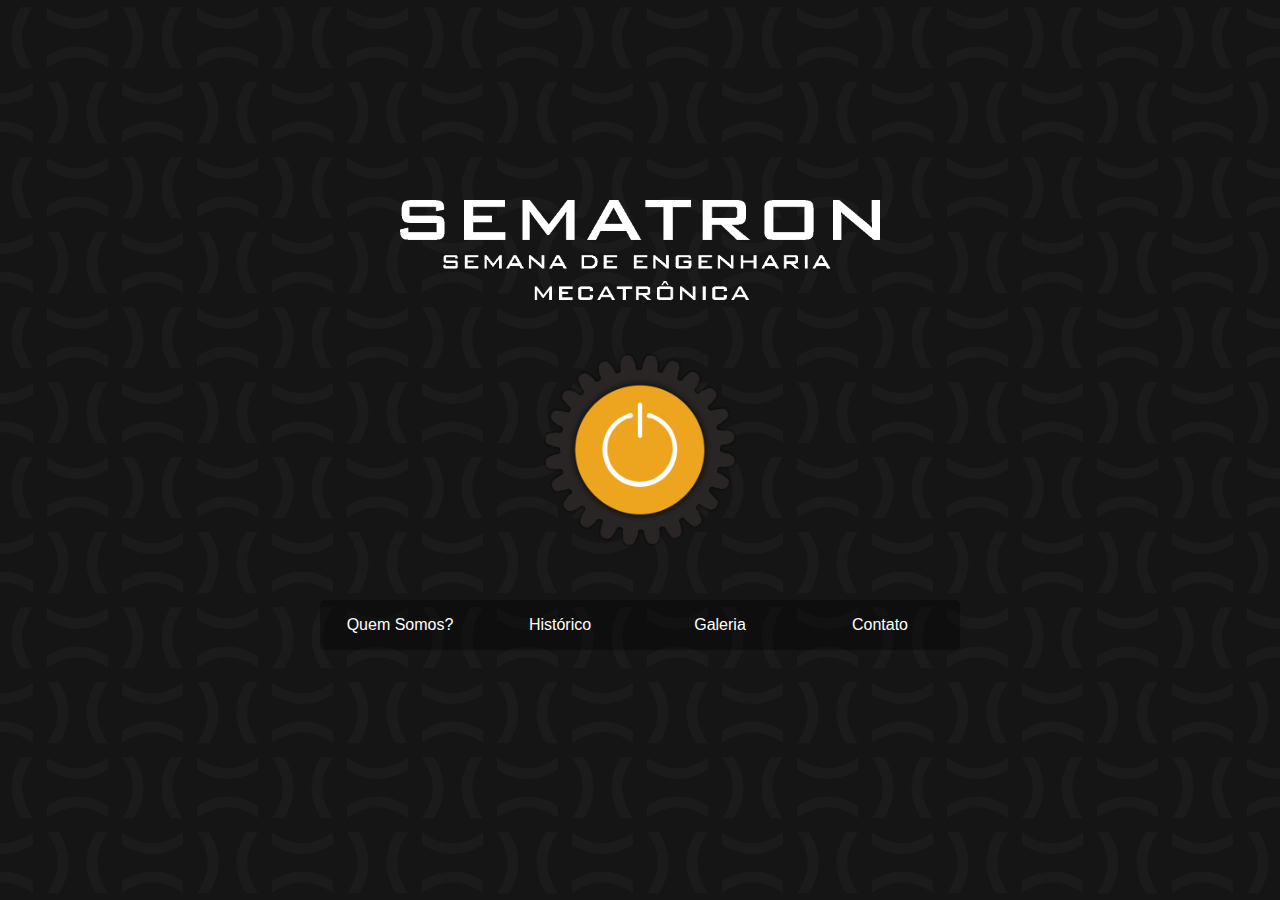
<file: index.html>
<!DOCTYPE html>
<html>
<head>
	<meta charset="UTF-8">
	<title>SEMATRON</title>
	<link rel="stylesheet" type="text/css" href="style.css">
	<script type="text/javascript" src="jquery-2.1.1.min.js"></script>
	<script type="text/javascript" src="script.js"></script>
</head>
<body>
	<div class="logoContainer">
		<img class="logoAnimated gear" src="gear_shadow.png">
		<img class="logoAnimated core" src="core_shadow.png">
	</div>
	<img class="logoTop" src="logo_top.png">
	<div class="links">
		<div class="item">Quem Somos?</div>
		<a href="historico/index.html"><div class="item">Histórico</div></a>
		<div class="item">Galeria</div>
		<div class="item" id="contato">Contato</div>
		<div class="contato" style="display:none">
			<div class="data">
				(16) 98811-6487<br>
				suporte@sematron.com.br
			</div>
		</div>
	</div>
	<div class="closeContato">fechar</div>
</body>
</html>
</file>
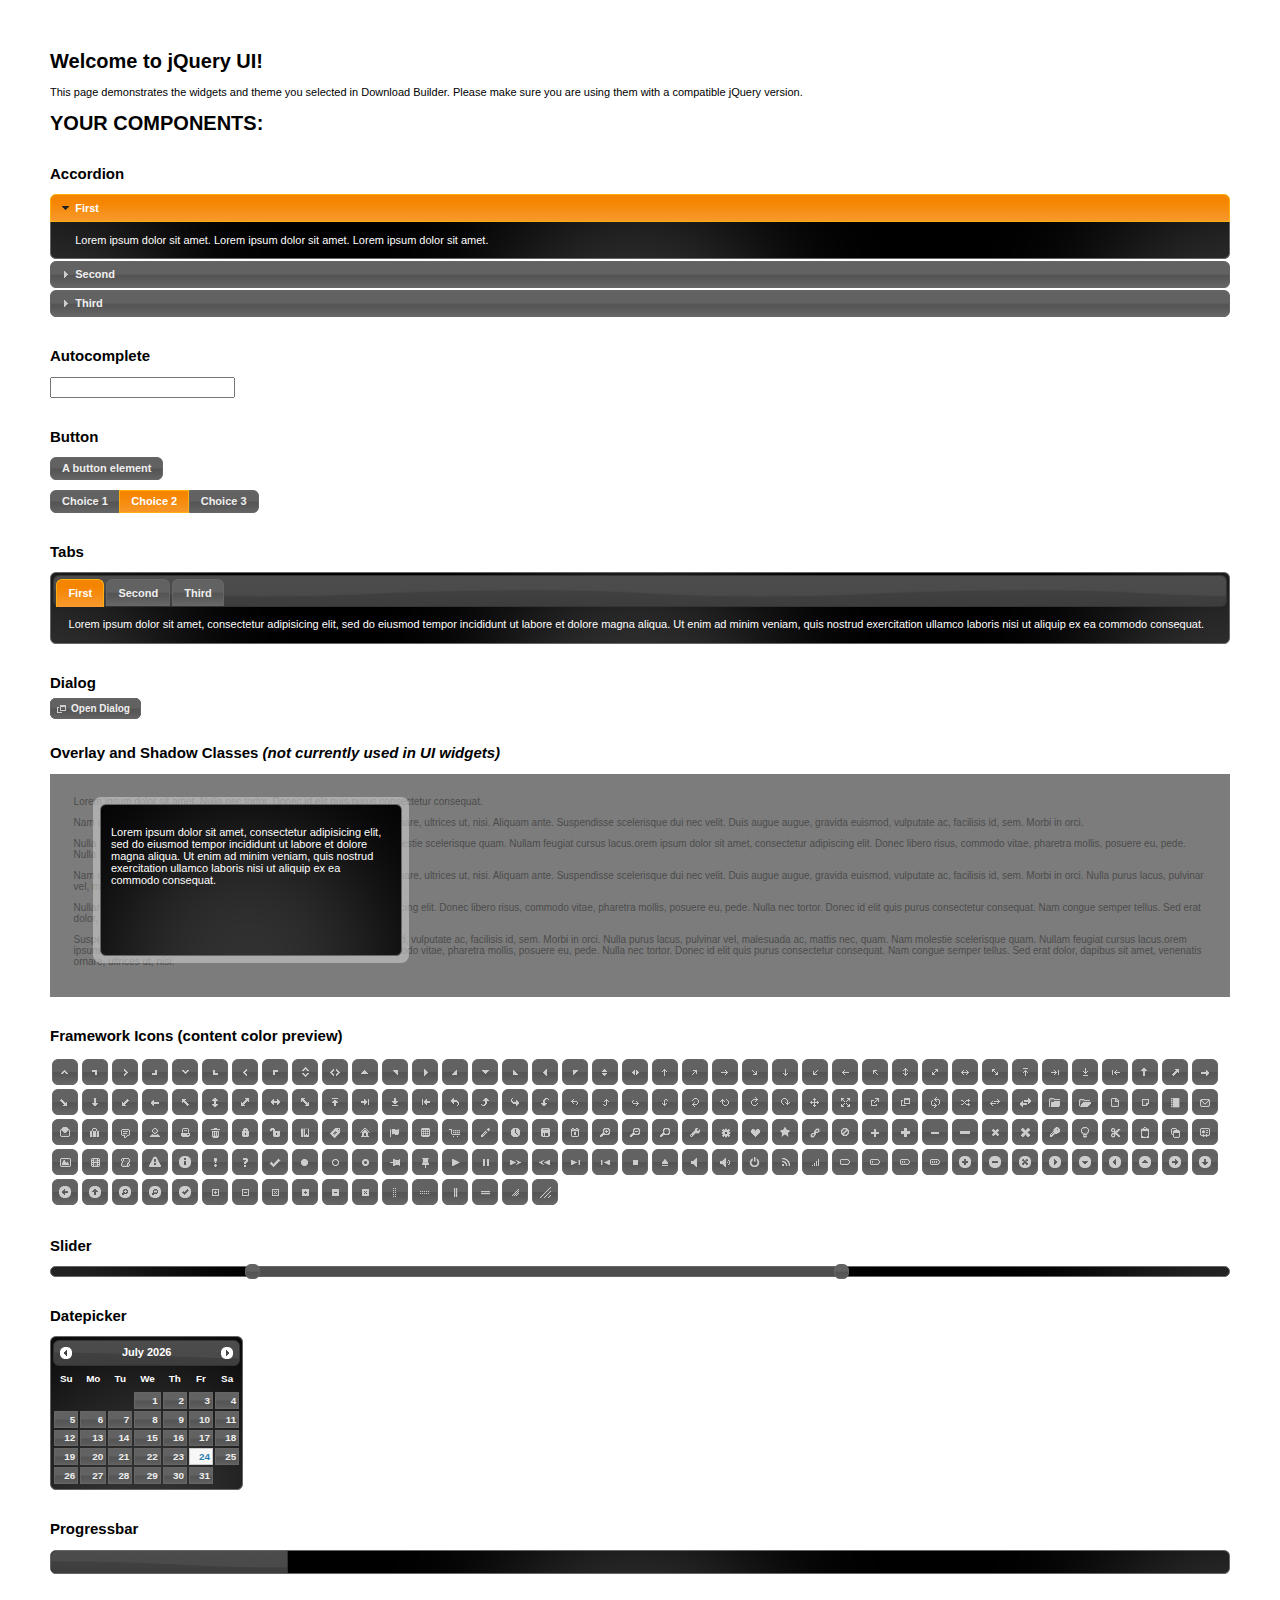
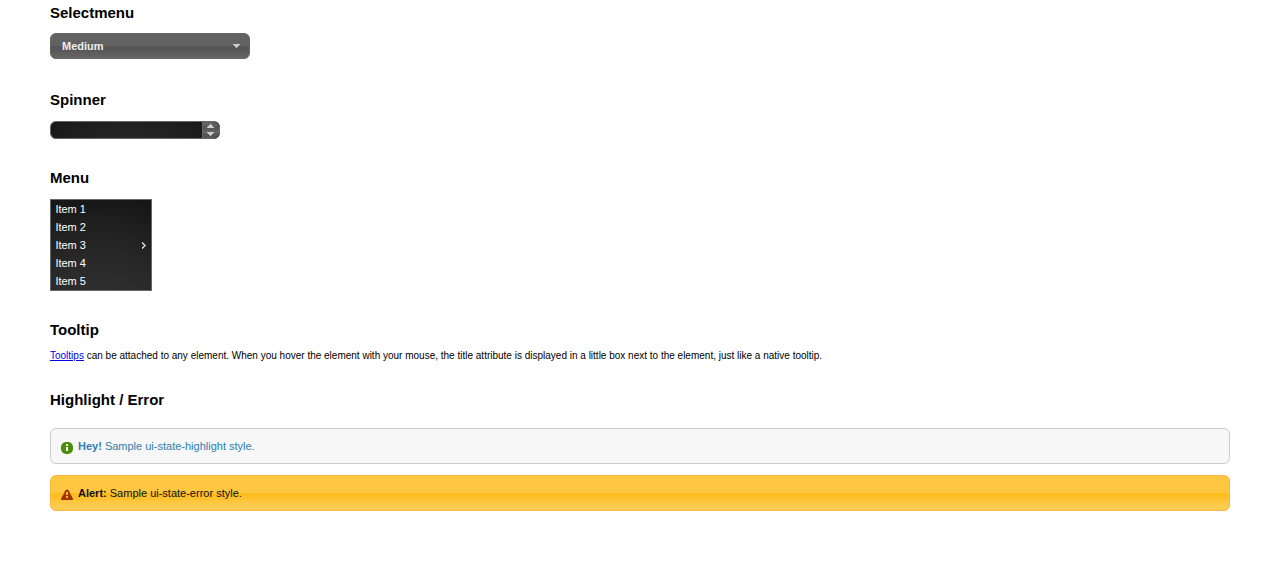
<file: jquery-ui-1.11.1.custom/index.html>
<!doctype html>
<html lang="us">
<head>
	<meta charset="utf-8">
	<title>jQuery UI Example Page</title>
	<link href="jquery-ui.css" rel="stylesheet">
	<style>
	body{
		font: 62.5% "Trebuchet MS", sans-serif;
		margin: 50px;
	}
	.demoHeaders {
		margin-top: 2em;
	}
	#dialog-link {
		padding: .4em 1em .4em 20px;
		text-decoration: none;
		position: relative;
	}
	#dialog-link span.ui-icon {
		margin: 0 5px 0 0;
		position: absolute;
		left: .2em;
		top: 50%;
		margin-top: -8px;
	}
	#icons {
		margin: 0;
		padding: 0;
	}
	#icons li {
		margin: 2px;
		position: relative;
		padding: 4px 0;
		cursor: pointer;
		float: left;
		list-style: none;
	}
	#icons span.ui-icon {
		float: left;
		margin: 0 4px;
	}
	.fakewindowcontain .ui-widget-overlay {
		position: absolute;
	}
	select {
		width: 200px;
	}
	</style>
</head>
<body>

<h1>Welcome to jQuery UI!</h1>

<div class="ui-widget">
	<p>This page demonstrates the widgets and theme you selected in Download Builder. Please make sure you are using them with a compatible jQuery version.</p>
</div>

<h1>YOUR COMPONENTS:</h1>


<!-- Accordion -->
<h2 class="demoHeaders">Accordion</h2>
<div id="accordion">
	<h3>First</h3>
	<div>Lorem ipsum dolor sit amet. Lorem ipsum dolor sit amet. Lorem ipsum dolor sit amet.</div>
	<h3>Second</h3>
	<div>Phasellus mattis tincidunt nibh.</div>
	<h3>Third</h3>
	<div>Nam dui erat, auctor a, dignissim quis.</div>
</div>



<!-- Autocomplete -->
<h2 class="demoHeaders">Autocomplete</h2>
<div>
	<input id="autocomplete" title="type &quot;a&quot;">
</div>



<!-- Button -->
<h2 class="demoHeaders">Button</h2>
<button id="button">A button element</button>
<form style="margin-top: 1em;">
	<div id="radioset">
		<input type="radio" id="radio1" name="radio"><label for="radio1">Choice 1</label>
		<input type="radio" id="radio2" name="radio" checked="checked"><label for="radio2">Choice 2</label>
		<input type="radio" id="radio3" name="radio"><label for="radio3">Choice 3</label>
	</div>
</form>



<!-- Tabs -->
<h2 class="demoHeaders">Tabs</h2>
<div id="tabs">
	<ul>
		<li><a href="#tabs-1">First</a></li>
		<li><a href="#tabs-2">Second</a></li>
		<li><a href="#tabs-3">Third</a></li>
	</ul>
	<div id="tabs-1">Lorem ipsum dolor sit amet, consectetur adipisicing elit, sed do eiusmod tempor incididunt ut labore et dolore magna aliqua. Ut enim ad minim veniam, quis nostrud exercitation ullamco laboris nisi ut aliquip ex ea commodo consequat.</div>
	<div id="tabs-2">Phasellus mattis tincidunt nibh. Cras orci urna, blandit id, pretium vel, aliquet ornare, felis. Maecenas scelerisque sem non nisl. Fusce sed lorem in enim dictum bibendum.</div>
	<div id="tabs-3">Nam dui erat, auctor a, dignissim quis, sollicitudin eu, felis. Pellentesque nisi urna, interdum eget, sagittis et, consequat vestibulum, lacus. Mauris porttitor ullamcorper augue.</div>
</div>



<!-- Dialog NOTE: Dialog is not generated by UI in this demo so it can be visually styled in themeroller-->
<h2 class="demoHeaders">Dialog</h2>
<p><a href="#" id="dialog-link" class="ui-state-default ui-corner-all"><span class="ui-icon ui-icon-newwin"></span>Open Dialog</a></p>

<h2 class="demoHeaders">Overlay and Shadow Classes <em>(not currently used in UI widgets)</em></h2>
<div style="position: relative; width: 96%; height: 200px; padding:1% 2%; overflow:hidden;" class="fakewindowcontain">
	<p>Lorem ipsum dolor sit amet,  Nulla nec tortor. Donec id elit quis purus consectetur consequat. </p><p>Nam congue semper tellus. Sed erat dolor, dapibus sit amet, venenatis ornare, ultrices ut, nisi. Aliquam ante. Suspendisse scelerisque dui nec velit. Duis augue augue, gravida euismod, vulputate ac, facilisis id, sem. Morbi in orci. </p><p>Nulla purus lacus, pulvinar vel, malesuada ac, mattis nec, quam. Nam molestie scelerisque quam. Nullam feugiat cursus lacus.orem ipsum dolor sit amet, consectetur adipiscing elit. Donec libero risus, commodo vitae, pharetra mollis, posuere eu, pede. Nulla nec tortor. Donec id elit quis purus consectetur consequat. </p><p>Nam congue semper tellus. Sed erat dolor, dapibus sit amet, venenatis ornare, ultrices ut, nisi. Aliquam ante. Suspendisse scelerisque dui nec velit. Duis augue augue, gravida euismod, vulputate ac, facilisis id, sem. Morbi in orci. Nulla purus lacus, pulvinar vel, malesuada ac, mattis nec, quam. Nam molestie scelerisque quam. </p><p>Nullam feugiat cursus lacus.orem ipsum dolor sit amet, consectetur adipiscing elit. Donec libero risus, commodo vitae, pharetra mollis, posuere eu, pede. Nulla nec tortor. Donec id elit quis purus consectetur consequat. Nam congue semper tellus. Sed erat dolor, dapibus sit amet, venenatis ornare, ultrices ut, nisi. Aliquam ante. </p><p>Suspendisse scelerisque dui nec velit. Duis augue augue, gravida euismod, vulputate ac, facilisis id, sem. Morbi in orci. Nulla purus lacus, pulvinar vel, malesuada ac, mattis nec, quam. Nam molestie scelerisque quam. Nullam feugiat cursus lacus.orem ipsum dolor sit amet, consectetur adipiscing elit. Donec libero risus, commodo vitae, pharetra mollis, posuere eu, pede. Nulla nec tortor. Donec id elit quis purus consectetur consequat. Nam congue semper tellus. Sed erat dolor, dapibus sit amet, venenatis ornare, ultrices ut, nisi. </p>

	<!-- ui-dialog -->
	<div class="ui-overlay"><div class="ui-widget-overlay"></div><div class="ui-widget-shadow ui-corner-all" style="width: 302px; height: 152px; position: absolute; left: 50px; top: 30px;"></div></div>
	<div style="position: absolute; width: 280px; height: 130px;left: 50px; top: 30px; padding: 10px;" class="ui-widget ui-widget-content ui-corner-all">
		<div class="ui-dialog-content ui-widget-content" style="background: none; border: 0;">
			<p>Lorem ipsum dolor sit amet, consectetur adipisicing elit, sed do eiusmod tempor incididunt ut labore et dolore magna aliqua. Ut enim ad minim veniam, quis nostrud exercitation ullamco laboris nisi ut aliquip ex ea commodo consequat.</p>
		</div>
	</div>

</div>

<!-- ui-dialog -->
<div id="dialog" title="Dialog Title">
	<p>Lorem ipsum dolor sit amet, consectetur adipisicing elit, sed do eiusmod tempor incididunt ut labore et dolore magna aliqua. Ut enim ad minim veniam, quis nostrud exercitation ullamco laboris nisi ut aliquip ex ea commodo consequat.</p>
</div>



<h2 class="demoHeaders">Framework Icons (content color preview)</h2>
<ul id="icons" class="ui-widget ui-helper-clearfix">
	<li class="ui-state-default ui-corner-all" title=".ui-icon-carat-1-n"><span class="ui-icon ui-icon-carat-1-n"></span></li>
	<li class="ui-state-default ui-corner-all" title=".ui-icon-carat-1-ne"><span class="ui-icon ui-icon-carat-1-ne"></span></li>
	<li class="ui-state-default ui-corner-all" title=".ui-icon-carat-1-e"><span class="ui-icon ui-icon-carat-1-e"></span></li>
	<li class="ui-state-default ui-corner-all" title=".ui-icon-carat-1-se"><span class="ui-icon ui-icon-carat-1-se"></span></li>
	<li class="ui-state-default ui-corner-all" title=".ui-icon-carat-1-s"><span class="ui-icon ui-icon-carat-1-s"></span></li>
	<li class="ui-state-default ui-corner-all" title=".ui-icon-carat-1-sw"><span class="ui-icon ui-icon-carat-1-sw"></span></li>
	<li class="ui-state-default ui-corner-all" title=".ui-icon-carat-1-w"><span class="ui-icon ui-icon-carat-1-w"></span></li>
	<li class="ui-state-default ui-corner-all" title=".ui-icon-carat-1-nw"><span class="ui-icon ui-icon-carat-1-nw"></span></li>
	<li class="ui-state-default ui-corner-all" title=".ui-icon-carat-2-n-s"><span class="ui-icon ui-icon-carat-2-n-s"></span></li>
	<li class="ui-state-default ui-corner-all" title=".ui-icon-carat-2-e-w"><span class="ui-icon ui-icon-carat-2-e-w"></span></li>
	<li class="ui-state-default ui-corner-all" title=".ui-icon-triangle-1-n"><span class="ui-icon ui-icon-triangle-1-n"></span></li>
	<li class="ui-state-default ui-corner-all" title=".ui-icon-triangle-1-ne"><span class="ui-icon ui-icon-triangle-1-ne"></span></li>
	<li class="ui-state-default ui-corner-all" title=".ui-icon-triangle-1-e"><span class="ui-icon ui-icon-triangle-1-e"></span></li>
	<li class="ui-state-default ui-corner-all" title=".ui-icon-triangle-1-se"><span class="ui-icon ui-icon-triangle-1-se"></span></li>
	<li class="ui-state-default ui-corner-all" title=".ui-icon-triangle-1-s"><span class="ui-icon ui-icon-triangle-1-s"></span></li>
	<li class="ui-state-default ui-corner-all" title=".ui-icon-triangle-1-sw"><span class="ui-icon ui-icon-triangle-1-sw"></span></li>
	<li class="ui-state-default ui-corner-all" title=".ui-icon-triangle-1-w"><span class="ui-icon ui-icon-triangle-1-w"></span></li>
	<li class="ui-state-default ui-corner-all" title=".ui-icon-triangle-1-nw"><span class="ui-icon ui-icon-triangle-1-nw"></span></li>
	<li class="ui-state-default ui-corner-all" title=".ui-icon-triangle-2-n-s"><span class="ui-icon ui-icon-triangle-2-n-s"></span></li>
	<li class="ui-state-default ui-corner-all" title=".ui-icon-triangle-2-e-w"><span class="ui-icon ui-icon-triangle-2-e-w"></span></li>
	<li class="ui-state-default ui-corner-all" title=".ui-icon-arrow-1-n"><span class="ui-icon ui-icon-arrow-1-n"></span></li>
	<li class="ui-state-default ui-corner-all" title=".ui-icon-arrow-1-ne"><span class="ui-icon ui-icon-arrow-1-ne"></span></li>
	<li class="ui-state-default ui-corner-all" title=".ui-icon-arrow-1-e"><span class="ui-icon ui-icon-arrow-1-e"></span></li>
	<li class="ui-state-default ui-corner-all" title=".ui-icon-arrow-1-se"><span class="ui-icon ui-icon-arrow-1-se"></span></li>
	<li class="ui-state-default ui-corner-all" title=".ui-icon-arrow-1-s"><span class="ui-icon ui-icon-arrow-1-s"></span></li>
	<li class="ui-state-default ui-corner-all" title=".ui-icon-arrow-1-sw"><span class="ui-icon ui-icon-arrow-1-sw"></span></li>
	<li class="ui-state-default ui-corner-all" title=".ui-icon-arrow-1-w"><span class="ui-icon ui-icon-arrow-1-w"></span></li>
	<li class="ui-state-default ui-corner-all" title=".ui-icon-arrow-1-nw"><span class="ui-icon ui-icon-arrow-1-nw"></span></li>
	<li class="ui-state-default ui-corner-all" title=".ui-icon-arrow-2-n-s"><span class="ui-icon ui-icon-arrow-2-n-s"></span></li>
	<li class="ui-state-default ui-corner-all" title=".ui-icon-arrow-2-ne-sw"><span class="ui-icon ui-icon-arrow-2-ne-sw"></span></li>
	<li class="ui-state-default ui-corner-all" title=".ui-icon-arrow-2-e-w"><span class="ui-icon ui-icon-arrow-2-e-w"></span></li>
	<li class="ui-state-default ui-corner-all" title=".ui-icon-arrow-2-se-nw"><span class="ui-icon ui-icon-arrow-2-se-nw"></span></li>
	<li class="ui-state-default ui-corner-all" title=".ui-icon-arrowstop-1-n"><span class="ui-icon ui-icon-arrowstop-1-n"></span></li>
	<li class="ui-state-default ui-corner-all" title=".ui-icon-arrowstop-1-e"><span class="ui-icon ui-icon-arrowstop-1-e"></span></li>
	<li class="ui-state-default ui-corner-all" title=".ui-icon-arrowstop-1-s"><span class="ui-icon ui-icon-arrowstop-1-s"></span></li>
	<li class="ui-state-default ui-corner-all" title=".ui-icon-arrowstop-1-w"><span class="ui-icon ui-icon-arrowstop-1-w"></span></li>
	<li class="ui-state-default ui-corner-all" title=".ui-icon-arrowthick-1-n"><span class="ui-icon ui-icon-arrowthick-1-n"></span></li>
	<li class="ui-state-default ui-corner-all" title=".ui-icon-arrowthick-1-ne"><span class="ui-icon ui-icon-arrowthick-1-ne"></span></li>
	<li class="ui-state-default ui-corner-all" title=".ui-icon-arrowthick-1-e"><span class="ui-icon ui-icon-arrowthick-1-e"></span></li>
	<li class="ui-state-default ui-corner-all" title=".ui-icon-arrowthick-1-se"><span class="ui-icon ui-icon-arrowthick-1-se"></span></li>
	<li class="ui-state-default ui-corner-all" title=".ui-icon-arrowthick-1-s"><span class="ui-icon ui-icon-arrowthick-1-s"></span></li>
	<li class="ui-state-default ui-corner-all" title=".ui-icon-arrowthick-1-sw"><span class="ui-icon ui-icon-arrowthick-1-sw"></span></li>
	<li class="ui-state-default ui-corner-all" title=".ui-icon-arrowthick-1-w"><span class="ui-icon ui-icon-arrowthick-1-w"></span></li>
	<li class="ui-state-default ui-corner-all" title=".ui-icon-arrowthick-1-nw"><span class="ui-icon ui-icon-arrowthick-1-nw"></span></li>
	<li class="ui-state-default ui-corner-all" title=".ui-icon-arrowthick-2-n-s"><span class="ui-icon ui-icon-arrowthick-2-n-s"></span></li>
	<li class="ui-state-default ui-corner-all" title=".ui-icon-arrowthick-2-ne-sw"><span class="ui-icon ui-icon-arrowthick-2-ne-sw"></span></li>
	<li class="ui-state-default ui-corner-all" title=".ui-icon-arrowthick-2-e-w"><span class="ui-icon ui-icon-arrowthick-2-e-w"></span></li>
	<li class="ui-state-default ui-corner-all" title=".ui-icon-arrowthick-2-se-nw"><span class="ui-icon ui-icon-arrowthick-2-se-nw"></span></li>
	<li class="ui-state-default ui-corner-all" title=".ui-icon-arrowthickstop-1-n"><span class="ui-icon ui-icon-arrowthickstop-1-n"></span></li>
	<li class="ui-state-default ui-corner-all" title=".ui-icon-arrowthickstop-1-e"><span class="ui-icon ui-icon-arrowthickstop-1-e"></span></li>
	<li class="ui-state-default ui-corner-all" title=".ui-icon-arrowthickstop-1-s"><span class="ui-icon ui-icon-arrowthickstop-1-s"></span></li>
	<li class="ui-state-default ui-corner-all" title=".ui-icon-arrowthickstop-1-w"><span class="ui-icon ui-icon-arrowthickstop-1-w"></span></li>
	<li class="ui-state-default ui-corner-all" title=".ui-icon-arrowreturnthick-1-w"><span class="ui-icon ui-icon-arrowreturnthick-1-w"></span></li>
	<li class="ui-state-default ui-corner-all" title=".ui-icon-arrowreturnthick-1-n"><span class="ui-icon ui-icon-arrowreturnthick-1-n"></span></li>
	<li class="ui-state-default ui-corner-all" title=".ui-icon-arrowreturnthick-1-e"><span class="ui-icon ui-icon-arrowreturnthick-1-e"></span></li>
	<li class="ui-state-default ui-corner-all" title=".ui-icon-arrowreturnthick-1-s"><span class="ui-icon ui-icon-arrowreturnthick-1-s"></span></li>
	<li class="ui-state-default ui-corner-all" title=".ui-icon-arrowreturn-1-w"><span class="ui-icon ui-icon-arrowreturn-1-w"></span></li>
	<li class="ui-state-default ui-corner-all" title=".ui-icon-arrowreturn-1-n"><span class="ui-icon ui-icon-arrowreturn-1-n"></span></li>
	<li class="ui-state-default ui-corner-all" title=".ui-icon-arrowreturn-1-e"><span class="ui-icon ui-icon-arrowreturn-1-e"></span></li>
	<li class="ui-state-default ui-corner-all" title=".ui-icon-arrowreturn-1-s"><span class="ui-icon ui-icon-arrowreturn-1-s"></span></li>
	<li class="ui-state-default ui-corner-all" title=".ui-icon-arrowrefresh-1-w"><span class="ui-icon ui-icon-arrowrefresh-1-w"></span></li>
	<li class="ui-state-default ui-corner-all" title=".ui-icon-arrowrefresh-1-n"><span class="ui-icon ui-icon-arrowrefresh-1-n"></span></li>
	<li class="ui-state-default ui-corner-all" title=".ui-icon-arrowrefresh-1-e"><span class="ui-icon ui-icon-arrowrefresh-1-e"></span></li>
	<li class="ui-state-default ui-corner-all" title=".ui-icon-arrowrefresh-1-s"><span class="ui-icon ui-icon-arrowrefresh-1-s"></span></li>
	<li class="ui-state-default ui-corner-all" title=".ui-icon-arrow-4"><span class="ui-icon ui-icon-arrow-4"></span></li>
	<li class="ui-state-default ui-corner-all" title=".ui-icon-arrow-4-diag"><span class="ui-icon ui-icon-arrow-4-diag"></span></li>
	<li class="ui-state-default ui-corner-all" title=".ui-icon-extlink"><span class="ui-icon ui-icon-extlink"></span></li>
	<li class="ui-state-default ui-corner-all" title=".ui-icon-newwin"><span class="ui-icon ui-icon-newwin"></span></li>
	<li class="ui-state-default ui-corner-all" title=".ui-icon-refresh"><span class="ui-icon ui-icon-refresh"></span></li>
	<li class="ui-state-default ui-corner-all" title=".ui-icon-shuffle"><span class="ui-icon ui-icon-shuffle"></span></li>
	<li class="ui-state-default ui-corner-all" title=".ui-icon-transfer-e-w"><span class="ui-icon ui-icon-transfer-e-w"></span></li>
	<li class="ui-state-default ui-corner-all" title=".ui-icon-transferthick-e-w"><span class="ui-icon ui-icon-transferthick-e-w"></span></li>
	<li class="ui-state-default ui-corner-all" title=".ui-icon-folder-collapsed"><span class="ui-icon ui-icon-folder-collapsed"></span></li>
	<li class="ui-state-default ui-corner-all" title=".ui-icon-folder-open"><span class="ui-icon ui-icon-folder-open"></span></li>
	<li class="ui-state-default ui-corner-all" title=".ui-icon-document"><span class="ui-icon ui-icon-document"></span></li>
	<li class="ui-state-default ui-corner-all" title=".ui-icon-document-b"><span class="ui-icon ui-icon-document-b"></span></li>
	<li class="ui-state-default ui-corner-all" title=".ui-icon-note"><span class="ui-icon ui-icon-note"></span></li>
	<li class="ui-state-default ui-corner-all" title=".ui-icon-mail-closed"><span class="ui-icon ui-icon-mail-closed"></span></li>
	<li class="ui-state-default ui-corner-all" title=".ui-icon-mail-open"><span class="ui-icon ui-icon-mail-open"></span></li>
	<li class="ui-state-default ui-corner-all" title=".ui-icon-suitcase"><span class="ui-icon ui-icon-suitcase"></span></li>
	<li class="ui-state-default ui-corner-all" title=".ui-icon-comment"><span class="ui-icon ui-icon-comment"></span></li>
	<li class="ui-state-default ui-corner-all" title=".ui-icon-person"><span class="ui-icon ui-icon-person"></span></li>
	<li class="ui-state-default ui-corner-all" title=".ui-icon-print"><span class="ui-icon ui-icon-print"></span></li>
	<li class="ui-state-default ui-corner-all" title=".ui-icon-trash"><span class="ui-icon ui-icon-trash"></span></li>
	<li class="ui-state-default ui-corner-all" title=".ui-icon-locked"><span class="ui-icon ui-icon-locked"></span></li>
	<li class="ui-state-default ui-corner-all" title=".ui-icon-unlocked"><span class="ui-icon ui-icon-unlocked"></span></li>
	<li class="ui-state-default ui-corner-all" title=".ui-icon-bookmark"><span class="ui-icon ui-icon-bookmark"></span></li>
	<li class="ui-state-default ui-corner-all" title=".ui-icon-tag"><span class="ui-icon ui-icon-tag"></span></li>
	<li class="ui-state-default ui-corner-all" title=".ui-icon-home"><span class="ui-icon ui-icon-home"></span></li>
	<li class="ui-state-default ui-corner-all" title=".ui-icon-flag"><span class="ui-icon ui-icon-flag"></span></li>
	<li class="ui-state-default ui-corner-all" title=".ui-icon-calculator"><span class="ui-icon ui-icon-calculator"></span></li>
	<li class="ui-state-default ui-corner-all" title=".ui-icon-cart"><span class="ui-icon ui-icon-cart"></span></li>
	<li class="ui-state-default ui-corner-all" title=".ui-icon-pencil"><span class="ui-icon ui-icon-pencil"></span></li>
	<li class="ui-state-default ui-corner-all" title=".ui-icon-clock"><span class="ui-icon ui-icon-clock"></span></li>
	<li class="ui-state-default ui-corner-all" title=".ui-icon-disk"><span class="ui-icon ui-icon-disk"></span></li>
	<li class="ui-state-default ui-corner-all" title=".ui-icon-calendar"><span class="ui-icon ui-icon-calendar"></span></li>
	<li class="ui-state-default ui-corner-all" title=".ui-icon-zoomin"><span class="ui-icon ui-icon-zoomin"></span></li>
	<li class="ui-state-default ui-corner-all" title=".ui-icon-zoomout"><span class="ui-icon ui-icon-zoomout"></span></li>
	<li class="ui-state-default ui-corner-all" title=".ui-icon-search"><span class="ui-icon ui-icon-search"></span></li>
	<li class="ui-state-default ui-corner-all" title=".ui-icon-wrench"><span class="ui-icon ui-icon-wrench"></span></li>
	<li class="ui-state-default ui-corner-all" title=".ui-icon-gear"><span class="ui-icon ui-icon-gear"></span></li>
	<li class="ui-state-default ui-corner-all" title=".ui-icon-heart"><span class="ui-icon ui-icon-heart"></span></li>
	<li class="ui-state-default ui-corner-all" title=".ui-icon-star"><span class="ui-icon ui-icon-star"></span></li>
	<li class="ui-state-default ui-corner-all" title=".ui-icon-link"><span class="ui-icon ui-icon-link"></span></li>
	<li class="ui-state-default ui-corner-all" title=".ui-icon-cancel"><span class="ui-icon ui-icon-cancel"></span></li>
	<li class="ui-state-default ui-corner-all" title=".ui-icon-plus"><span class="ui-icon ui-icon-plus"></span></li>
	<li class="ui-state-default ui-corner-all" title=".ui-icon-plusthick"><span class="ui-icon ui-icon-plusthick"></span></li>
	<li class="ui-state-default ui-corner-all" title=".ui-icon-minus"><span class="ui-icon ui-icon-minus"></span></li>
	<li class="ui-state-default ui-corner-all" title=".ui-icon-minusthick"><span class="ui-icon ui-icon-minusthick"></span></li>
	<li class="ui-state-default ui-corner-all" title=".ui-icon-close"><span class="ui-icon ui-icon-close"></span></li>
	<li class="ui-state-default ui-corner-all" title=".ui-icon-closethick"><span class="ui-icon ui-icon-closethick"></span></li>
	<li class="ui-state-default ui-corner-all" title=".ui-icon-key"><span class="ui-icon ui-icon-key"></span></li>
	<li class="ui-state-default ui-corner-all" title=".ui-icon-lightbulb"><span class="ui-icon ui-icon-lightbulb"></span></li>
	<li class="ui-state-default ui-corner-all" title=".ui-icon-scissors"><span class="ui-icon ui-icon-scissors"></span></li>
	<li class="ui-state-default ui-corner-all" title=".ui-icon-clipboard"><span class="ui-icon ui-icon-clipboard"></span></li>
	<li class="ui-state-default ui-corner-all" title=".ui-icon-copy"><span class="ui-icon ui-icon-copy"></span></li>
	<li class="ui-state-default ui-corner-all" title=".ui-icon-contact"><span class="ui-icon ui-icon-contact"></span></li>
	<li class="ui-state-default ui-corner-all" title=".ui-icon-image"><span class="ui-icon ui-icon-image"></span></li>
	<li class="ui-state-default ui-corner-all" title=".ui-icon-video"><span class="ui-icon ui-icon-video"></span></li>
	<li class="ui-state-default ui-corner-all" title=".ui-icon-script"><span class="ui-icon ui-icon-script"></span></li>
	<li class="ui-state-default ui-corner-all" title=".ui-icon-alert"><span class="ui-icon ui-icon-alert"></span></li>
	<li class="ui-state-default ui-corner-all" title=".ui-icon-info"><span class="ui-icon ui-icon-info"></span></li>
	<li class="ui-state-default ui-corner-all" title=".ui-icon-notice"><span class="ui-icon ui-icon-notice"></span></li>
	<li class="ui-state-default ui-corner-all" title=".ui-icon-help"><span class="ui-icon ui-icon-help"></span></li>
	<li class="ui-state-default ui-corner-all" title=".ui-icon-check"><span class="ui-icon ui-icon-check"></span></li>
	<li class="ui-state-default ui-corner-all" title=".ui-icon-bullet"><span class="ui-icon ui-icon-bullet"></span></li>
	<li class="ui-state-default ui-corner-all" title=".ui-icon-radio-off"><span class="ui-icon ui-icon-radio-off"></span></li>
	<li class="ui-state-default ui-corner-all" title=".ui-icon-radio-on"><span class="ui-icon ui-icon-radio-on"></span></li>
	<li class="ui-state-default ui-corner-all" title=".ui-icon-pin-w"><span class="ui-icon ui-icon-pin-w"></span></li>
	<li class="ui-state-default ui-corner-all" title=".ui-icon-pin-s"><span class="ui-icon ui-icon-pin-s"></span></li>
	<li class="ui-state-default ui-corner-all" title=".ui-icon-play"><span class="ui-icon ui-icon-play"></span></li>
	<li class="ui-state-default ui-corner-all" title=".ui-icon-pause"><span class="ui-icon ui-icon-pause"></span></li>
	<li class="ui-state-default ui-corner-all" title=".ui-icon-seek-next"><span class="ui-icon ui-icon-seek-next"></span></li>
	<li class="ui-state-default ui-corner-all" title=".ui-icon-seek-prev"><span class="ui-icon ui-icon-seek-prev"></span></li>
	<li class="ui-state-default ui-corner-all" title=".ui-icon-seek-end"><span class="ui-icon ui-icon-seek-end"></span></li>
	<li class="ui-state-default ui-corner-all" title=".ui-icon-seek-first"><span class="ui-icon ui-icon-seek-first"></span></li>
	<li class="ui-state-default ui-corner-all" title=".ui-icon-stop"><span class="ui-icon ui-icon-stop"></span></li>
	<li class="ui-state-default ui-corner-all" title=".ui-icon-eject"><span class="ui-icon ui-icon-eject"></span></li>
	<li class="ui-state-default ui-corner-all" title=".ui-icon-volume-off"><span class="ui-icon ui-icon-volume-off"></span></li>
	<li class="ui-state-default ui-corner-all" title=".ui-icon-volume-on"><span class="ui-icon ui-icon-volume-on"></span></li>
	<li class="ui-state-default ui-corner-all" title=".ui-icon-power"><span class="ui-icon ui-icon-power"></span></li>
	<li class="ui-state-default ui-corner-all" title=".ui-icon-signal-diag"><span class="ui-icon ui-icon-signal-diag"></span></li>
	<li class="ui-state-default ui-corner-all" title=".ui-icon-signal"><span class="ui-icon ui-icon-signal"></span></li>
	<li class="ui-state-default ui-corner-all" title=".ui-icon-battery-0"><span class="ui-icon ui-icon-battery-0"></span></li>
	<li class="ui-state-default ui-corner-all" title=".ui-icon-battery-1"><span class="ui-icon ui-icon-battery-1"></span></li>
	<li class="ui-state-default ui-corner-all" title=".ui-icon-battery-2"><span class="ui-icon ui-icon-battery-2"></span></li>
	<li class="ui-state-default ui-corner-all" title=".ui-icon-battery-3"><span class="ui-icon ui-icon-battery-3"></span></li>
	<li class="ui-state-default ui-corner-all" title=".ui-icon-circle-plus"><span class="ui-icon ui-icon-circle-plus"></span></li>
	<li class="ui-state-default ui-corner-all" title=".ui-icon-circle-minus"><span class="ui-icon ui-icon-circle-minus"></span></li>
	<li class="ui-state-default ui-corner-all" title=".ui-icon-circle-close"><span class="ui-icon ui-icon-circle-close"></span></li>
	<li class="ui-state-default ui-corner-all" title=".ui-icon-circle-triangle-e"><span class="ui-icon ui-icon-circle-triangle-e"></span></li>
	<li class="ui-state-default ui-corner-all" title=".ui-icon-circle-triangle-s"><span class="ui-icon ui-icon-circle-triangle-s"></span></li>
	<li class="ui-state-default ui-corner-all" title=".ui-icon-circle-triangle-w"><span class="ui-icon ui-icon-circle-triangle-w"></span></li>
	<li class="ui-state-default ui-corner-all" title=".ui-icon-circle-triangle-n"><span class="ui-icon ui-icon-circle-triangle-n"></span></li>
	<li class="ui-state-default ui-corner-all" title=".ui-icon-circle-arrow-e"><span class="ui-icon ui-icon-circle-arrow-e"></span></li>
	<li class="ui-state-default ui-corner-all" title=".ui-icon-circle-arrow-s"><span class="ui-icon ui-icon-circle-arrow-s"></span></li>
	<li class="ui-state-default ui-corner-all" title=".ui-icon-circle-arrow-w"><span class="ui-icon ui-icon-circle-arrow-w"></span></li>
	<li class="ui-state-default ui-corner-all" title=".ui-icon-circle-arrow-n"><span class="ui-icon ui-icon-circle-arrow-n"></span></li>
	<li class="ui-state-default ui-corner-all" title=".ui-icon-circle-zoomin"><span class="ui-icon ui-icon-circle-zoomin"></span></li>
	<li class="ui-state-default ui-corner-all" title=".ui-icon-circle-zoomout"><span class="ui-icon ui-icon-circle-zoomout"></span></li>
	<li class="ui-state-default ui-corner-all" title=".ui-icon-circle-check"><span class="ui-icon ui-icon-circle-check"></span></li>
	<li class="ui-state-default ui-corner-all" title=".ui-icon-circlesmall-plus"><span class="ui-icon ui-icon-circlesmall-plus"></span></li>
	<li class="ui-state-default ui-corner-all" title=".ui-icon-circlesmall-minus"><span class="ui-icon ui-icon-circlesmall-minus"></span></li>
	<li class="ui-state-default ui-corner-all" title=".ui-icon-circlesmall-close"><span class="ui-icon ui-icon-circlesmall-close"></span></li>
	<li class="ui-state-default ui-corner-all" title=".ui-icon-squaresmall-plus"><span class="ui-icon ui-icon-squaresmall-plus"></span></li>
	<li class="ui-state-default ui-corner-all" title=".ui-icon-squaresmall-minus"><span class="ui-icon ui-icon-squaresmall-minus"></span></li>
	<li class="ui-state-default ui-corner-all" title=".ui-icon-squaresmall-close"><span class="ui-icon ui-icon-squaresmall-close"></span></li>
	<li class="ui-state-default ui-corner-all" title=".ui-icon-grip-dotted-vertical"><span class="ui-icon ui-icon-grip-dotted-vertical"></span></li>
	<li class="ui-state-default ui-corner-all" title=".ui-icon-grip-dotted-horizontal"><span class="ui-icon ui-icon-grip-dotted-horizontal"></span></li>
	<li class="ui-state-default ui-corner-all" title=".ui-icon-grip-solid-vertical"><span class="ui-icon ui-icon-grip-solid-vertical"></span></li>
	<li class="ui-state-default ui-corner-all" title=".ui-icon-grip-solid-horizontal"><span class="ui-icon ui-icon-grip-solid-horizontal"></span></li>
	<li class="ui-state-default ui-corner-all" title=".ui-icon-gripsmall-diagonal-se"><span class="ui-icon ui-icon-gripsmall-diagonal-se"></span></li>
	<li class="ui-state-default ui-corner-all" title=".ui-icon-grip-diagonal-se"><span class="ui-icon ui-icon-grip-diagonal-se"></span></li>
</ul>


<!-- Slider -->
<h2 class="demoHeaders">Slider</h2>
<div id="slider"></div>



<!-- Datepicker -->
<h2 class="demoHeaders">Datepicker</h2>
<div id="datepicker"></div>



<!-- Progressbar -->
<h2 class="demoHeaders">Progressbar</h2>
<div id="progressbar"></div>



<!-- Progressbar -->
<h2 class="demoHeaders">Selectmenu</h2>
<select id="selectmenu">
	<option>Slower</option>
	<option>Slow</option>
	<option selected="selected">Medium</option>
	<option>Fast</option>
	<option>Faster</option>
</select>



<!-- Spinner -->
<h2 class="demoHeaders">Spinner</h2>
<input id="spinner">



<!-- Menu -->
<h2 class="demoHeaders">Menu</h2>
<ul style="width:100px;" id="menu">
	<li>Item 1</li>
	<li>Item 2</li>
	<li>Item 3
		<ul>
			<li>Item 3-1</li>
			<li>Item 3-2</li>
			<li>Item 3-3</li>
			<li>Item 3-4</li>
			<li>Item 3-5</li>
		</ul>
	</li>
	<li>Item 4</li>
	<li>Item 5</li>
</ul>



<!-- Tooltip -->
<h2 class="demoHeaders">Tooltip</h2>
<p id="tooltip">
	<a href="#" title="That&apos;s what this widget is">Tooltips</a> can be attached to any element. When you hover
the element with your mouse, the title attribute is displayed in a little box next to the element, just like a native tooltip.
</p>


<!-- Highlight / Error -->
<h2 class="demoHeaders">Highlight / Error</h2>
<div class="ui-widget">
	<div class="ui-state-highlight ui-corner-all" style="margin-top: 20px; padding: 0 .7em;">
		<p><span class="ui-icon ui-icon-info" style="float: left; margin-right: .3em;"></span>
		<strong>Hey!</strong> Sample ui-state-highlight style.</p>
	</div>
</div>
<br>
<div class="ui-widget">
	<div class="ui-state-error ui-corner-all" style="padding: 0 .7em;">
		<p><span class="ui-icon ui-icon-alert" style="float: left; margin-right: .3em;"></span>
		<strong>Alert:</strong> Sample ui-state-error style.</p>
	</div>
</div>

<script src="external/jquery/jquery.js"></script>
<script src="jquery-ui.js"></script>
<script>

$( "#accordion" ).accordion();



var availableTags = [
	"ActionScript",
	"AppleScript",
	"Asp",
	"BASIC",
	"C",
	"C++",
	"Clojure",
	"COBOL",
	"ColdFusion",
	"Erlang",
	"Fortran",
	"Groovy",
	"Haskell",
	"Java",
	"JavaScript",
	"Lisp",
	"Perl",
	"PHP",
	"Python",
	"Ruby",
	"Scala",
	"Scheme"
];
$( "#autocomplete" ).autocomplete({
	source: availableTags
});



$( "#button" ).button();
$( "#radioset" ).buttonset();



$( "#tabs" ).tabs();



$( "#dialog" ).dialog({
	autoOpen: false,
	width: 400,
	buttons: [
		{
			text: "Ok",
			click: function() {
				$( this ).dialog( "close" );
			}
		},
		{
			text: "Cancel",
			click: function() {
				$( this ).dialog( "close" );
			}
		}
	]
});

// Link to open the dialog
$( "#dialog-link" ).click(function( event ) {
	$( "#dialog" ).dialog( "open" );
	event.preventDefault();
});



$( "#datepicker" ).datepicker({
	inline: true
});



$( "#slider" ).slider({
	range: true,
	values: [ 17, 67 ]
});



$( "#progressbar" ).progressbar({
	value: 20
});



$( "#spinner" ).spinner();



$( "#menu" ).menu();



$( "#tooltip" ).tooltip();



$( "#selectmenu" ).selectmenu();


// Hover states on the static widgets
$( "#dialog-link, #icons li" ).hover(
	function() {
		$( this ).addClass( "ui-state-hover" );
	},
	function() {
		$( this ).removeClass( "ui-state-hover" );
	}
);
</script>
</body>
</html>
</file>
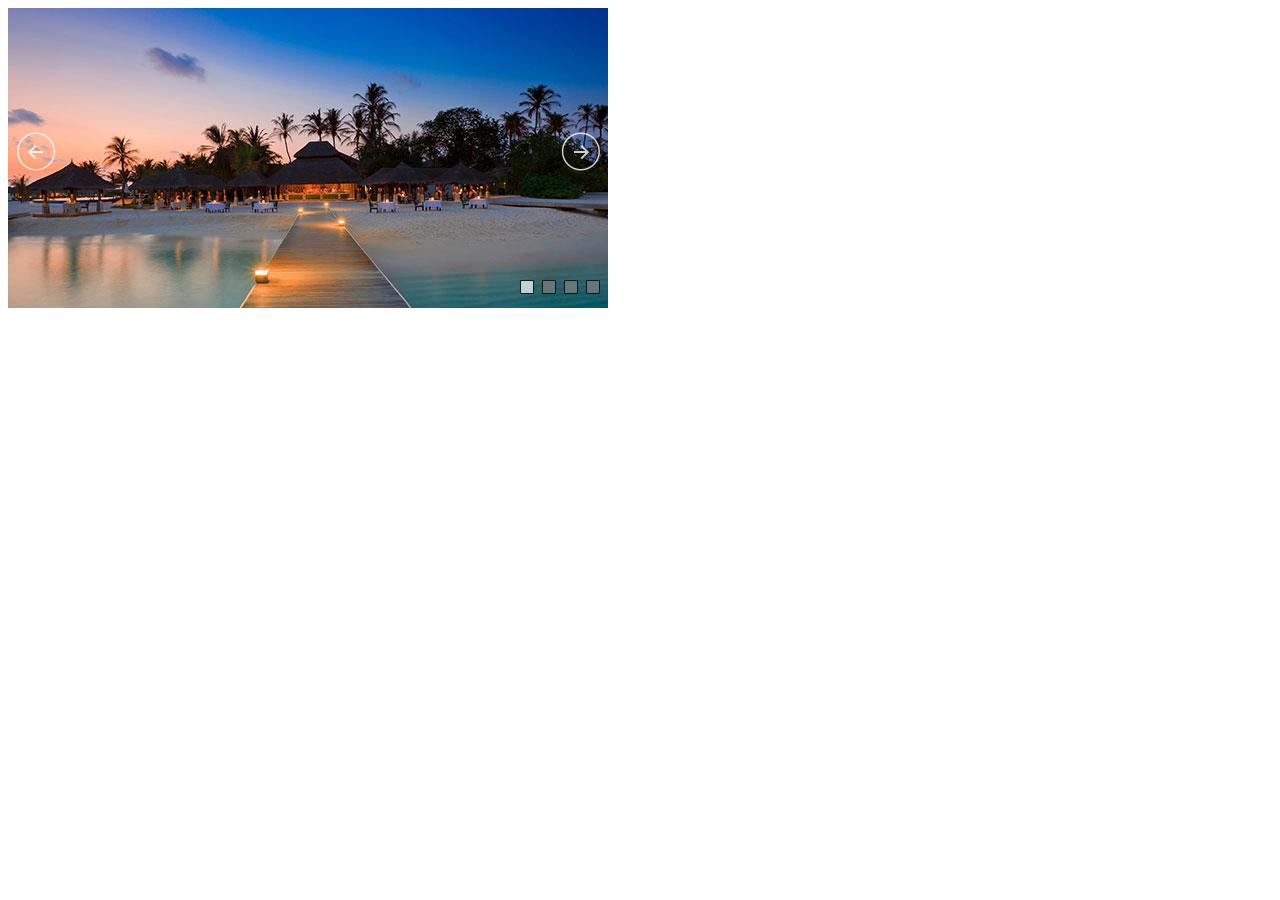
<file: historico/slider/demos-jquery/banner-rotator-2.source.html>
﻿<!DOCTYPE html>
<html>
<head>
    <meta charset="utf-8">
    <meta name="viewport" content="width=device-width, initial-scale=1.0">
    <title>Banner Rotator Demo - Jssor Slider, Carousel, Slideshow with Javascript Source Code</title>
</head>
<body style="background:#fff;">
    <!-- Caption Style -->
    <style> 
        .captionOrange, .captionBlack
        {
            color: #fff;
            font-size: 20px;
            line-height: 30px;
            text-align: center;
            border-radius: 4px;
        }
        .captionOrange
        {
            background: #EB5100;
            background-color: rgba(235, 81, 0, 0.6);
        }
        .captionBlack
        {
        	font-size:16px;
            background: #000;
            background-color: rgba(0, 0, 0, 0.4);
        }
        a.captionOrange, A.captionOrange:active, A.captionOrange:visited
        {
        	color: #ffffff;
        	text-decoration: none;
        }
        a.captionOrange:hover
        {
            color: #eb5100;
            text-decoration: underline;
            background-color: #eeeeee;
            background-color: rgba(238, 238, 238, 0.7);
        }
        .bricon
        {
            background: url(../img/browser-icons.png);
        }
    </style>
    <!-- it works the same with all jquery version from 1.x to 2.x -->
    <script type="text/javascript" src="../js/jquery-1.9.1.min.js"></script>
    <!-- use jssor.slider.mini.js (40KB) instead for release -->
    <!-- jssor.slider.mini.js = (jssor.js + jssor.slider.js) -->
    <script type="text/javascript" src="../js/jssor.js"></script>
    <script type="text/javascript" src="../js/jssor.slider.js"></script>
    <script>
        jQuery(document).ready(function ($) {
            //Reference http://www.jssor.com/development/slider-with-slideshow-jquery.html
            //Reference http://www.jssor.com/development/tool-slideshow-transition-viewer.html

            var _SlideshowTransitions = [
            //Swing Outside in Stairs
            {$Duration: 1200, x: 0.2, y: -0.1, $Delay: 20, $Cols: 8, $Rows: 4, $Clip: 15, $During: { $Left: [0.3, 0.7], $Top: [0.3, 0.7] }, $Formation: $JssorSlideshowFormations$.$FormationStraightStairs, $Assembly: 260, $Easing: { $Left: $JssorEasing$.$EaseInWave, $Top: $JssorEasing$.$EaseInWave, $Clip: $JssorEasing$.$EaseOutQuad }, $Outside: true, $Round: { $Left: 1.3, $Top: 2.5} }

            //Dodge Dance Outside out Stairs
            , { $Duration: 1500, x: 0.3, y: -0.3, $Delay: 20, $Cols: 8, $Rows: 4, $Clip: 15, $During: { $Left: [0.1, 0.9], $Top: [0.1, 0.9] }, $SlideOut: true, $Formation: $JssorSlideshowFormations$.$FormationStraightStairs, $Assembly: 260, $Easing: { $Left: $JssorEasing$.$EaseInJump, $Top: $JssorEasing$.$EaseInJump, $Clip: $JssorEasing$.$EaseOutQuad }, $Outside: true, $Round: { $Left: 0.8, $Top: 2.5} }

            //Dodge Pet Outside in Stairs
            , { $Duration: 1500, x: 0.2, y: -0.1, $Delay: 20, $Cols: 8, $Rows: 4, $Clip: 15, $During: { $Left: [0.3, 0.7], $Top: [0.3, 0.7] }, $Formation: $JssorSlideshowFormations$.$FormationStraightStairs, $Assembly: 260, $Easing: { $Left: $JssorEasing$.$EaseInWave, $Top: $JssorEasing$.$EaseInWave, $Clip: $JssorEasing$.$EaseOutQuad }, $Outside: true, $Round: { $Left: 0.8, $Top: 2.5} }

            //Dodge Dance Outside in Random
            , { $Duration: 1500, x: 0.3, y: -0.3, $Delay: 80, $Cols: 8, $Rows: 4, $Clip: 15, $During: { $Left: [0.3, 0.7], $Top: [0.3, 0.7] }, $Easing: { $Left: $JssorEasing$.$EaseInJump, $Top: $JssorEasing$.$EaseInJump, $Clip: $JssorEasing$.$EaseOutQuad }, $Outside: true, $Round: { $Left: 0.8, $Top: 2.5} }

            //Flutter out Wind
            , { $Duration: 1800, x: 1, y: 0.2, $Delay: 30, $Cols: 10, $Rows: 5, $Clip: 15, $During: { $Left: [0.3, 0.7], $Top: [0.3, 0.7] }, $SlideOut: true, $Reverse: true, $Formation: $JssorSlideshowFormations$.$FormationStraightStairs, $Assembly: 2050, $Easing: { $Left: $JssorEasing$.$EaseInOutSine, $Top: $JssorEasing$.$EaseOutWave, $Clip: $JssorEasing$.$EaseInOutQuad }, $Outside: true, $Round: { $Top: 1.3} }

            //Collapse Stairs
            , { $Duration: 1200, $Delay: 30, $Cols: 8, $Rows: 4, $Clip: 15, $SlideOut: true, $Formation: $JssorSlideshowFormations$.$FormationStraightStairs, $Assembly: 2049, $Easing: $JssorEasing$.$EaseOutQuad }

            //Collapse Random
            , { $Duration: 1000, $Delay: 80, $Cols: 8, $Rows: 4, $Clip: 15, $SlideOut: true, $Easing: $JssorEasing$.$EaseOutQuad }

            //Vertical Chess Stripe
            , { $Duration: 1000, y: -1, $Cols: 12, $Formation: $JssorSlideshowFormations$.$FormationStraight, $ChessMode: { $Column: 12} }

            //Extrude out Stripe
            , { $Duration: 1000, x: -0.2, $Delay: 40, $Cols: 12, $SlideOut: true, $Formation: $JssorSlideshowFormations$.$FormationStraight, $Assembly: 260, $Easing: { $Left: $JssorEasing$.$EaseInOutExpo, $Opacity: $JssorEasing$.$EaseInOutQuad }, $Opacity: 2, $Outside: true, $Round: { $Top: 0.5} }

            //Dominoes Stripe
            , { $Duration: 2000, y: -1, $Delay: 60, $Cols: 15, $SlideOut: true, $Formation: $JssorSlideshowFormations$.$FormationStraight, $Easing: $JssorEasing$.$EaseOutJump, $Round: { $Top: 1.5} }
            ];

            var options = {
                $AutoPlay: true,                                    //[Optional] Whether to auto play, to enable slideshow, this option must be set to true, default value is false
                $AutoPlaySteps: 1,                                  //[Optional] Steps to go for each navigation request (this options applys only when slideshow disabled), the default value is 1
                $AutoPlayInterval: 4000,                            //[Optional] Interval (in milliseconds) to go for next slide since the previous stopped if the slider is auto playing, default value is 3000
                $PauseOnHover: 1,                               //[Optional] Whether to pause when mouse over if a slider is auto playing, 0 no pause, 1 pause for desktop, 2 pause for touch device, 3 pause for desktop and touch device, 4 freeze for desktop, 8 freeze for touch device, 12 freeze for desktop and touch device, default value is 1

                $ArrowKeyNavigation: true,   			            //[Optional] Allows keyboard (arrow key) navigation or not, default value is false
                $SlideDuration: 500,                                //[Optional] Specifies default duration (swipe) for slide in milliseconds, default value is 500
                $MinDragOffsetToSlide: 20,                          //[Optional] Minimum drag offset to trigger slide , default value is 20
                //$SlideWidth: 600,                                 //[Optional] Width of every slide in pixels, default value is width of 'slides' container
                //$SlideHeight: 300,                                //[Optional] Height of every slide in pixels, default value is height of 'slides' container
                $SlideSpacing: 0, 					                //[Optional] Space between each slide in pixels, default value is 0
                $DisplayPieces: 1,                                  //[Optional] Number of pieces to display (the slideshow would be disabled if the value is set to greater than 1), the default value is 1
                $ParkingPosition: 0,                                //[Optional] The offset position to park slide (this options applys only when slideshow disabled), default value is 0.
                $UISearchMode: 1,                                   //[Optional] The way (0 parellel, 1 recursive, default value is 1) to search UI components (slides container, loading screen, navigator container, arrow navigator container, thumbnail navigator container etc).
                $PlayOrientation: 1,                                //[Optional] Orientation to play slide (for auto play, navigation), 1 horizental, 2 vertical, 5 horizental reverse, 6 vertical reverse, default value is 1
                $DragOrientation: 3,                                //[Optional] Orientation to drag slide, 0 no drag, 1 horizental, 2 vertical, 3 either, default value is 1 (Note that the $DragOrientation should be the same as $PlayOrientation when $DisplayPieces is greater than 1, or parking position is not 0)

                $SlideshowOptions: {                                //[Optional] Options to specify and enable slideshow or not
                    $Class: $JssorSlideshowRunner$,                 //[Required] Class to create instance of slideshow
                    $Transitions: _SlideshowTransitions,            //[Required] An array of slideshow transitions to play slideshow
                    $TransitionsOrder: 1,                           //[Optional] The way to choose transition to play slide, 1 Sequence, 0 Random
                    $ShowLink: true                                    //[Optional] Whether to bring slide link on top of the slider when slideshow is running, default value is false
                },

                $BulletNavigatorOptions: {                                //[Optional] Options to specify and enable navigator or not
                    $Class: $JssorBulletNavigator$,                       //[Required] Class to create navigator instance
                    $ChanceToShow: 2,                               //[Required] 0 Never, 1 Mouse Over, 2 Always
                    $AutoCenter: 0,                                 //[Optional] Auto center navigator in parent container, 0 None, 1 Horizontal, 2 Vertical, 3 Both, default value is 0
                    $Steps: 1,                                      //[Optional] Steps to go for each navigation request, default value is 1
                    $Lanes: 1,                                      //[Optional] Specify lanes to arrange items, default value is 1
                    $SpacingX: 10,                                   //[Optional] Horizontal space between each item in pixel, default value is 0
                    $SpacingY: 10,                                   //[Optional] Vertical space between each item in pixel, default value is 0
                    $Orientation: 1                                 //[Optional] The orientation of the navigator, 1 horizontal, 2 vertical, default value is 1
                },

                $ArrowNavigatorOptions: {
                    $Class: $JssorArrowNavigator$,              //[Requried] Class to create arrow navigator instance
                    $ChanceToShow: 2                                //[Required] 0 Never, 1 Mouse Over, 2 Always
                }
            };

            var jssor_slider2 = new $JssorSlider$("slider2_container", options);

            //responsive code begin
            //you can remove responsive code if you don't want the slider scales while window resizes
            function ScaleSlider() {
                var parentWidth = jssor_slider2.$Elmt.parentNode.clientWidth;
                if (parentWidth)
                    jssor_slider2.$ScaleWidth(Math.min(parentWidth, 600));
                else
                    window.setTimeout(ScaleSlider, 30);
            }

            ScaleSlider();

            $(window).bind("load", ScaleSlider);
            $(window).bind("resize", ScaleSlider);
            $(window).bind("orientationchange", ScaleSlider);

            //responsive code end
        });
    </script>
    <!-- Jssor Slider Begin -->
    <!-- To move inline styles to css file/block, please specify a class name for each element. --> 
    <div id="slider2_container" style="position: relative; width: 600px;
        height: 300px;">

        <!-- Loading Screen -->
        <div u="loading" style="position: absolute; top: 0px; left: 0px;">
            <div style="filter: alpha(opacity=70); opacity:0.7; position: absolute; display: block;
                background-color: #000; top: 0px; left: 0px;width: 100%;height:100%;">
            </div>
            <div style="position: absolute; display: block; background: url(../img/loading.gif) no-repeat center center;
                top: 0px; left: 0px;width: 100%;height:100%;">
            </div>
        </div>

        <!-- Slides Container -->
        <div u="slides" style="cursor: move; position: absolute; left: 0px; top: 0px; width: 600px; height: 300px;
            overflow: hidden;">
            <div>
                <a u=image href="#"><img src="../img/landscape/01.jpg" /></a>
            </div>
            <div>
                <a u=image href="#"><img src="../img/landscape/02.jpg" /></a>
            </div>
            <div>
                <a u=image href="#"><img src="../img/landscape/03.jpg" /></a>
            </div>
            <div>
                <a u=image href="#"><img src="../img/landscape/05.jpg" /></a>
            </div>
        </div>
        <!--#region Bullet Navigator Skin Begin -->
        <!-- Help: http://www.jssor.com/development/slider-with-bullet-navigator-jquery.html -->
        <style>
            /* jssor slider bullet navigator skin 01 css */
            /*
            .jssorb01 div           (normal)
            .jssorb01 div:hover     (normal mouseover)
            .jssorb01 .av           (active)
            .jssorb01 .av:hover     (active mouseover)
            .jssorb01 .dn           (mousedown)
            */
            .jssorb01 {
                position: absolute;
            }

                .jssorb01 div, .jssorb01 div:hover, .jssorb01 .av {
                    position: absolute;
                    /* size of bullet elment */
                    width: 12px;
                    height: 12px;
                    filter: alpha(opacity=70);
                    opacity: .7;
                    overflow: hidden;
                    cursor: pointer;
                    border: #000 1px solid;
                }

                .jssorb01 div {
                    background-color: gray;
                }

                    .jssorb01 div:hover, .jssorb01 .av:hover {
                        background-color: #d3d3d3;
                    }

                .jssorb01 .av {
                    background-color: #fff;
                }

                .jssorb01 .dn, .jssorb01 .dn:hover {
                    background-color: #555555;
                }
        </style>
        <!-- bullet navigator container -->
        <div u="navigator" class="jssorb01" style="bottom: 16px; right: 10px;">
            <!-- bullet navigator item prototype -->
            <div u="prototype"></div>
        </div>
        <!--#endregion Bullet Navigator Skin End -->
        
        <!--#region Arrow Navigator Skin Begin -->
        <!-- Help: http://www.jssor.com/development/slider-with-arrow-navigator-jquery.html -->
        <style>
            /* jssor slider arrow navigator skin 05 css */
            /*
            .jssora05l                  (normal)
            .jssora05r                  (normal)
            .jssora05l:hover            (normal mouseover)
            .jssora05r:hover            (normal mouseover)
            .jssora05l.jssora05ldn      (mousedown)
            .jssora05r.jssora05rdn      (mousedown)
            */
            .jssora05l, .jssora05r {
                display: block;
                position: absolute;
                /* size of arrow element */
                width: 40px;
                height: 40px;
                cursor: pointer;
                background: url(../img/a17.png) no-repeat;
                overflow: hidden;
            }
            .jssora05l { background-position: -10px -40px; }
            .jssora05r { background-position: -70px -40px; }
            .jssora05l:hover { background-position: -130px -40px; }
            .jssora05r:hover { background-position: -190px -40px; }
            .jssora05l.jssora05ldn { background-position: -250px -40px; }
            .jssora05r.jssora05rdn { background-position: -310px -40px; }
        </style>
        <!-- Arrow Left -->
        <span u="arrowleft" class="jssora05l" style="top: 123px; left: 8px;">
        </span>
        <!-- Arrow Right -->
        <span u="arrowright" class="jssora05r" style="top: 123px; right: 8px;">
        </span>
        <a style="display: none" href="http://www.jssor.com">Carousel Slider</a>
    </div>
    <!-- Jssor Slider End -->
</body>
</html>
</file>
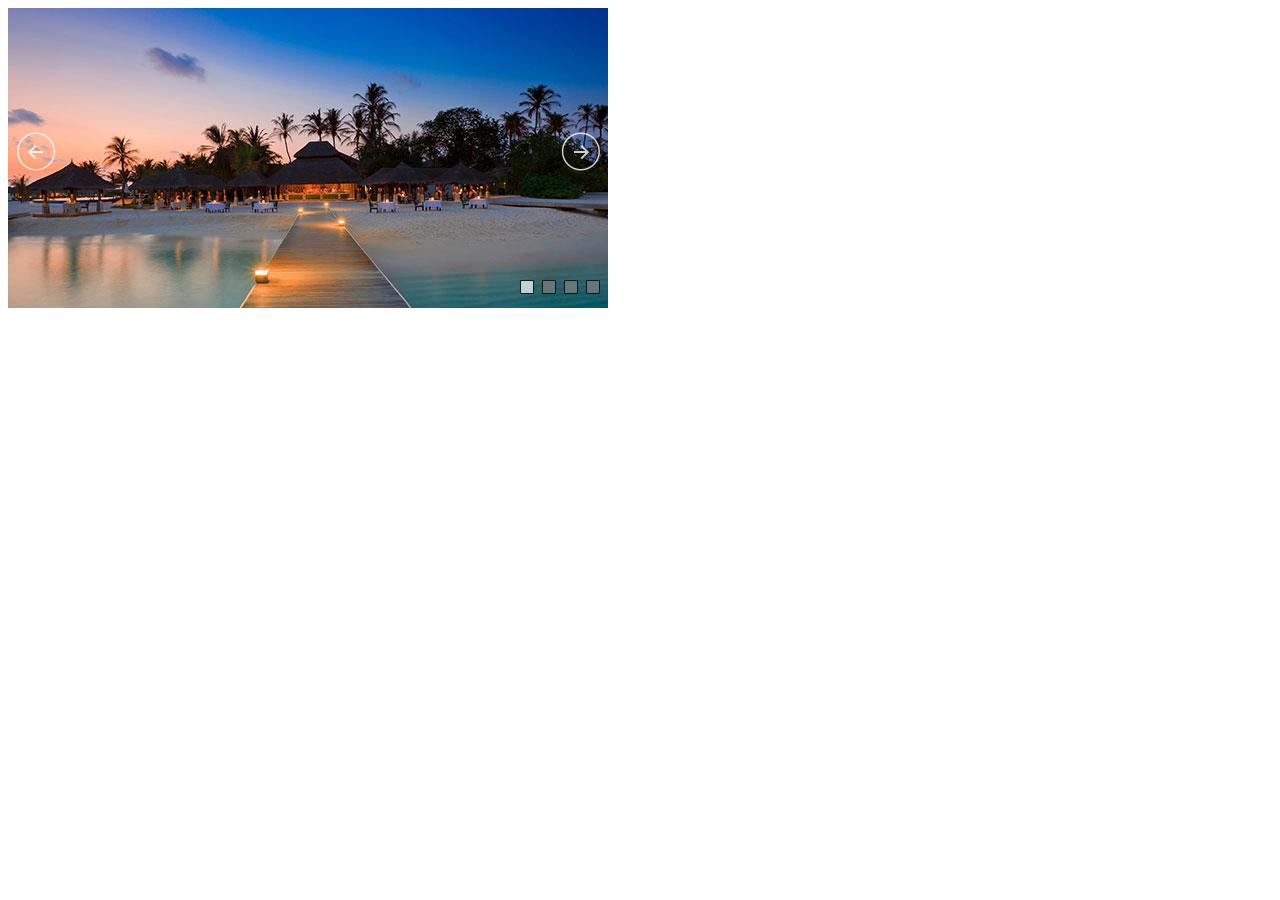
<file: historico/slider/demos-jquery/banner-rotator.source.html>
﻿<!DOCTYPE html>
<html>
<head>
    <meta charset="utf-8">
    <meta name="viewport" content="width=device-width, initial-scale=1.0">
    <title>Banner Rotator Demo - Jssor Slider, Carousel, Slideshow with Javascript Source Code</title>
</head>
<body style="background:#fff;">
    <!-- Caption Style -->
    <style> 
        .captionOrange, .captionBlack
        {
            color: #fff;
            font-size: 20px;
            line-height: 30px;
            text-align: center;
            border-radius: 4px;
        }
        .captionOrange
        {
            background: #EB5100;
            background-color: rgba(235, 81, 0, 0.6);
        }
        .captionBlack
        {
        	font-size:16px;
            background: #000;
            background-color: rgba(0, 0, 0, 0.4);
        }
        a.captionOrange, A.captionOrange:active, A.captionOrange:visited
        {
        	color: #ffffff;
        	text-decoration: none;
        }
        a.captionOrange:hover
        {
            color: #eb5100;
            text-decoration: underline;
            background-color: #eeeeee;
            background-color: rgba(238, 238, 238, 0.7);
        }
        .bricon
        {
            background: url(../img/browser-icons.png);
        }
    </style>
    <!-- it works the same with all jquery version from 1.x to 2.x -->
    <script type="text/javascript" src="../js/jquery-1.9.1.min.js"></script>
    <!-- use jssor.slider.mini.js (40KB) instead for release -->
    <!-- jssor.slider.mini.js = (jssor.js + jssor.slider.js) -->
    <script type="text/javascript" src="../js/jssor.js"></script>
    <script type="text/javascript" src="../js/jssor.slider.js"></script>
    <script>
        jQuery(document).ready(function ($) {
            //Reference http://www.jssor.com/development/slider-with-slideshow-jquery.html
            //Reference http://www.jssor.com/development/tool-slideshow-transition-viewer.html

            var _SlideshowTransitions = [
                //Rotate Overlap
                { $Duration: 1200, $Zoom: 11, $Rotate: -1, $Easing: { $Zoom: $JssorEasing$.$EaseInQuad, $Opacity: $JssorEasing$.$EaseLinear, $Rotate: $JssorEasing$.$EaseInQuad }, $Opacity: 2, $Round: { $Rotate: 0.5 }, $Brother: { $Duration: 1200, $Zoom: 1, $Rotate: 1, $Easing: $JssorEasing$.$EaseSwing, $Opacity: 2, $Round: { $Rotate: 0.5 }, $Shift: 90 } },
                //Switch
                { $Duration: 1400, x: 0.25, $Zoom: 1.5, $Easing: { $Left: $JssorEasing$.$EaseInWave, $Zoom: $JssorEasing$.$EaseInSine }, $Opacity: 2, $ZIndex: -10, $Brother: { $Duration: 1400, x: -0.25, $Zoom: 1.5, $Easing: { $Left: $JssorEasing$.$EaseInWave, $Zoom: $JssorEasing$.$EaseInSine }, $Opacity: 2, $ZIndex: -10 } },
                //Rotate Relay
                { $Duration: 1200, $Zoom: 11, $Rotate: 1, $Easing: { $Opacity: $JssorEasing$.$EaseLinear, $Rotate: $JssorEasing$.$EaseInQuad }, $Opacity: 2, $Round: { $Rotate: 1 }, $ZIndex: -10, $Brother: { $Duration: 1200, $Zoom: 11, $Rotate: -1, $Easing: { $Opacity: $JssorEasing$.$EaseLinear, $Rotate: $JssorEasing$.$EaseInQuad }, $Opacity: 2, $Round: { $Rotate: 1 }, $ZIndex: -10, $Shift: 600 } },
                //Doors
                { $Duration: 1500, x: 0.5, $Cols: 2, $ChessMode: { $Column: 3 }, $Easing: { $Left: $JssorEasing$.$EaseInOutCubic }, $Opacity: 2, $Brother: { $Duration: 1500, $Opacity: 2 } },
                //Rotate in+ out-
                { $Duration: 1500, x: -0.3, y: 0.5, $Zoom: 1, $Rotate: 0.1, $During: { $Left: [0.6, 0.4], $Top: [0.6, 0.4], $Rotate: [0.6, 0.4], $Zoom: [0.6, 0.4] }, $Easing: { $Left: $JssorEasing$.$EaseInQuad, $Top: $JssorEasing$.$EaseInQuad, $Opacity: $JssorEasing$.$EaseLinear, $Rotate: $JssorEasing$.$EaseInQuad }, $Opacity: 2, $Brother: { $Duration: 1000, $Zoom: 11, $Rotate: -0.5, $Easing: { $Opacity: $JssorEasing$.$EaseLinear, $Rotate: $JssorEasing$.$EaseInQuad }, $Opacity: 2, $Shift: 200 } },
                //Fly Twins
                { $Duration: 1500, x: 0.3, $During: { $Left: [0.6, 0.4] }, $Easing: { $Left: $JssorEasing$.$EaseInQuad, $Opacity: $JssorEasing$.$EaseLinear }, $Opacity: 2, $Outside: true, $Brother: { $Duration: 1000, x: -0.3, $Easing: { $Left: $JssorEasing$.$EaseInQuad, $Opacity: $JssorEasing$.$EaseLinear }, $Opacity: 2 } },
                //Rotate in- out+
                { $Duration: 1500, $Zoom: 11, $Rotate: 0.5, $During: { $Left: [0.4, 0.6], $Top: [0.4, 0.6], $Rotate: [0.4, 0.6], $Zoom: [0.4, 0.6] }, $Easing: { $Opacity: $JssorEasing$.$EaseLinear, $Rotate: $JssorEasing$.$EaseInQuad }, $Opacity: 2, $Brother: { $Duration: 1000, $Zoom: 1, $Rotate: -0.5, $Easing: { $Opacity: $JssorEasing$.$EaseLinear, $Rotate: $JssorEasing$.$EaseInQuad }, $Opacity: 2, $Shift: 200 } },
                //Rotate Axis up overlap
                { $Duration: 1200, x: 0.25, y: 0.5, $Rotate: -0.1, $Easing: { $Left: $JssorEasing$.$EaseInQuad, $Top: $JssorEasing$.$EaseInQuad, $Opacity: $JssorEasing$.$EaseLinear, $Rotate: $JssorEasing$.$EaseInQuad }, $Opacity: 2, $Brother: { $Duration: 1200, x: -0.1, y: -0.7, $Rotate: 0.1, $Easing: { $Left: $JssorEasing$.$EaseInQuad, $Top: $JssorEasing$.$EaseInQuad, $Opacity: $JssorEasing$.$EaseLinear, $Rotate: $JssorEasing$.$EaseInQuad }, $Opacity: 2 } },
                //Chess Replace TB
                { $Duration: 1600, x: 1, $Rows: 2, $ChessMode: { $Row: 3 }, $Easing: { $Left: $JssorEasing$.$EaseInOutQuart, $Opacity: $JssorEasing$.$EaseLinear }, $Opacity: 2, $Brother: { $Duration: 1600, x: -1, $Rows: 2, $ChessMode: { $Row: 3 }, $Easing: { $Left: $JssorEasing$.$EaseInOutQuart, $Opacity: $JssorEasing$.$EaseLinear }, $Opacity: 2 } },
                //Chess Replace LR
                { $Duration: 1600, y: -1, $Cols: 2, $ChessMode: { $Column: 12 }, $Easing: { $Top: $JssorEasing$.$EaseInOutQuart, $Opacity: $JssorEasing$.$EaseLinear }, $Opacity: 2, $Brother: { $Duration: 1600, y: 1, $Cols: 2, $ChessMode: { $Column: 12 }, $Easing: { $Top: $JssorEasing$.$EaseInOutQuart, $Opacity: $JssorEasing$.$EaseLinear }, $Opacity: 2 } },
                //Shift TB
                { $Duration: 1200, y: 1, $Easing: { $Top: $JssorEasing$.$EaseInOutQuart, $Opacity: $JssorEasing$.$EaseLinear }, $Opacity: 2, $Brother: { $Duration: 1200, y: -1, $Easing: { $Top: $JssorEasing$.$EaseInOutQuart, $Opacity: $JssorEasing$.$EaseLinear }, $Opacity: 2 } },
                //Shift LR
                { $Duration: 1200, x: 1, $Easing: { $Left: $JssorEasing$.$EaseInOutQuart, $Opacity: $JssorEasing$.$EaseLinear }, $Opacity: 2, $Brother: { $Duration: 1200, x: -1, $Easing: { $Left: $JssorEasing$.$EaseInOutQuart, $Opacity: $JssorEasing$.$EaseLinear }, $Opacity: 2 } },
                //Return TB
                { $Duration: 1200, y: -1, $Easing: { $Top: $JssorEasing$.$EaseInOutQuart, $Opacity: $JssorEasing$.$EaseLinear }, $Opacity: 2, $ZIndex: -10, $Brother: { $Duration: 1200, y: -1, $Easing: { $Top: $JssorEasing$.$EaseInOutQuart, $Opacity: $JssorEasing$.$EaseLinear }, $Opacity: 2, $ZIndex: -10, $Shift: -100 } },
                //Return LR
                { $Duration: 1200, x: 1, $Delay: 40, $Cols: 6, $Formation: $JssorSlideshowFormations$.$FormationStraight, $Easing: { $Left: $JssorEasing$.$EaseInOutQuart, $Opacity: $JssorEasing$.$EaseLinear }, $Opacity: 2, $ZIndex: -10, $Brother: { $Duration: 1200, x: 1, $Delay: 40, $Cols: 6, $Formation: $JssorSlideshowFormations$.$FormationStraight, $Easing: { $Top: $JssorEasing$.$EaseInOutQuart, $Opacity: $JssorEasing$.$EaseLinear }, $Opacity: 2, $ZIndex: -10, $Shift: -100 } },
                //Rotate Axis down
                { $Duration: 1500, x: -0.1, y: -0.7, $Rotate: 0.1, $During: { $Left: [0.6, 0.4], $Top: [0.6, 0.4], $Rotate: [0.6, 0.4] }, $Easing: { $Left: $JssorEasing$.$EaseInQuad, $Top: $JssorEasing$.$EaseInQuad, $Opacity: $JssorEasing$.$EaseLinear, $Rotate: $JssorEasing$.$EaseInQuad }, $Opacity: 2, $Brother: { $Duration: 1000, x: 0.2, y: 0.5, $Rotate: -0.1, $Easing: { $Left: $JssorEasing$.$EaseInQuad, $Top: $JssorEasing$.$EaseInQuad, $Opacity: $JssorEasing$.$EaseLinear, $Rotate: $JssorEasing$.$EaseInQuad }, $Opacity: 2 } },
                //Extrude Replace
                { $Duration: 1600, x: -0.2, $Delay: 40, $Cols: 12, $During: { $Left: [0.4, 0.6] }, $SlideOut: true, $Formation: $JssorSlideshowFormations$.$FormationStraight, $Assembly: 260, $Easing: { $Left: $JssorEasing$.$EaseInOutExpo, $Opacity: $JssorEasing$.$EaseInOutQuad }, $Opacity: 2, $Outside: true, $Round: { $Top: 0.5 }, $Brother: { $Duration: 1000, x: 0.2, $Delay: 40, $Cols: 12, $Formation: $JssorSlideshowFormations$.$FormationStraight, $Assembly: 1028, $Easing: { $Left: $JssorEasing$.$EaseInOutExpo, $Opacity: $JssorEasing$.$EaseInOutQuad }, $Opacity: 2, $Round: { $Top: 0.5 } } }
            ];

            var _CaptionTransitions = [
            //CLIP|LR
            {$Duration: 900, $Clip: 3, $Easing: $JssorEasing$.$EaseInOutCubic },
            //CLIP|TB
            {$Duration: 900, $Clip: 12, $Easing: $JssorEasing$.$EaseInOutCubic },

            //DDGDANCE|LB
            {$Duration: 1800, x: 0.3, y: -0.3, $Zoom: 1, $Easing: { $Left: $JssorEasing$.$EaseInJump, $Top: $JssorEasing$.$EaseInJump, $Zoom: $JssorEasing$.$EaseOutQuad }, $Opacity: 2, $During: { $Left: [0, 0.8], $Top: [0, 0.8] }, $Round: { $Left: 0.8, $Top: 2.5} },
            //DDGDANCE|RB
            {$Duration: 1800, x: -0.3, y: -0.3, $Zoom: 1, $Easing: { $Left: $JssorEasing$.$EaseInJump, $Top: $JssorEasing$.$EaseInJump, $Zoom: $JssorEasing$.$EaseOutQuad }, $Opacity: 2, $During: { $Left: [0, 0.8], $Top: [0, 0.8] }, $Round: { $Left: 0.8, $Top: 2.5} },

            //TORTUOUS|HL
            {$Duration: 1500, x: 0.2, $Zoom: 1, $Easing: { $Left: $JssorEasing$.$EaseOutWave, $Zoom: $JssorEasing$.$EaseOutCubic }, $Opacity: 2, $During: { $Left: [0, 0.7] }, $Round: { $Left: 1.3} },
            //TORTUOUS|VB
            {$Duration: 1500, y: -0.2, $Zoom: 1, $Easing: { $Top: $JssorEasing$.$EaseOutWave, $Zoom: $JssorEasing$.$EaseOutCubic }, $Opacity: 2, $During: { $Top: [0, 0.7] }, $Round: { $Top: 1.3} },

            //ZMF|10
            {$Duration: 600, $Zoom: 11, $Easing: { $Zoom: $JssorEasing$.$EaseInExpo, $Opacity: $JssorEasing$.$EaseLinear }, $Opacity: 2 },

            //ZML|R
            {$Duration: 600, x: -0.6, $Zoom: 11, $Easing: { $Left: $JssorEasing$.$EaseInCubic, $Zoom: $JssorEasing$.$EaseInCubic }, $Opacity: 2 },
            //ZML|B
            {$Duration: 600, y: -0.6, $Zoom: 11, $Easing: { $Top: $JssorEasing$.$EaseInCubic, $Zoom: $JssorEasing$.$EaseInCubic }, $Opacity: 2 },

            //ZMS|B
            {$Duration: 700, y: -0.6, $Zoom: 1, $Easing: { $Top: $JssorEasing$.$EaseInCubic, $Zoom: $JssorEasing$.$EaseInCubic }, $Opacity: 2 },

            //ZM*JDN|LB
            {$Duration: 1200, x: 0.8, y: -0.5, $Zoom: 11, $Easing: { $Left: $JssorEasing$.$EaseLinear, $Top: $JssorEasing$.$EaseOutCubic, $Zoom: $JssorEasing$.$EaseInCubic }, $Opacity: 2, $During: { $Top: [0, 0.5]} },
            //ZM*JUP|LB
            {$Duration: 1200, x: 0.8, y: -0.5, $Zoom: 11, $Easing: { $Left: $JssorEasing$.$EaseLinear, $Top: $JssorEasing$.$EaseInCubic, $Zoom: $JssorEasing$.$EaseInCubic }, $Opacity: 2, $During: { $Top: [0, 0.5]} },
            //ZM*JUP|RB
            {$Duration: 1200, x: -0.8, y: -0.5, $Zoom: 11, $Easing: { $Left: $JssorEasing$.$EaseLinear, $Top: $JssorEasing$.$EaseInCubic, $Zoom: $JssorEasing$.$EaseInCubic }, $Opacity: 2, $During: { $Top: [0, 0.5]} },

            //ZM*WVR|LT
            {$Duration: 1200, x: 0.5, y: 0.3, $Zoom: 11, $Easing: { $Left: $JssorEasing$.$EaseLinear, $Top: $JssorEasing$.$EaseInWave }, $Opacity: 2, $Round: { $Rotate: 0.8} },
            //ZM*WVR|RT
            {$Duration: 1200, x: -0.5, y: 0.3, $Zoom: 11, $Easing: { $Left: $JssorEasing$.$EaseLinear, $Top: $JssorEasing$.$EaseInWave }, $Opacity: 2, $Round: { $Rotate: 0.8} },
            //ZM*WVR|TL
            {$Duration: 1200, x: 0.3, y: 0.5, $Zoom: 11, $Easing: { $Left: $JssorEasing$.$EaseInWave, $Top: $JssorEasing$.$EaseLinear }, $Opacity: 2, $Round: { $Rotate: 0.8} },
            //ZM*WVR|BL
            {$Duration: 1200, x: 0.3, y: -0.5, $Zoom: 11, $Easing: { $Left: $JssorEasing$.$EaseInWave, $Top: $JssorEasing$.$EaseLinear }, $Opacity: 2, $Round: { $Rotate: 0.8} },

            //RTT|10
            {$Duration: 700, $Zoom: 11, $Rotate: 1, $Easing: { $Zoom: $JssorEasing$.$EaseInExpo, $Opacity: $JssorEasing$.$EaseLinear, $Rotate: $JssorEasing$.$EaseInExpo }, $Opacity: 2, $Round: { $Rotate: 0.8} },

            //RTTL|R
            {$Duration: 700, x: -0.6, $Zoom: 11, $Rotate: 1, $Easing: { $Left: $JssorEasing$.$EaseInCubic, $Zoom: $JssorEasing$.$EaseInCubic, $Opacity: $JssorEasing$.$EaseLinear, $Rotate: $JssorEasing$.$EaseInCubic }, $Opacity: 2, $Round: { $Rotate: 0.8} },
            //RTTL|B
            {$Duration: 700, y: -0.6, $Zoom: 11, $Rotate: 1, $Easing: { $Top: $JssorEasing$.$EaseInCubic, $Zoom: $JssorEasing$.$EaseInCubic, $Opacity: $JssorEasing$.$EaseLinear, $Rotate: $JssorEasing$.$EaseInCubic }, $Opacity: 2, $Round: { $Rotate: 0.8} },

            //RTTS|R
            {$Duration: 700, x: -0.6, $Zoom: 1, $Rotate: 1, $Easing: { $Left: $JssorEasing$.$EaseInQuad, $Zoom: $JssorEasing$.$EaseInQuad, $Rotate: $JssorEasing$.$EaseInQuad, $Opacity: $JssorEasing$.$EaseOutQuad }, $Opacity: 2, $Round: { $Rotate: 1.2} },
            //RTTS|B
            {$Duration: 700, y: -0.6, $Zoom: 1, $Rotate: 1, $Easing: { $Top: $JssorEasing$.$EaseInQuad, $Zoom: $JssorEasing$.$EaseInQuad, $Rotate: $JssorEasing$.$EaseInQuad, $Opacity: $JssorEasing$.$EaseOutQuad }, $Opacity: 2, $Round: { $Rotate: 1.2} },

            //RTT*JDN|RT
            {$Duration: 1000, x: -0.8, y: 0.5, $Zoom: 11, $Rotate: 0.2, $Easing: { $Left: $JssorEasing$.$EaseLinear, $Top: $JssorEasing$.$EaseOutCubic, $Zoom: $JssorEasing$.$EaseInCubic }, $Opacity: 2, $During: { $Top: [0, 0.5]} },
            //RTT*JDN|LB
            {$Duration: 1000, x: 0.8, y: -0.5, $Zoom: 11, $Rotate: 0.2, $Easing: { $Left: $JssorEasing$.$EaseLinear, $Top: $JssorEasing$.$EaseOutCubic, $Zoom: $JssorEasing$.$EaseInCubic }, $Opacity: 2, $During: { $Top: [0, 0.5]} },
            //RTT*JUP|RB
            {$Duration: 1000, x: -0.8, y: -0.5, $Zoom: 11, $Rotate: 0.2, $Easing: { $Left: $JssorEasing$.$EaseLinear, $Top: $JssorEasing$.$EaseInCubic, $Zoom: $JssorEasing$.$EaseInCubic }, $Opacity: 2, $During: { $Top: [0, 0.5]} },
            {$Duration: 1000, x: -0.5, y: 0.8, $Zoom: 11, $Rotate: 1, $Easing: { $Left: $JssorEasing$.$EaseInCubic, $Top: $JssorEasing$.$EaseLinear, $Zoom: $JssorEasing$.$EaseInCubic }, $Opacity: 2, $During: { $Left: [0, 0.5] }, $Round: { $Rotate: 0.5 } },
            //RTT*JUP|BR
            {$Duration: 1000, x: -0.5, y: -0.8, $Zoom: 11, $Rotate: 0.2, $Easing: { $Left: $JssorEasing$.$EaseInCubic, $Top: $JssorEasing$.$EaseLinear, $Zoom: $JssorEasing$.$EaseInCubic }, $Opacity: 2, $During: { $Left: [0, 0.5]} },

            //R|IB
            {$Duration: 900, x: -0.6, $Easing: { $Left: $JssorEasing$.$EaseInOutBack }, $Opacity: 2 },
            //B|IB
            {$Duration: 900, y: -0.6, $Easing: { $Top: $JssorEasing$.$EaseInOutBack }, $Opacity: 2 },

            ];

            var options = {
                $AutoPlay: true,                                    //[Optional] Whether to auto play, to enable slideshow, this option must be set to true, default value is false
                $AutoPlaySteps: 1,                                  //[Optional] Steps to go for each navigation request (this options applys only when slideshow disabled), the default value is 1
                $AutoPlayInterval: 4000,                            //[Optional] Interval (in milliseconds) to go for next slide since the previous stopped if the slider is auto playing, default value is 3000
                $PauseOnHover: 1,                               //[Optional] Whether to pause when mouse over if a slider is auto playing, 0 no pause, 1 pause for desktop, 2 pause for touch device, 3 pause for desktop and touch device, 4 freeze for desktop, 8 freeze for touch device, 12 freeze for desktop and touch device, default value is 1

                $ArrowKeyNavigation: true,   			            //[Optional] Allows keyboard (arrow key) navigation or not, default value is false
                $SlideDuration: 500,                                //[Optional] Specifies default duration (swipe) for slide in milliseconds, default value is 500
                $MinDragOffsetToSlide: 20,                          //[Optional] Minimum drag offset to trigger slide , default value is 20
                //$SlideWidth: 600,                                 //[Optional] Width of every slide in pixels, default value is width of 'slides' container
                //$SlideHeight: 300,                                //[Optional] Height of every slide in pixels, default value is height of 'slides' container
                $SlideSpacing: 0, 					                //[Optional] Space between each slide in pixels, default value is 0
                $DisplayPieces: 1,                                  //[Optional] Number of pieces to display (the slideshow would be disabled if the value is set to greater than 1), the default value is 1
                $ParkingPosition: 0,                                //[Optional] The offset position to park slide (this options applys only when slideshow disabled), default value is 0.
                $UISearchMode: 1,                                   //[Optional] The way (0 parellel, 1 recursive, default value is 1) to search UI components (slides container, loading screen, navigator container, arrow navigator container, thumbnail navigator container etc).
                $PlayOrientation: 1,                                //[Optional] Orientation to play slide (for auto play, navigation), 1 horizental, 2 vertical, 5 horizental reverse, 6 vertical reverse, default value is 1
                $DragOrientation: 3,                                //[Optional] Orientation to drag slide, 0 no drag, 1 horizental, 2 vertical, 3 either, default value is 1 (Note that the $DragOrientation should be the same as $PlayOrientation when $DisplayPieces is greater than 1, or parking position is not 0)

                $SlideshowOptions: {                                //[Optional] Options to specify and enable slideshow or not
                    $Class: $JssorSlideshowRunner$,                 //[Required] Class to create instance of slideshow
                    $Transitions: _SlideshowTransitions,            //[Required] An array of slideshow transitions to play slideshow
                    $TransitionsOrder: 1,                           //[Optional] The way to choose transition to play slide, 1 Sequence, 0 Random
                    $ShowLink: true                                    //[Optional] Whether to bring slide link on top of the slider when slideshow is running, default value is false
                },

                $CaptionSliderOptions: {                            //[Optional] Options which specifies how to animate caption
                    $Class: $JssorCaptionSlider$,                   //[Required] Class to create instance to animate caption
                    $CaptionTransitions: _CaptionTransitions,       //[Required] An array of caption transitions to play caption, see caption transition section at jssor slideshow transition builder
                    $PlayInMode: 1,                                 //[Optional] 0 None (no play), 1 Chain (goes after main slide), 3 Chain Flatten (goes after main slide and flatten all caption animations), default value is 1
                    $PlayOutMode: 3                                 //[Optional] 0 None (no play), 1 Chain (goes before main slide), 3 Chain Flatten (goes before main slide and flatten all caption animations), default value is 1
                },

                $BulletNavigatorOptions: {                                //[Optional] Options to specify and enable navigator or not
                    $Class: $JssorBulletNavigator$,                       //[Required] Class to create navigator instance
                    $ChanceToShow: 2,                               //[Required] 0 Never, 1 Mouse Over, 2 Always
                    $AutoCenter: 0,                                 //[Optional] Auto center navigator in parent container, 0 None, 1 Horizontal, 2 Vertical, 3 Both, default value is 0
                    $Steps: 1,                                      //[Optional] Steps to go for each navigation request, default value is 1
                    $Lanes: 1,                                      //[Optional] Specify lanes to arrange items, default value is 1
                    $SpacingX: 10,                                   //[Optional] Horizontal space between each item in pixel, default value is 0
                    $SpacingY: 10,                                   //[Optional] Vertical space between each item in pixel, default value is 0
                    $Orientation: 1                                 //[Optional] The orientation of the navigator, 1 horizontal, 2 vertical, default value is 1
                },

                $ArrowNavigatorOptions: {
                    $Class: $JssorArrowNavigator$,              //[Requried] Class to create arrow navigator instance
                    $ChanceToShow: 2                                //[Required] 0 Never, 1 Mouse Over, 2 Always
                }
            };

            var jssor_slider1 = new $JssorSlider$("slider1_container", options);
            //responsive code begin
            //you can remove responsive code if you don't want the slider scales while window resizes
            function ScaleSlider() {
                var parentWidth = jssor_slider1.$Elmt.parentNode.clientWidth;
                if (parentWidth)
                    jssor_slider1.$ScaleWidth(Math.min(parentWidth, 600));
                else
                    window.setTimeout(ScaleSlider, 30);
            }
            ScaleSlider();

            $(window).bind("load", ScaleSlider);
            $(window).bind("resize", ScaleSlider);
            $(window).bind("orientationchange", ScaleSlider);
            //responsive code end
        });
    </script>
    <!-- Jssor Slider Begin -->
    <!-- To move inline styles to css file/block, please specify a class name for each element. --> 
    <div id="slider1_container" style="position: relative; width: 600px;
        height: 300px; overflow: hidden;">

        <!-- Loading Screen -->
        <div u="loading" style="position: absolute; top: 0px; left: 0px;">
            <div style="filter: alpha(opacity=70); opacity:0.7; position: absolute; display: block;
                background-color: #000; top: 0px; left: 0px;width: 100%;height:100%;">
            </div>
            <div style="position: absolute; display: block; background: url(../img/loading.gif) no-repeat center center;
                top: 0px; left: 0px;width: 100%;height:100%;">
            </div>
        </div>
        
        <!-- Slides Container -->
        <div u="slides" style="cursor: move; position: absolute; left: 0px; top: 0px; width: 600px; height: 300px;
            overflow: hidden;">
            <div>
                <a u=image href="#"><img src="../img/landscape/01.jpg" /></a>
                <div u=caption t="*" class="captionOrange"  style="position:absolute; left:20px; top: 30px; width:300px; height:30px;"> 
                slideshow transition twins
                </div>
            </div>
            <div>
                <a u=image href="#"><img src="../img/landscape/02.jpg" /></a>
                <div u=caption t="*" class="captionOrange"  style="position:absolute; left:20px; top: 30px; width:300px; height:30px;"> 
                random caption transition
                </div>
            </div>
            <div>
                <a u=image href="#"><img src="../img/landscape/03.jpg" /></a>
                <div u=caption t="*" class="captionOrange"  style="position:absolute; left:20px; top: 30px; width:300px; height:30px;"> 
                mobile ready, touch swipe
                </div>
            </div>
            <div>
                <a u=image href="#"><img src="../img/landscape/04.jpg" /></a>
                <div u=caption t="*" class="captionOrange"  style="position:absolute; left:20px; top: 30px; width:300px; height:30px;"> 
                responsive, scale smoothly
                </div>
            </div>
        </div>
        
        <!--#region Bullet Navigator Skin Begin -->
        <!-- Help: http://www.jssor.com/development/slider-with-bullet-navigator-jquery.html -->
        <style>
            /* jssor slider bullet navigator skin 01 css */
            /*
            .jssorb01 div           (normal)
            .jssorb01 div:hover     (normal mouseover)
            .jssorb01 .av           (active)
            .jssorb01 .av:hover     (active mouseover)
            .jssorb01 .dn           (mousedown)
            */
            .jssorb01 {
                position: absolute;
            }
            .jssorb01 div, .jssorb01 div:hover, .jssorb01 .av {
                position: absolute;
                /* size of bullet elment */
                width: 12px;
                height: 12px;
                filter: alpha(opacity=70);
                opacity: .7;
                overflow: hidden;
                cursor: pointer;
                border: #000 1px solid;
            }
            .jssorb01 div { background-color: gray; }
            .jssorb01 div:hover, .jssorb01 .av:hover { background-color: #d3d3d3; }
            .jssorb01 .av { background-color: #fff; }
            .jssorb01 .dn, .jssorb01 .dn:hover { background-color: #555555; }
        </style>
        <!-- bullet navigator container -->
        <div u="navigator" class="jssorb01" style="bottom: 16px; right: 10px;">
            <!-- bullet navigator item prototype -->
            <div u="prototype"></div>
        </div>
        <!--#endregion Bullet Navigator Skin End -->
        
        <!--#region Arrow Navigator Skin Begin -->
        <!-- Help: http://www.jssor.com/development/slider-with-arrow-navigator-jquery.html -->
        <style>
            /* jssor slider arrow navigator skin 05 css */
            /*
            .jssora05l                  (normal)
            .jssora05r                  (normal)
            .jssora05l:hover            (normal mouseover)
            .jssora05r:hover            (normal mouseover)
            .jssora05l.jssora05ldn      (mousedown)
            .jssora05r.jssora05rdn      (mousedown)
            */
            .jssora05l, .jssora05r {
                display: block;
                position: absolute;
                /* size of arrow element */
                width: 40px;
                height: 40px;
                cursor: pointer;
                background: url(../img/a17.png) no-repeat;
                overflow: hidden;
            }
            .jssora05l { background-position: -10px -40px; }
            .jssora05r { background-position: -70px -40px; }
            .jssora05l:hover { background-position: -130px -40px; }
            .jssora05r:hover { background-position: -190px -40px; }
            .jssora05l.jssora05ldn { background-position: -250px -40px; }
            .jssora05r.jssora05rdn { background-position: -310px -40px; }
        </style>
        <!-- Arrow Left -->
        <span u="arrowleft" class="jssora05l" style="top: 123px; left: 8px;">
        </span>
        <!-- Arrow Right -->
        <span u="arrowright" class="jssora05r" style="top: 123px; right: 8px;">
        </span>
        <a style="display: none" href="http://www.jssor.com">Carousel Slider</a>
    </div>
    <!-- Jssor Slider End -->
</body>
</html>
</file>
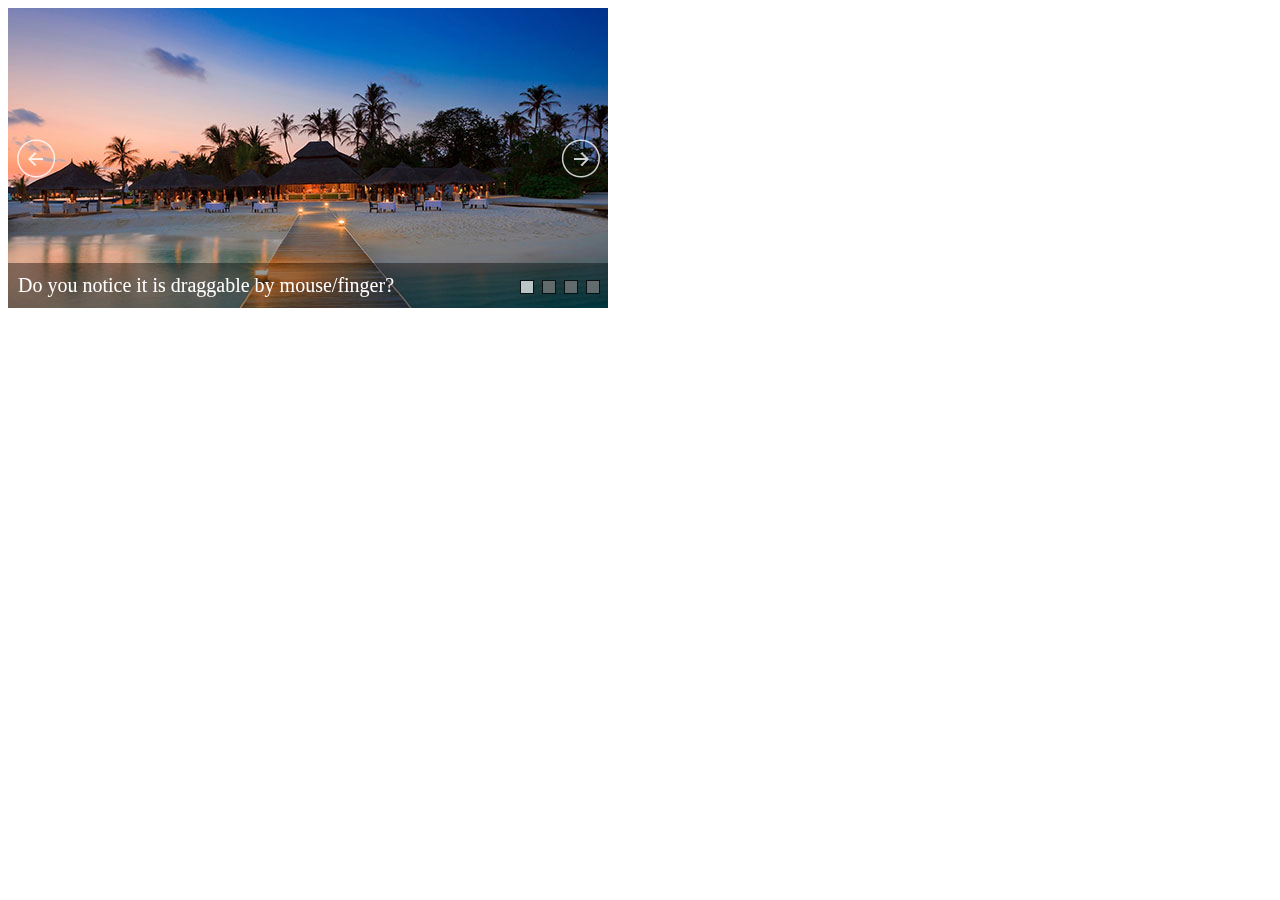
<file: historico/slider/demos-jquery/banner-slider.source.html>
﻿<!DOCTYPE html>
<html>
<head>
    <meta charset="utf-8">
    <meta name="viewport" content="width=device-width, initial-scale=1.0">
    <title>Banner Slider Demo - Jssor Slider, Carousel, Slideshow with Javascript Source Code</title>
</head>
<body style="background:#fff;">
    <!-- Caption Style -->
    <style> 
        .captionOrange, .captionBlack
        {
            color: #fff;
            font-size: 20px;
            line-height: 30px;
            text-align: center;
            border-radius: 4px;
        }
        .captionOrange
        {
            background: #EB5100;
            background-color: rgba(235, 81, 0, 0.6);
        }
        .captionBlack
        {
        	font-size:16px;
            background: #000;
            background-color: rgba(0, 0, 0, 0.4);
        }
        a.captionOrange, A.captionOrange:active, A.captionOrange:visited
        {
        	color: #ffffff;
        	text-decoration: none;
        }
        a.captionOrange:hover
        {
            color: #eb5100;
            text-decoration: underline;
            background-color: #eeeeee;
            background-color: rgba(238, 238, 238, 0.7);
        }
        .bricon
        {
            background: url(../img/browser-icons.png);
        }
    </style>
    <!-- it works the same with all jquery version from 1.x to 2.x -->
    <script type="text/javascript" src="../js/jquery-1.9.1.min.js"></script>
    <!-- use jssor.slider.mini.js (40KB) instead for release -->
    <!-- jssor.slider.mini.js = (jssor.js + jssor.slider.js) -->
    <script type="text/javascript" src="../js/jssor.js"></script>
    <script type="text/javascript" src="../js/jssor.slider.js"></script>
    <script>
        jQuery(document).ready(function ($) {
            //Reference http://www.jssor.com/development/slider-with-slideshow-jquery.html
            //Reference http://www.jssor.com/development/tool-slideshow-transition-viewer.html

            var _SlideshowTransitions = [
            //Fade in R
            {$Duration: 1200, x: -0.3, $During: { $Left: [0.3, 0.7] }, $Easing: { $Left: $JssorEasing$.$EaseInCubic, $Opacity: $JssorEasing$.$EaseLinear }, $Opacity: 2 }
            //Fade out L
            , { $Duration: 1200, x: 0.3, $SlideOut: true, $Easing: { $Left: $JssorEasing$.$EaseInCubic, $Opacity: $JssorEasing$.$EaseLinear }, $Opacity: 2 }
            ];

            var options = {
                $AutoPlay: true,                                    //[Optional] Whether to auto play, to enable slideshow, this option must be set to true, default value is false
                $AutoPlaySteps: 1,                                  //[Optional] Steps to go for each navigation request (this options applys only when slideshow disabled), the default value is 1
                $AutoPlayInterval: 4000,                            //[Optional] Interval (in milliseconds) to go for next slide since the previous stopped if the slider is auto playing, default value is 3000
                $PauseOnHover: 1,                               //[Optional] Whether to pause when mouse over if a slider is auto playing, 0 no pause, 1 pause for desktop, 2 pause for touch device, 3 pause for desktop and touch device, 4 freeze for desktop, 8 freeze for touch device, 12 freeze for desktop and touch device, default value is 1

                $ArrowKeyNavigation: true,   			            //[Optional] Allows keyboard (arrow key) navigation or not, default value is false
                $SlideDuration: 500,                                //[Optional] Specifies default duration (swipe) for slide in milliseconds, default value is 500
                $MinDragOffsetToSlide: 20,                          //[Optional] Minimum drag offset to trigger slide , default value is 20
                //$SlideWidth: 600,                                 //[Optional] Width of every slide in pixels, default value is width of 'slides' container
                //$SlideHeight: 300,                                //[Optional] Height of every slide in pixels, default value is height of 'slides' container
                $SlideSpacing: 0, 					                //[Optional] Space between each slide in pixels, default value is 0
                $DisplayPieces: 1,                                  //[Optional] Number of pieces to display (the slideshow would be disabled if the value is set to greater than 1), the default value is 1
                $ParkingPosition: 0,                                //[Optional] The offset position to park slide (this options applys only when slideshow disabled), default value is 0.
                $UISearchMode: 1,                                   //[Optional] The way (0 parellel, 1 recursive, default value is 1) to search UI components (slides container, loading screen, navigator container, arrow navigator container, thumbnail navigator container etc).
                $PlayOrientation: 1,                                //[Optional] Orientation to play slide (for auto play, navigation), 1 horizental, 2 vertical, 5 horizental reverse, 6 vertical reverse, default value is 1
                $DragOrientation: 3,                                //[Optional] Orientation to drag slide, 0 no drag, 1 horizental, 2 vertical, 3 either, default value is 1 (Note that the $DragOrientation should be the same as $PlayOrientation when $DisplayPieces is greater than 1, or parking position is not 0)

                $SlideshowOptions: {                                //[Optional] Options to specify and enable slideshow or not
                    $Class: $JssorSlideshowRunner$,                 //[Required] Class to create instance of slideshow
                    $Transitions: _SlideshowTransitions,            //[Required] An array of slideshow transitions to play slideshow
                    $TransitionsOrder: 1,                           //[Optional] The way to choose transition to play slide, 1 Sequence, 0 Random
                    $ShowLink: true                                    //[Optional] Whether to bring slide link on top of the slider when slideshow is running, default value is false
                },

                $BulletNavigatorOptions: {                                //[Optional] Options to specify and enable navigator or not
                    $Class: $JssorBulletNavigator$,                       //[Required] Class to create navigator instance
                    $ChanceToShow: 2,                               //[Required] 0 Never, 1 Mouse Over, 2 Always
                    $Lanes: 1,                                      //[Optional] Specify lanes to arrange items, default value is 1
                    $SpacingX: 10,                                   //[Optional] Horizontal space between each item in pixel, default value is 0
                    $SpacingY: 10                                    //[Optional] Vertical space between each item in pixel, default value is 0
                },

                $ArrowNavigatorOptions: {
                    $Class: $JssorArrowNavigator$,              //[Requried] Class to create arrow navigator instance
                    $ChanceToShow: 2,                                //[Required] 0 Never, 1 Mouse Over, 2 Always
                    $AutoCenter: 2                                 //[Optional] Auto center navigator in parent container, 0 None, 1 Horizontal, 2 Vertical, 3 Both, default value is 0
                },

                $ThumbnailNavigatorOptions: {
                    $Class: $JssorThumbnailNavigator$,              //[Required] Class to create thumbnail navigator instance
                    $ChanceToShow: 2,                               //[Required] 0 Never, 1 Mouse Over, 2 Always
                    $ActionMode: 0,                                 //[Optional] 0 None, 1 act by click, 2 act by mouse hover, 3 both, default value is 1
                    $DisableDrag: true                              //[Optional] Disable drag or not, default value is false
                }
            };

            var jssor_sliderb = new $JssorSlider$("sliderb_container", options);
            //responsive code begin
            //you can remove responsive code if you don't want the slider scales while window resizes
            function ScaleSlider() {
                var parentWidth = jssor_sliderb.$Elmt.parentNode.clientWidth;
                if (parentWidth)
                    jssor_sliderb.$ScaleWidth(Math.min(parentWidth, 600));
                else
                    window.setTimeout(ScaleSlider, 30);
            }
            ScaleSlider();

            $(window).bind("load", ScaleSlider);
            $(window).bind("resize", ScaleSlider);
            $(window).bind("orientationchange", ScaleSlider);
            //responsive code end
        });
    </script>
    <!-- Jssor Slider Begin -->
    <!-- To move inline styles to css file/block, please specify a class name for each element. --> 
    <div id="sliderb_container" style="position: relative; width: 600px;
        height: 300px; overflow: hidden;">

        <!-- Loading Screen -->
        <div u="loading" style="position: absolute; top: 0px; left: 0px;">
            <div style="filter: alpha(opacity=70); opacity:0.7; position: absolute; display: block;
                background-color: #000; top: 0px; left: 0px;width: 100%;height:100%;">
            </div>
            <div style="position: absolute; display: block; background: url(../img/loading.gif) no-repeat center center;
                top: 0px; left: 0px;width: 100%;height:100%;">
            </div>
        </div>

        <!-- Slides Container -->
        <div u="slides" style="cursor: move; position: absolute; left: 0px; top: 0px; width: 600px; height: 300px;
            overflow: hidden;">
            <div>
                <img u=image src="../img/landscape/01.jpg" />
                <div u="thumb">Do you notice it is draggable by mouse/finger?</div>
            </div>
            <div>
                <img u=image src="../img/landscape/02.jpg" />
                <div u="thumb">Did you drag by either horizontal or vertical?</div>
            </div>
            <div>
                <img u=image src="../img/landscape/03.jpg" />
                <div u="thumb">Do you notice navigator responses when drag?</div>
            </div>
            <div>
                <img u=image src="../img/landscape/04.jpg" />
                <div u="thumb">Do you notice arrow responses when click?</div>
            </div>
        </div>
        
        <!--#region Thumbnail Navigator Skin Begin -->
        <!-- Help: http://www.jssor.com/development/slider-with-thumbnail-navigator-jquery.html -->
        <!-- thumbnail navigator container -->
        <!-- Help: http://www.jssor.com/development/slider-with-thumbnail-navigator-jquery.html -->
        <div u="thumbnavigator" class="sliderb-T" style="position: absolute; bottom: 0px; left: 0px; height:45px; width:600px;">
            <div style="filter: alpha(opacity=40); opacity:0.4; position: absolute; display: block;
                background-color: #000000; top: 0px; left: 0px; width: 100%; height: 100%;">
            </div>
            <!-- Thumbnail Item Skin Begin -->
            <div u="slides">
                <div u="prototype" style="POSITION: absolute; WIDTH: 600px; HEIGHT: 45px; TOP: 0; LEFT: 0;">
                    <div u="thumbnailtemplate" style="font-family: verdana; font-weight: normal; POSITION: absolute; WIDTH: 100%; HEIGHT: 100%; TOP: 0; LEFT: 0; color:#fff; line-height: 45px; font-size:20px; padding-left:10px;"></div>
                </div>
            </div>
            <!-- Thumbnail Item Skin End -->
        </div>
        <!--#endregion ThumbnailNavigator Skin End -->
        
        <!--#region Bullet Navigator Skin Begin -->
        <!-- Help: http://www.jssor.com/development/slider-with-bullet-navigator-jquery.html -->
        <style>
            /* jssor slider bullet navigator skin 01 css */
            /*
            .jssorb01 div           (normal)
            .jssorb01 div:hover     (normal mouseover)
            .jssorb01 .av           (active)
            .jssorb01 .av:hover     (active mouseover)
            .jssorb01 .dn           (mousedown)
            */
            .jssorb01 {
                position: absolute;
            }
            .jssorb01 div, .jssorb01 div:hover, .jssorb01 .av {
                position: absolute;
                /* size of bullet elment */
                width: 12px;
                height: 12px;
                filter: alpha(opacity=70);
                opacity: .7;
                overflow: hidden;
                cursor: pointer;
                border: #000 1px solid;
            }
            .jssorb01 div { background-color: gray; }
            .jssorb01 div:hover, .jssorb01 .av:hover { background-color: #d3d3d3; }
            .jssorb01 .av { background-color: #fff; }
            .jssorb01 .dn, .jssorb01 .dn:hover { background-color: #555555; }
        </style>
        <!-- bullet navigator container -->
        <div u="navigator" class="jssorb01" style="bottom: 16px; right: 10px;">
            <!-- bullet navigator item prototype -->
            <div u="prototype"></div>
        </div>
        <!--#endregion Bullet Navigator Skin End -->
        
        <!--#region Arrow Navigator Skin Begin -->
        <!-- Help: http://www.jssor.com/development/slider-with-arrow-navigator-jquery.html -->
        <style>
            /* jssor slider arrow navigator skin 05 css */
            /*
            .jssora05l                  (normal)
            .jssora05r                  (normal)
            .jssora05l:hover            (normal mouseover)
            .jssora05r:hover            (normal mouseover)
            .jssora05l.jssora05ldn      (mousedown)
            .jssora05r.jssora05rdn      (mousedown)
            */
            .jssora05l, .jssora05r {
                display: block;
                position: absolute;
                /* size of arrow element */
                width: 40px;
                height: 40px;
                cursor: pointer;
                background: url(../img/a17.png) no-repeat;
                overflow: hidden;
            }
            .jssora05l { background-position: -10px -40px; }
            .jssora05r { background-position: -70px -40px; }
            .jssora05l:hover { background-position: -130px -40px; }
            .jssora05r:hover { background-position: -190px -40px; }
            .jssora05l.jssora05ldn { background-position: -250px -40px; }
            .jssora05r.jssora05rdn { background-position: -310px -40px; }
        </style>
        <!-- Arrow Left -->
        <span u="arrowleft" class="jssora05l" style="top: 123px; left: 8px;">
        </span>
        <!-- Arrow Right -->
        <span u="arrowright" class="jssora05r" style="top: 123px; right: 8px;">
        </span>
        <a style="display: none" href="http://www.jssor.com">Carousel Slider</a>
        <!-- Trigger -->
    </div>
    <!-- Jssor Slider End -->
</body>
</html>
</file>
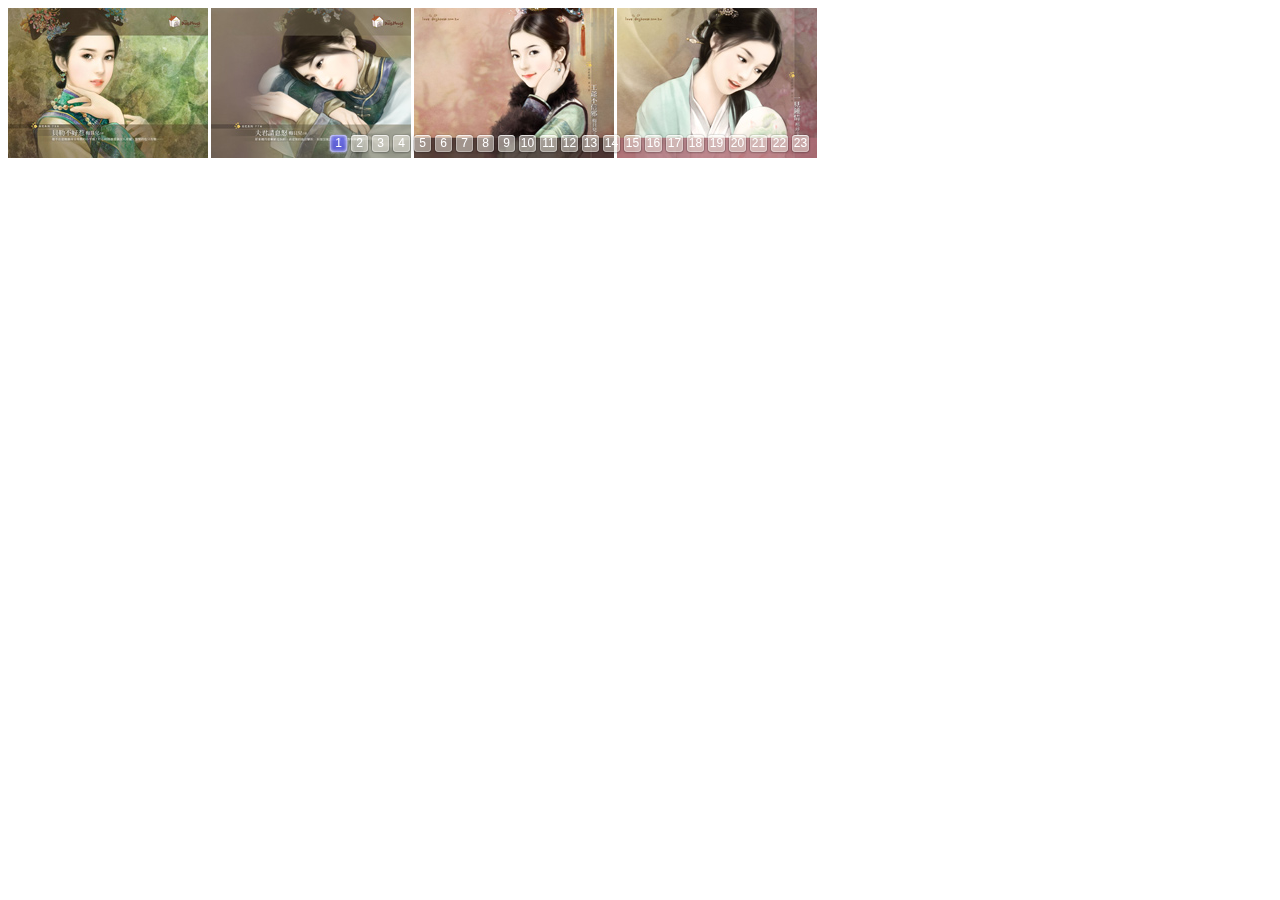
<file: historico/slider/demos-jquery/carousel-slider.source.html>
﻿<!DOCTYPE html>
<html>
<head>
    <meta charset="utf-8">
    <meta name="viewport" content="width=device-width, initial-scale=1.0">
    <title>Carousel Demo - Jssor Slider, Carousel, Slideshow with Javascript Source Code</title>
</head>
<body style="font-family:Arial, Verdana;background-color:#fff;">
    <!-- it works the same with all jquery version from 1.x to 2.x -->
    <script type="text/javascript" src="../js/jquery-1.9.1.min.js"></script>
    <!-- use jssor.slider.mini.js (40KB) instead for release -->
    <!-- jssor.slider.mini.js = (jssor.js + jssor.slider.js) -->
    <script type="text/javascript" src="../js/jssor.js"></script>
    <script type="text/javascript" src="../js/jssor.slider.js"></script>
    <script>
        jQuery(document).ready(function ($) {
            var options = {
                $AutoPlay: true,                                    //[Optional] Whether to auto play, to enable slideshow, this option must be set to true, default value is false
                $AutoPlaySteps: 4,                                  //[Optional] Steps to go for each navigation request (this options applys only when slideshow disabled), the default value is 1
                $AutoPlayInterval: 4000,                            //[Optional] Interval (in milliseconds) to go for next slide since the previous stopped if the slider is auto playing, default value is 3000
                $PauseOnHover: 1,                               //[Optional] Whether to pause when mouse over if a slider is auto playing, 0 no pause, 1 pause for desktop, 2 pause for touch device, 3 pause for desktop and touch device, 4 freeze for desktop, 8 freeze for touch device, 12 freeze for desktop and touch device, default value is 1

                $ArrowKeyNavigation: true,   			            //[Optional] Allows keyboard (arrow key) navigation or not, default value is false
                $SlideDuration: 160,                                //[Optional] Specifies default duration (swipe) for slide in milliseconds, default value is 500
                $MinDragOffsetToSlide: 20,                          //[Optional] Minimum drag offset to trigger slide , default value is 20
                $SlideWidth: 200,                                   //[Optional] Width of every slide in pixels, default value is width of 'slides' container
                //$SlideHeight: 150,                                //[Optional] Height of every slide in pixels, default value is height of 'slides' container
                $SlideSpacing: 3, 					                //[Optional] Space between each slide in pixels, default value is 0
                $DisplayPieces: 4,                                  //[Optional] Number of pieces to display (the slideshow would be disabled if the value is set to greater than 1), the default value is 1
                $ParkingPosition: 0,                              //[Optional] The offset position to park slide (this options applys only when slideshow disabled), default value is 0.
                $UISearchMode: 1,                                   //[Optional] The way (0 parellel, 1 recursive, default value is 1) to search UI components (slides container, loading screen, navigator container, arrow navigator container, thumbnail navigator container etc).
                $PlayOrientation: 1,                                //[Optional] Orientation to play slide (for auto play, navigation), 1 horizental, 2 vertical, 5 horizental reverse, 6 vertical reverse, default value is 1
                $DragOrientation: 1,                                //[Optional] Orientation to drag slide, 0 no drag, 1 horizental, 2 vertical, 3 either, default value is 1 (Note that the $DragOrientation should be the same as $PlayOrientation when $DisplayPieces is greater than 1, or parking position is not 0)

                $BulletNavigatorOptions: {                                //[Optional] Options to specify and enable navigator or not
                    $Class: $JssorBulletNavigator$,                       //[Required] Class to create navigator instance
                    $ChanceToShow: 2,                               //[Required] 0 Never, 1 Mouse Over, 2 Always
                    $AutoCenter: 0,                                 //[Optional] Auto center navigator in parent container, 0 None, 1 Horizontal, 2 Vertical, 3 Both, default value is 0
                    $Steps: 1,                                      //[Optional] Steps to go for each navigation request, default value is 1
                    $Lanes: 1,                                      //[Optional] Specify lanes to arrange items, default value is 1
                    $SpacingX: 0,                                   //[Optional] Horizontal space between each item in pixel, default value is 0
                    $SpacingY: 0,                                   //[Optional] Vertical space between each item in pixel, default value is 0
                    $Orientation: 1                                 //[Optional] The orientation of the navigator, 1 horizontal, 2 vertical, default value is 1
                },

                $ArrowNavigatorOptions: {
                    $Class: $JssorArrowNavigator$,              //[Requried] Class to create arrow navigator instance
                    $ChanceToShow: 1,                               //[Required] 0 Never, 1 Mouse Over, 2 Always
                    $AutoCenter: 2,                                 //[Optional] Auto center navigator in parent container, 0 None, 1 Horizontal, 2 Vertical, 3 Both, default value is 0
                    $Steps: 4                                       //[Optional] Steps to go for each navigation request, default value is 1
                }
            };

            var jssor_slider1 = new $JssorSlider$("slider1_container", options);

            //responsive code begin
            //you can remove responsive code if you don't want the slider scales while window resizes
            function ScaleSlider() {
                var bodyWidth = document.body.clientWidth;
                if (bodyWidth)
                    jssor_slider1.$ScaleWidth(Math.min(bodyWidth, 809));
                else
                    window.setTimeout(ScaleSlider, 30);
            }
            ScaleSlider();

            $(window).bind("load", ScaleSlider);
            $(window).bind("resize", ScaleSlider);
            $(window).bind("orientationchange", ScaleSlider);
            //responsive code end
        });
    </script>
    <!-- Jssor Slider Begin -->
    <!-- To move inline styles to css file/block, please specify a class name for each element. --> 
    <div id="slider1_container" style="position: relative; top: 0px; left: 0px; width: 809px; height: 150px; overflow: hidden;">

        <!-- Loading Screen -->
        <div u="loading" style="position: absolute; top: 0px; left: 0px;">
            <div style="filter: alpha(opacity=70); opacity:0.7; position: absolute; display: block;
                background-color: #000; top: 0px; left: 0px;width: 100%;height:100%;">
            </div>
            <div style="position: absolute; display: block; background: url(../img/loading.gif) no-repeat center center;
                top: 0px; left: 0px;width: 100%;height:100%;">
            </div>
        </div>

        <!-- Slides Container -->
        <div u="slides" style="cursor: move; position: absolute; left: 0px; top: 0px; width: 809px; height: 150px; overflow: hidden;">
            <div><img u="image" src="../img/ancient-lady/005.jpg" /></div>
            <div><img u="image" src="../img/ancient-lady/006.jpg" /></div>
            <div><img u="image" src="../img/ancient-lady/011.jpg" /></div>
            <div><img u="image" src="../img/ancient-lady/013.jpg" /></div>
            <div><img u="image" src="../img/ancient-lady/014.jpg" /></div>
            <div><img u="image" src="../img/ancient-lady/019.jpg" /></div>
            <div><img u="image" src="../img/ancient-lady/020.jpg" /></div>
            <div><img u="image" src="../img/ancient-lady/021.jpg" /></div>
            <div><img u="image" src="../img/ancient-lady/022.jpg" /></div>
            <div><img u="image" src="../img/ancient-lady/024.jpg" /></div>
            <div><img u="image" src="../img/ancient-lady/025.jpg" /></div>
            <div><img u="image" src="../img/ancient-lady/027.jpg" /></div>
            <div><img u="image" src="../img/ancient-lady/029.jpg" /></div>
            <div><img u="image" src="../img/ancient-lady/030.jpg" /></div>
            <div><img u="image" src="../img/ancient-lady/031.jpg" /></div>
            <div><img u="image" src="../img/ancient-lady/032.jpg" /></div>
            <div><img u="image" src="../img/ancient-lady/034.jpg" /></div>
            <div><img u="image" src="../img/ancient-lady/038.jpg" /></div>
            <div><img u="image" src="../img/ancient-lady/039.jpg" /></div>
            <div><img u="image" src="../img/ancient-lady/043.jpg" /></div>
            <div><img u="image" src="../img/ancient-lady/044.jpg" /></div>
            <div><img u="image" src="../img/ancient-lady/047.jpg" /></div>
            <div><img u="image" src="../img/ancient-lady/050.jpg" /></div>
        </div>
        
        <!--#region Bullet Navigator Skin Begin -->
        <!-- Help: http://www.jssor.com/development/slider-with-bullet-navigator-jquery.html -->
        <style>
            /* jssor slider bullet navigator skin 03 css */
            /*
            .jssorb03 div           (normal)
            .jssorb03 div:hover     (normal mouseover)
            .jssorb03 .av           (active)
            .jssorb03 .av:hover     (active mouseover)
            .jssorb03 .dn           (mousedown)
            */
            .jssorb03 {
                position: absolute;
            }
            .jssorb03 div, .jssorb03 div:hover, .jssorb03 .av {
                position: absolute;
                /* size of bullet elment */
                width: 21px;
                height: 21px;
                text-align: center;
                line-height: 21px;
                color: white;
                font-size: 12px;
                background: url(../img/b03.png) no-repeat;
                overflow: hidden;
                cursor: pointer;
            }
            .jssorb03 div { background-position: -5px -4px; }
            .jssorb03 div:hover, .jssorb03 .av:hover { background-position: -35px -4px; }
            .jssorb03 .av { background-position: -65px -4px; }
            .jssorb03 .dn, .jssorb03 .dn:hover { background-position: -95px -4px; }
        </style>
        <!-- bullet navigator container -->
        <div u="navigator" class="jssorb03" style="bottom: 4px; right: 6px;">
            <!-- bullet navigator item prototype -->
            <div u="prototype"><div u="numbertemplate"></div></div>
        </div>
        <!--#endregion Bullet Navigator Skin End -->
        
        <!--#region Arrow Navigator Skin Begin -->
        <!-- Help: http://www.jssor.com/development/slider-with-arrow-navigator-jquery.html -->
        <style>
            /* jssor slider arrow navigator skin 03 css */
            /*
            .jssora03l                  (normal)
            .jssora03r                  (normal)
            .jssora03l:hover            (normal mouseover)
            .jssora03r:hover            (normal mouseover)
            .jssora03l.jssora03ldn      (mousedown)
            .jssora03r.jssora03rdn      (mousedown)
            */
            .jssora03l, .jssora03r {
                display: block;
                position: absolute;
                /* size of arrow element */
                width: 55px;
                height: 55px;
                cursor: pointer;
                background: url(../img/a03.png) no-repeat;
                overflow: hidden;
            }
            .jssora03l { background-position: -3px -33px; }
            .jssora03r { background-position: -63px -33px; }
            .jssora03l:hover { background-position: -123px -33px; }
            .jssora03r:hover { background-position: -183px -33px; }
            .jssora03l.jssora03ldn { background-position: -243px -33px; }
            .jssora03r.jssora03rdn { background-position: -303px -33px; }
        </style>
        <!-- Arrow Left -->
        <span u="arrowleft" class="jssora03l" style="top: 123px; left: 8px;">
        </span>
        <!-- Arrow Right -->
        <span u="arrowright" class="jssora03r" style="top: 123px; right: 8px;">
        </span>
        <!--#endregion Arrow Navigator Skin End -->
        <a style="display: none" href="http://www.jssor.com">Carousel Slider</a>
    </div>
    <!-- Jssor Slider End -->
</body>
</html>
</file>
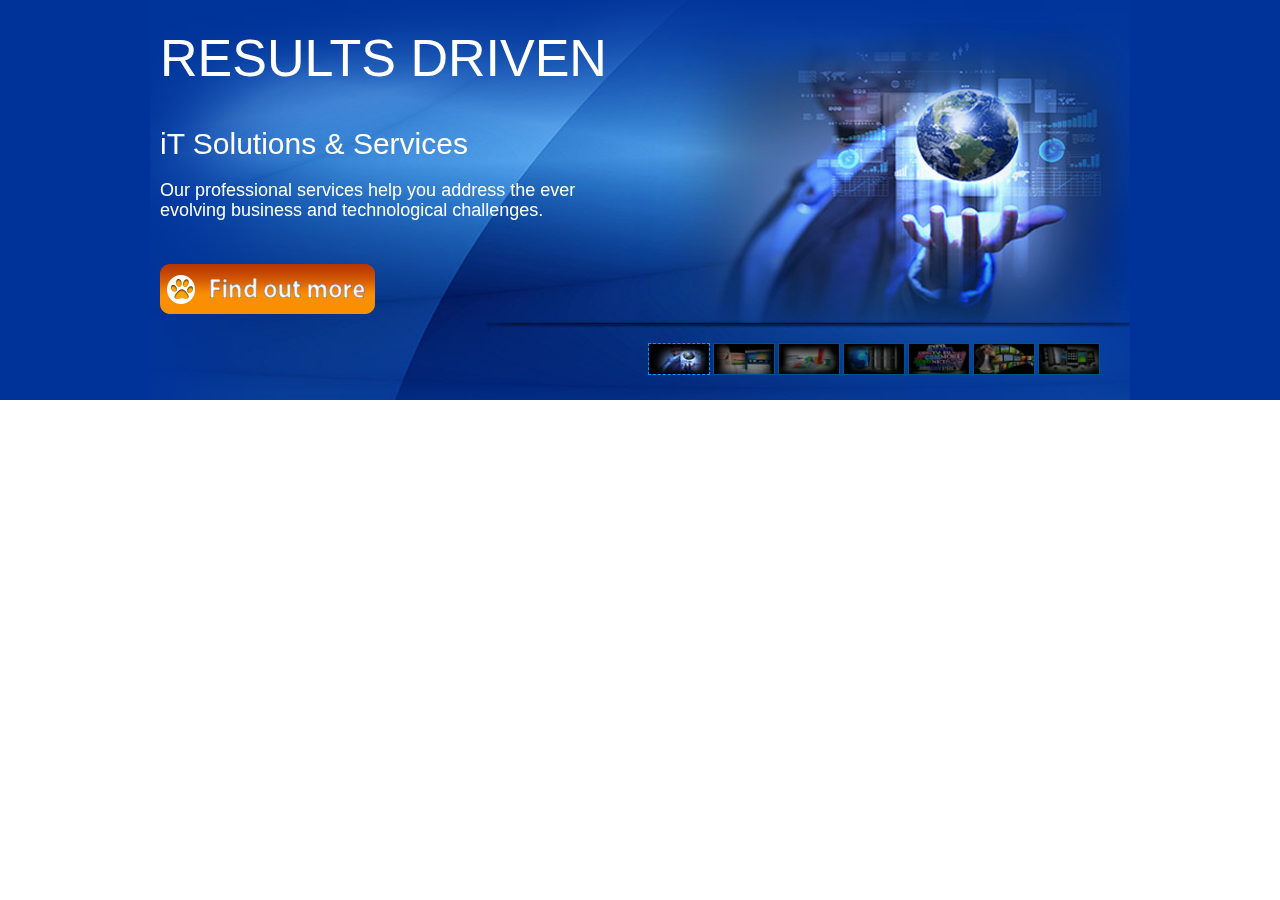
<file: historico/slider/demos-jquery/content-slider.source.html>
﻿<!DOCTYPE html>
<html>
<head>
    <meta charset="utf-8">
    <meta name="viewport" content="width=device-width, initial-scale=1.0">
    <title>Content Slider - Jssor Slider, Carousel, Slideshow with Javascript Source Code</title>
</head>
<body style="padding: 0; margin: 0; font-family: Arial, Verdana; background-color: #fff;">
    <!-- it works the same with all jquery version from 1.x to 2.x -->
    <script type="text/javascript" src="../js/jquery-1.9.1.min.js"></script>
    <!-- use jssor.slider.mini.js (40KB) instead for release -->
    <!-- jssor.slider.mini.js = (jssor.js + jssor.slider.js) -->
    <script type="text/javascript" src="../js/jssor.js"></script>
    <script type="text/javascript" src="../js/jssor.slider.js"></script>
    <script>
        jQuery(document).ready(function ($) {
            var options = {
                $AutoPlay: true,                                    //[Optional] Whether to auto play, to enable slideshow, this option must be set to true, default value is false
                $AutoPlayInterval: 4000,                            //[Optional] Interval (in milliseconds) to go for next slide since the previous stopped if the slider is auto playing, default value is 3000
                $PauseOnHover: 1,                                   //[Optional] Whether to pause when mouse over if a slider is auto playing, 0 no pause, 1 pause for desktop, 2 pause for touch device, 3 pause for desktop and touch device, 4 freeze for desktop, 8 freeze for touch device, 12 freeze for desktop and touch device, default value is 1

                $ArrowKeyNavigation: true,   			            //[Optional] Allows keyboard (arrow key) navigation or not, default value is false
                $SlideDuration: 800,                                //[Optional] Specifies default duration (swipe) for slide in milliseconds, default value is 500
                $MinDragOffsetToSlide: 20,                          //[Optional] Minimum drag offset to trigger slide , default value is 20
                //$SlideWidth: 600,                                 //[Optional] Width of every slide in pixels, default value is width of 'slides' container
                //$SlideHeight: 300,                                //[Optional] Height of every slide in pixels, default value is height of 'slides' container
                $SlideSpacing: 0, 					                //[Optional] Space between each slide in pixels, default value is 0
                $DisplayPieces: 1,                                  //[Optional] Number of pieces to display (the slideshow would be disabled if the value is set to greater than 1), the default value is 1
                $ParkingPosition: 0,                                //[Optional] The offset position to park slide (this options applys only when slideshow disabled), default value is 0.
                $UISearchMode: 1,                                   //[Optional] The way (0 parellel, 1 recursive, default value is 1) to search UI components (slides container, loading screen, navigator container, arrow navigator container, thumbnail navigator container etc).
                $PlayOrientation: 1,                                //[Optional] Orientation to play slide (for auto play, navigation), 1 horizental, 2 vertical, 5 horizental reverse, 6 vertical reverse, default value is 1
                $DragOrientation: 1,                                //[Optional] Orientation to drag slide, 0 no drag, 1 horizental, 2 vertical, 3 either, default value is 1 (Note that the $DragOrientation should be the same as $PlayOrientation when $DisplayPieces is greater than 1, or parking position is not 0)

                $ArrowNavigatorOptions: {                       //[Optional] Options to specify and enable arrow navigator or not
                    $Class: $JssorArrowNavigator$,              //[Requried] Class to create arrow navigator instance
                    $ChanceToShow: 1,                               //[Required] 0 Never, 1 Mouse Over, 2 Always
                    $AutoCenter: 2,                                 //[Optional] Auto center arrows in parent container, 0 No, 1 Horizontal, 2 Vertical, 3 Both, default value is 0
                    $Steps: 1                                       //[Optional] Steps to go for each navigation request, default value is 1
                },

                $ThumbnailNavigatorOptions: {
                    $Class: $JssorThumbnailNavigator$,              //[Required] Class to create thumbnail navigator instance
                    $ChanceToShow: 2,                               //[Required] 0 Never, 1 Mouse Over, 2 Always

                    $ActionMode: 1,                                 //[Optional] 0 None, 1 act by click, 2 act by mouse hover, 3 both, default value is 1
                    $AutoCenter: 0,                                 //[Optional] Auto center thumbnail items in the thumbnail navigator container, 0 None, 1 Horizontal, 2 Vertical, 3 Both, default value is 3
                    $Lanes: 1,                                      //[Optional] Specify lanes to arrange thumbnails, default value is 1
                    $SpacingX: 3,                                   //[Optional] Horizontal space between each thumbnail in pixel, default value is 0
                    $SpacingY: 3,                                   //[Optional] Vertical space between each thumbnail in pixel, default value is 0
                    $DisplayPieces: 9,                              //[Optional] Number of pieces to display, default value is 1
                    $ParkingPosition: 260,                          //[Optional] The offset position to park thumbnail
                    $Orientation: 1,                                //[Optional] Orientation to arrange thumbnails, 1 horizental, 2 vertical, default value is 1
                    $DisableDrag: false                            //[Optional] Disable drag or not, default value is false
                }
            };

            var jssor_slider1 = new $JssorSlider$("slider1_container", options);

            //responsive code begin
            //you can remove responsive code if you don't want the slider scales while window resizes
            function ScaleSlider() {
                var bodyWidth = document.body.clientWidth;
                if (bodyWidth)
                    jssor_slider1.$ScaleWidth(Math.min(bodyWidth, 980));
                else
                    window.setTimeout(ScaleSlider, 30);
            }
            ScaleSlider();

            $(window).bind("load", ScaleSlider);
            $(window).bind("resize", ScaleSlider);
            $(window).bind("orientationchange", ScaleSlider);
            //responsive code end
        });
    </script>
    <div style="position: relative; width: 100%; background-color: #003399; overflow: hidden;">
        <div style="position: relative; left: 50%; width: 5000px; text-align: center; margin-left: -2500px;">
            <!-- Jssor Slider Begin -->
            <div id="slider1_container" style="position: relative; margin: 0 auto;
                top: 0px; left: 0px; width: 980px; height: 400px; background: url(../img/major/main_bg.jpg) top center no-repeat;">
                <!-- Loading Screen -->
                <div u="loading" style="position: absolute; top: 0px; left: 0px;">
                    <div style="filter: alpha(opacity=70); opacity: 0.7; position: absolute; display: block;
                        top: 0px; left: 0px; width: 100%; height: 100%;">
                    </div>
                    <div style="position: absolute; display: block; background: url(../img/loading.gif) no-repeat center center;
                        top: 0px; left: 0px; width: 100%; height: 100%;">
                    </div>
                </div>
                <!-- Slides Container -->
                <div u="slides" style="cursor: move; position: absolute; left: 0px; top: 0px; width: 980px;
                    height: 400px; overflow: hidden;">
                    <div>
                        <div style="position: absolute; width: 480px; height: 300px; top: 10px; left: 10px;
                            text-align: left; line-height: 1.8em; font-size: 12px;">
                            <br />
                            <span style="display: block; line-height: 1em; text-transform: uppercase; font-size: 52px;
                                color: #FFFFFF;">results driven</span>
                            <br />
                            <br />
                            <span style="display: block; line-height: 1.1em; font-size: 2.5em; color: #FFFFFF;">
                                iT Solutions & Services
                            </span>
                            <br />
                            <span style="display: block; line-height: 1.1em; font-size: 1.5em; color: #FFFFFF;">
                                Our professional services help you address the ever evolving business and technological
                                challenges.
                            </span>
                            <br />
                            <br />
                            <a href="http://www.jssor.com">
                                <img src="../img/major/find-out-more-bt.png" border="0" alt="auction slider" width="215"
                                     height="50" />
                            </a>
                        </div>
                        <img src="../img/major/s2.png" style="position: absolute; top: 23px; left: 480px; width: 500px; height: 300px;" />
                        <img u="thumb" src="../img/major/s2t.jpg" />
                    </div>
                    <div>
                        <div style="position: absolute; width: 480px; height: 300px; top: 10px; left: 10px;
                            text-align: left; line-height: 1.8em; font-size: 12px;">
                            <span style="display: block; line-height: 1em; text-transform: uppercase; font-size: 52px;
                                color: #FFFFFF;">web design & development</span>
                            <br />
                            <br />
                            <span style="display: block; line-height: 1.1em; font-size: 2.5em; color: #FFFFFF;">
                                Visually Compelling & Functional
                            </span>
                            <br />
                            <br />
                            <a href="http://www.jssor.com">
                                <img src="../img/major/find-out-more-bt.png" border="0" alt="ebay slideshow" width="215"
                                     height="50" />
                            </a>
                        </div>
                        <img src="../img/major/s3.png" style="position: absolute; top: 23px; left: 480px; width: 500px; height: 300px;" />
                        <img u="thumb" src="../img/major/s3t.jpg" />
                    </div>
                    <div>
                        <div style="position: absolute; width: 480px; height: 300px; top: 10px; left: 10px;
                            text-align: left; line-height: 1.8em; font-size: 12px;">
                            <span style="display: block; line-height: 1em; text-transform: uppercase; font-size: 52px;
                                color: #FFFFFF;">Online marketing</span>
                            <br />
                            <span style="display: block; line-height: 1.1em; font-size: 2.5em; color: #FFFFFF;">
                                We enhance your brand, your website traffic and your bottom line online.
                            </span>
                            <br />
                            <br />
                            <a href="http://www.jssor.com">
                                <img src="../img/major/find-out-more-bt.png" border="0" alt="listing slider" width="215"
                                     height="50" />
                            </a>
                        </div>
                        <img src="../img/major/s4.png" style="position: absolute; top: 23px; left: 480px; width: 500px; height: 300px;" />
                        <img u="thumb" src="../img/major/s4t.jpg" />
                    </div>
                    <div>
                        <div style="position: absolute; width: 480px; height: 300px; top: 10px; left: 10px;
                            text-align: left; line-height: 1.8em; font-size: 12px;">
                            <br />
                            <span style="display: block; line-height: 1em; text-transform: uppercase; font-size: 52px;
                                color: #FFFFFF;">web hosting</span>
                            <br />
                            <br />
                            <span style="display: block; line-height: 1.1em; font-size: 2.5em; color: #FFFFFF;">
                                we offer the web's best hosting plans for every site.
                            </span>
                            <br />
                            <br />
                            <a href="http://www.jssor.com">
                                <img src="../img/major/find-out-more-bt.png" border="0" alt="ebay store slider" width="215"
                                     height="50" />
                            </a>
                        </div>
                        <img src="../img/major/s5.png" style="position: absolute; top: 23px; left: 480px; width: 500px; height: 300px;" />
                        <img u="thumb" src="../img/major/s5t.jpg" />
                    </div>
                    <div>
                        <div style="position: absolute; width: 480px; height: 300px; top: 10px; left: 10px;
                            text-align: left; line-height: 1.8em; font-size: 12px;">
                            <span style="display: block; line-height: 1em; text-transform: uppercase; font-size: 52px;
                                color: #FFFFFF;">domain name registration</span>
                            <br />
                            <span style="display: block; line-height: 1.1em; font-size: 2.5em; color: #FFFFFF;">
                                Secure your online identity and register your domain now.
                            </span>
                            <br />
                            <br />
                            <a href="http://www.jssor.com">
                                <img src="../img/major/find-out-more-bt.png" border="0" alt="listing template slider"
                                     width="215" height="50" />
                            </a>
                        </div>
                        <img src="../img/major/s6.png" style="position: absolute; top: 23px; left: 480px; width: 500px; height: 300px;" />
                        <img u="thumb" src="../img/major/s6t.jpg" />
                    </div>
                    <div>
                        <div style="position: absolute; width: 480px; height: 300px; top: 10px; left: 10px;
                            text-align: left; line-height: 1.8em; font-size: 12px;">
                            <br />
                            <span style="display: block; line-height: 1em; text-transform: uppercase; font-size: 52px;
                                color: #FFFFFF;">video production</span>
                            <br />
                            <span style="display: block; line-height: 1.1em; font-size: 2.5em; color: #FFFFFF;">
                                Make a greater impact on your clients through interactive Video Production.
                            </span>
                            <br />
                            <br />
                            <a href="http://www.jssor.com">
                                <img src="../img/major/find-out-more-bt.png" border="0" alt="auction template slider"
                                     width="215" height="50" />
                            </a>
                        </div>
                        <img src="../img/major/s7.png" style="position: absolute; top: 23px; left: 480px; width: 500px; height: 300px;" />
                        <img u="thumb" src="../img/major/s7t.jpg" />
                    </div>
                    <div>
                        <div style="position: absolute; width: 480px; height: 300px; top: 10px; left: 10px;
                            text-align: left; line-height: 1.8em; font-size: 12px;">
                            <span style="display: block; line-height: 1em; text-transform: uppercase; font-size: 52px;
                                color: #FFFFFF;">mobile applications</span>
                            <br />
                            <span style="display: block; line-height: 1.1em; font-size: 2.5em; color: #FFFFFF;">
                                Stay connected to your customers on the go with a MajorMedia custom mobile app.
                                <br />
                                <br />
                                <a href="http://www.jssor.com">
                                    <img src="../img/major/find-out-more-bt.png" border="0" alt="ebay slider" width="215"
                                         height="50" />
                                </a>
                        </div>
                        <img src="../img/major/s8.png" style="position: absolute; top: 23px; left: 480px; width: 500px; height: 300px;" />
                        <img u="thumb" src="../img/major/s8t.jpg" />
                    </div>
                </div>
                
                <!--#region Arrow Navigator Skin Begin -->
                <!-- Help: http://www.jssor.com/development/slider-with-arrow-navigator-jquery.html -->
                <style>
                    /* jssor slider arrow navigator skin 07 css */
                    /*
                    .jssora07l                  (normal)
                    .jssora07r                  (normal)
                    .jssora07l:hover            (normal mouseover)
                    .jssora07r:hover            (normal mouseover)
                    .jssora07l.jssora07ldn      (mousedown)
                    .jssora07r.jssora07rdn      (mousedown)
                    */
                    .jssora07l, .jssora07r {
                        display: block;
                        position: absolute;
                        /* size of arrow element */
                        width: 50px;
                        height: 50px;
                        cursor: pointer;
                        background: url(../img/a07.png) no-repeat;
                        overflow: hidden;
                    }
                    .jssora07l { background-position: -5px -35px; }
                    .jssora07r { background-position: -65px -35px; }
                    .jssora07l:hover { background-position: -125px -35px; }
                    .jssora07r:hover { background-position: -185px -35px; }
                    .jssora07l.jssora07ldn { background-position: -245px -35px; }
                    .jssora07r.jssora07rdn { background-position: -305px -35px; }
                </style>
                <!-- Arrow Left -->
                <span u="arrowleft" class="jssora07l" style="top: 123px; left: 8px;">
                </span>
                <!-- Arrow Right -->
                <span u="arrowright" class="jssora07r" style="top: 123px; right: 8px;">
                </span>
                <!--#endregion Arrow Navigator Skin End -->
                
            <!--#region Thumbnail Navigator Skin Begin -->
            <!-- Help: http://www.jssor.com/development/slider-with-thumbnail-navigator-jquery.html -->
            <style>
                /* jssor slider thumbnail navigator skin 04 css */
                /*
                .jssort04 .p            (normal)
                .jssort04 .p:hover      (normal mouseover)
                .jssort04 .pav          (active)
                .jssort04 .pav:hover    (active mouseover)
                .jssort04 .pdn          (mousedown)
                */

                .jssort04 {
                    position: absolute;
                    /* size of thumbnail navigator container */
                    width: 600px;
                    height: 60px;
                }

                    .jssort04 .p {
                        position: absolute;
                        top: 0;
                        left: 0;
                        width: 62px;
                        height: 32px;
                    }

                    .jssort04 .t {
                        position: absolute;
                        top: 0;
                        left: 0;
                        width: 100%;
                        height: 100%;
                        border: none;
                    }

                    .jssort04 .w, .jssort04 .pav:hover .w {
                        position: absolute;
                        width: 60px;
                        height: 30px;
                        border: #0099FF 1px solid;
                    }

                    .jssort04 .pdn .w, .jssort04 .pav .w {
                        border-style: dashed;
                    }

                    .jssort04 .c {
                        position: absolute;
                        top: 0;
                        left: 0;
                        width: 62px;
                        height: 32px;
                        background-color: #000;
                        filter: alpha(opacity=45);
                        opacity: .45;
                        transition: opacity .6s;
                        -moz-transition: opacity .6s;
                        -webkit-transition: opacity .6s;
                        -o-transition: opacity .6s;
                    }

                    .jssort04 .p:hover .c, .jssort04 .pav .c {
                        filter: alpha(opacity=0);
                        opacity: 0;
                    }

                    .jssort04 .p:hover .c {
                        transition: none;
                        -moz-transition: none;
                        -webkit-transition: none;
                        -o-transition: none;
                    }

                    * html .jssort04 .w {
                        width /**/: 62px;
                        height /**/: 32px;
                    }
            </style>
            <!-- thumbnail navigator container -->
            <div u="thumbnavigator" class="jssort04" style="right: 0px; bottom: 0px;">
                <!-- Thumbnail Item Skin Begin -->
                <div u="slides" style="bottom: 25px; right: 30px; cursor: default;">
                    <div u="prototype" class="p">
                        <div class=w><div u="thumbnailtemplate" class="t"></div></div>
                        <div class=c></div>
                    </div>
                </div>
                <!-- Thumbnail Item Skin End -->
            </div>
            <!--#endregion Thumbnail Navigator Skin End -->
                <a style="display: none" href="http://www.jssor.com">Carousel Slider</a>
            </div>
            <!-- Jssor Slider End -->
        </div>
    </div>
</body>
</html>
</file>
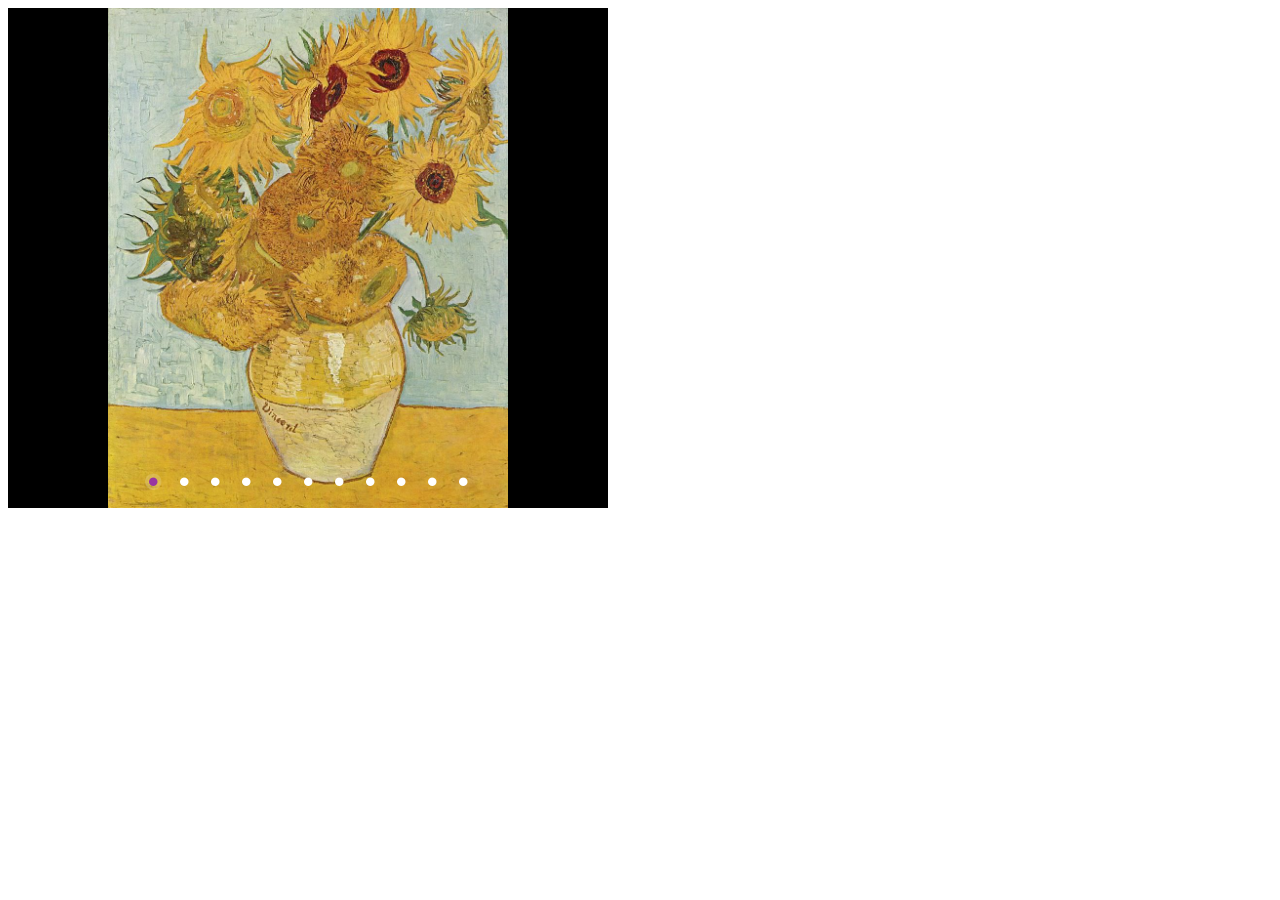
<file: historico/slider/demos-jquery/different-size-photo-slider.source.html>
﻿<!DOCTYPE html>
<html>
<head>
    <meta charset="utf-8">
    <meta name="viewport" content="width=device-width, initial-scale=1.0">
    <title>Different Size Images Slider Example - Jssor Slider, Carousel, Slideshow with Javascript Source Code</title>
</head>
<body style="background:#fff;">
    <!-- it works the same with all jquery version from 1.x to 2.x -->
    <script type="text/javascript" src="../js/jquery-1.9.1.min.js"></script>
    <!-- use jssor.slider.mini.js (40KB) instead for release -->
    <!-- jssor.slider.mini.js = (jssor.js + jssor.slider.js) -->
    <script type="text/javascript" src="../js/jssor.js"></script>
    <script type="text/javascript" src="../js/jssor.slider.js"></script>
    <script>
        jQuery(document).ready(function ($) {
            //Reference http://www.jssor.com/development/slider-with-slideshow-jquery.html
            //Reference http://www.jssor.com/development/tool-slideshow-transition-viewer.html

            var _SlideshowTransitions = [
                //Fade Twins
                { $Duration: 700, $Opacity: 2, $Brother: { $Duration: 1000, $Opacity: 2 } },
                //Rotate Overlap
                { $Duration: 1200, $Zoom: 11, $Rotate: -1, $Easing: { $Zoom: $JssorEasing$.$EaseInQuad, $Opacity: $JssorEasing$.$EaseLinear, $Rotate: $JssorEasing$.$EaseInQuad }, $Opacity: 2, $Round: { $Rotate: 0.5 }, $Brother: { $Duration: 1200, $Zoom: 1, $Rotate: 1, $Easing: $JssorEasing$.$EaseSwing, $Opacity: 2, $Round: { $Rotate: 0.5 }, $Shift: 90 } },
                //Switch
                { $Duration: 1400, x: 0.25, $Zoom: 1.5, $Easing: { $Left: $JssorEasing$.$EaseInWave, $Zoom: $JssorEasing$.$EaseInSine }, $Opacity: 2, $ZIndex: -10, $Brother: { $Duration: 1400, x: -0.25, $Zoom: 1.5, $Easing: { $Left: $JssorEasing$.$EaseInWave, $Zoom: $JssorEasing$.$EaseInSine }, $Opacity: 2, $ZIndex: -10 } },
                //Rotate Relay
                { $Duration: 1200, $Zoom: 11, $Rotate: 1, $Easing: { $Opacity: $JssorEasing$.$EaseLinear, $Rotate: $JssorEasing$.$EaseInQuad }, $Opacity: 2, $Round: { $Rotate: 1 }, $ZIndex: -10, $Brother: { $Duration: 1200, $Zoom: 11, $Rotate: -1, $Easing: { $Opacity: $JssorEasing$.$EaseLinear, $Rotate: $JssorEasing$.$EaseInQuad }, $Opacity: 2, $Round: { $Rotate: 1 }, $ZIndex: -10, $Shift: 600 } },
                //Doors
                { $Duration: 1500, x: 0.5, $Cols: 2, $ChessMode: { $Column: 3 }, $Easing: { $Left: $JssorEasing$.$EaseInOutCubic }, $Opacity: 2, $Brother: { $Duration: 1500, $Opacity: 2 } },
                //Rotate in+ out-
                { $Duration: 1500, x: -0.3, y: 0.5, $Zoom: 1, $Rotate: 0.1, $During: { $Left: [0.6, 0.4], $Top: [0.6, 0.4], $Rotate: [0.6, 0.4], $Zoom: [0.6, 0.4] }, $Easing: { $Left: $JssorEasing$.$EaseInQuad, $Top: $JssorEasing$.$EaseInQuad, $Opacity: $JssorEasing$.$EaseLinear, $Rotate: $JssorEasing$.$EaseInQuad }, $Opacity: 2, $Brother: { $Duration: 1000, $Zoom: 11, $Rotate: -0.5, $Easing: { $Opacity: $JssorEasing$.$EaseLinear, $Rotate: $JssorEasing$.$EaseInQuad }, $Opacity: 2, $Shift: 200 } },
                //Fly Twins
                { $Duration: 1500, x: 0.3, $During: { $Left: [0.6, 0.4] }, $Easing: { $Left: $JssorEasing$.$EaseInQuad, $Opacity: $JssorEasing$.$EaseLinear }, $Opacity: 2, $Outside: true, $Brother: { $Duration: 1000, x: -0.3, $Easing: { $Left: $JssorEasing$.$EaseInQuad, $Opacity: $JssorEasing$.$EaseLinear }, $Opacity: 2 } },
                //Rotate in- out+
                { $Duration: 1500, $Zoom: 11, $Rotate: 0.5, $During: { $Left: [0.4, 0.6], $Top: [0.4, 0.6], $Rotate: [0.4, 0.6], $Zoom: [0.4, 0.6] }, $Easing: { $Opacity: $JssorEasing$.$EaseLinear, $Rotate: $JssorEasing$.$EaseInQuad }, $Opacity: 2, $Brother: { $Duration: 1000, $Zoom: 1, $Rotate: -0.5, $Easing: { $Opacity: $JssorEasing$.$EaseLinear, $Rotate: $JssorEasing$.$EaseInQuad }, $Opacity: 2, $Shift: 200 } },
                //Rotate Axis up overlap
                { $Duration: 1200, x: 0.25, y: 0.5, $Rotate: -0.1, $Easing: { $Left: $JssorEasing$.$EaseInQuad, $Top: $JssorEasing$.$EaseInQuad, $Opacity: $JssorEasing$.$EaseLinear, $Rotate: $JssorEasing$.$EaseInQuad }, $Opacity: 2, $Brother: { $Duration: 1200, x: -0.1, y: -0.7, $Rotate: 0.1, $Easing: { $Left: $JssorEasing$.$EaseInQuad, $Top: $JssorEasing$.$EaseInQuad, $Opacity: $JssorEasing$.$EaseLinear, $Rotate: $JssorEasing$.$EaseInQuad }, $Opacity: 2 } },
                //Chess Replace TB
                { $Duration: 1600, x: 1, $Rows: 2, $ChessMode: { $Row: 3 }, $Easing: { $Left: $JssorEasing$.$EaseInOutQuart, $Opacity: $JssorEasing$.$EaseLinear }, $Opacity: 2, $Brother: { $Duration: 1600, x: -1, $Rows: 2, $ChessMode: { $Row: 3 }, $Easing: { $Left: $JssorEasing$.$EaseInOutQuart, $Opacity: $JssorEasing$.$EaseLinear }, $Opacity: 2 } },
                //Chess Replace LR
                { $Duration: 1600, y: -1, $Cols: 2, $ChessMode: { $Column: 12 }, $Easing: { $Top: $JssorEasing$.$EaseInOutQuart, $Opacity: $JssorEasing$.$EaseLinear }, $Opacity: 2, $Brother: { $Duration: 1600, y: 1, $Cols: 2, $ChessMode: { $Column: 12 }, $Easing: { $Top: $JssorEasing$.$EaseInOutQuart, $Opacity: $JssorEasing$.$EaseLinear }, $Opacity: 2 } },
                //Shift TB
                { $Duration: 1200, y: 1, $Easing: { $Top: $JssorEasing$.$EaseInOutQuart, $Opacity: $JssorEasing$.$EaseLinear }, $Opacity: 2, $Brother: { $Duration: 1200, y: -1, $Easing: { $Top: $JssorEasing$.$EaseInOutQuart, $Opacity: $JssorEasing$.$EaseLinear }, $Opacity: 2 } },
                //Shift LR
                { $Duration: 1200, x: 1, $Easing: { $Left: $JssorEasing$.$EaseInOutQuart, $Opacity: $JssorEasing$.$EaseLinear }, $Opacity: 2, $Brother: { $Duration: 1200, x: -1, $Easing: { $Left: $JssorEasing$.$EaseInOutQuart, $Opacity: $JssorEasing$.$EaseLinear }, $Opacity: 2 } },
                //Return TB
                { $Duration: 1200, y: -1, $Easing: { $Top: $JssorEasing$.$EaseInOutQuart, $Opacity: $JssorEasing$.$EaseLinear }, $Opacity: 2, $ZIndex: -10, $Brother: { $Duration: 1200, y: -1, $Easing: { $Top: $JssorEasing$.$EaseInOutQuart, $Opacity: $JssorEasing$.$EaseLinear }, $Opacity: 2, $ZIndex: -10, $Shift: -100 } },
                //Return LR
                { $Duration: 1200, x: 1, $Delay: 40, $Cols: 6, $Formation: $JssorSlideshowFormations$.$FormationStraight, $Easing: { $Left: $JssorEasing$.$EaseInOutQuart, $Opacity: $JssorEasing$.$EaseLinear }, $Opacity: 2, $ZIndex: -10, $Brother: { $Duration: 1200, x: 1, $Delay: 40, $Cols: 6, $Formation: $JssorSlideshowFormations$.$FormationStraight, $Easing: { $Top: $JssorEasing$.$EaseInOutQuart, $Opacity: $JssorEasing$.$EaseLinear }, $Opacity: 2, $ZIndex: -10, $Shift: -100 } },
                //Rotate Axis down
                { $Duration: 1500, x: -0.1, y: -0.7, $Rotate: 0.1, $During: { $Left: [0.6, 0.4], $Top: [0.6, 0.4], $Rotate: [0.6, 0.4] }, $Easing: { $Left: $JssorEasing$.$EaseInQuad, $Top: $JssorEasing$.$EaseInQuad, $Opacity: $JssorEasing$.$EaseLinear, $Rotate: $JssorEasing$.$EaseInQuad }, $Opacity: 2, $Brother: { $Duration: 1000, x: 0.2, y: 0.5, $Rotate: -0.1, $Easing: { $Left: $JssorEasing$.$EaseInQuad, $Top: $JssorEasing$.$EaseInQuad, $Opacity: $JssorEasing$.$EaseLinear, $Rotate: $JssorEasing$.$EaseInQuad }, $Opacity: 2 } },
                //Extrude Replace
                { $Duration: 1600, x: -0.2, $Delay: 40, $Cols: 12, $During: { $Left: [0.4, 0.6] }, $SlideOut: true, $Formation: $JssorSlideshowFormations$.$FormationStraight, $Assembly: 260, $Easing: { $Left: $JssorEasing$.$EaseInOutExpo, $Opacity: $JssorEasing$.$EaseInOutQuad }, $Opacity: 2, $Outside: true, $Round: { $Top: 0.5 }, $Brother: { $Duration: 1000, x: 0.2, $Delay: 40, $Cols: 12, $Formation: $JssorSlideshowFormations$.$FormationStraight, $Assembly: 1028, $Easing: { $Left: $JssorEasing$.$EaseInOutExpo, $Opacity: $JssorEasing$.$EaseInOutQuad }, $Opacity: 2, $Round: { $Top: 0.5 } } }
            ];


            var options = {
                $FillMode: 1,                                       //[Optional] The way to fill image in slide, 0 stretch, 1 contain (keep aspect ratio and put all inside slide), 2 cover (keep aspect ratio and cover whole slide), 4 actual size, 5 contain for large image, actual size for small image, default value is 0
                $DragOrientation: 3,                                //[Optional] Orientation to drag slide, 0 no drag, 1 horizental, 2 vertical, 3 either, default value is 1 (Note that the $DragOrientation should be the same as $PlayOrientation when $DisplayPieces is greater than 1, or parking position is not 0)
                $AutoPlay: true,                                    //[Optional] Whether to auto play, to enable slideshow, this option must be set to true, default value is false
                $AutoPlayInterval: 2500,                            //[Optional] Interval (in milliseconds) to go for next slide since the previous stopped if the slider is auto playing, default value is 3000
                $SlideshowOptions: {                                //[Optional] Options to specify and enable slideshow or not
                    $Class: $JssorSlideshowRunner$,                 //[Required] Class to create instance of slideshow
                    $Transitions: _SlideshowTransitions,            //[Required] An array of slideshow transitions to play slideshow
                    $TransitionsOrder: 1,                           //[Optional] The way to choose transition to play slide, 1 Sequence, 0 Random
                    $ShowLink: true                                    //[Optional] Whether to bring slide link on top of the slider when slideshow is running, default value is false
                },

                $BulletNavigatorOptions: {                                //[Optional] Options to specify and enable navigator or not
                    $Class: $JssorBulletNavigator$,                       //[Required] Class to create navigator instance
                    $ChanceToShow: 2,                               //[Required] 0 Never, 1 Mouse Over, 2 Always
                    $AutoCenter: 1,                                 //[Optional] Auto center navigator in parent container, 0 None, 1 Horizontal, 2 Vertical, 3 Both, default value is 0
                    $Steps: 1,                                      //[Optional] Steps to go for each navigation request, default value is 1
                    $Lanes: 1,                                      //[Optional] Specify lanes to arrange items, default value is 1
                    $SpacingX: 10,                                  //[Optional] Horizontal space between each item in pixel, default value is 0
                    $SpacingY: 10,                                  //[Optional] Vertical space between each item in pixel, default value is 0
                    $Orientation: 1                                 //[Optional] The orientation of the navigator, 1 horizontal, 2 vertical, default value is 1
                }
            };

            var jssor_slider1 = new $JssorSlider$("slider1_container", options);

            //responsive code begin
            //you can remove responsive code if you don't want the slider scales while window resizes
            function ScaleSlider() {
                var parentWidth = jssor_slider1.$Elmt.parentNode.clientWidth;
                if (parentWidth)
                    jssor_slider1.$ScaleWidth(Math.min(parentWidth, 600));
                else
                    window.setTimeout(ScaleSlider, 30);
            }
            ScaleSlider();

            $(window).bind("load", ScaleSlider);
            $(window).bind("resize", ScaleSlider);
            $(window).bind("orientationchange", ScaleSlider);
            //responsive code end
        });
    </script>
    <!-- Jssor Slider Begin -->
    <!-- To move inline styles to css file/block, please specify a class name for each element. --> 
    <div id="slider1_container" style="position: relative; width: 600px; height: 500px; background-color: #000; overflow: hidden; ">

        <!-- Loading Screen -->
        <div u="loading" style="position: absolute; top: 0px; left: 0px;">
            <div style="filter: alpha(opacity=70); opacity:0.7; position: absolute; display: block;
                background-color: #000; top: 0px; left: 0px;width: 100%;height:100%;">
            </div>
            <div style="position: absolute; display: block; background: url(../img/loading.gif) no-repeat center center;
                top: 0px; left: 0px;width: 100%;height:100%;">
            </div>
        </div>

        <!-- Slides Container -->
        <div u="slides" style="cursor: move; position: absolute; left: 0px; top: 0px; width: 600px; height: 500px;
            overflow: hidden;">
            <div>
                <a u=image href="#"><img src="../img/paint/01.jpg" /></a>
            </div>
            <div>
                <a u=image href="#"><img src="../img/paint/02.jpg" /></a>
            </div>
            <div>
                <a u=image href="#"><img src="../img/paint/03.jpg" /></a>
            </div>
            <div>
                <a u=image href="#"><img src="../img/paint/04.jpg" /></a>
            </div>
            <div>
                <a u=image href="#"><img src="../img/paint/05.jpg" /></a>
            </div>
            <div>
                <a u=image href="#"><img src="../img/paint/06.jpg" /></a>
            </div>
            <div>
                <a u=image href="#"><img src="../img/paint/07.jpg" /></a>
            </div>
            <div>
                <a u=image href="#"><img src="../img/paint/08.jpg" /></a>
            </div>
            <div>
                <a u=image href="#"><img src="../img/paint/09.jpg" /></a>
            </div>
            <div>
                <a u=image href="#"><img src="../img/paint/10.jpg" /></a>
            </div>
            <div>
                <a u=image href="#"><img src="../img/paint/11.jpg" /></a>
            </div>
        </div>
        
        <!--#region Bullet Navigator Skin Begin -->
        <!-- Help: http://www.jssor.com/development/slider-with-bullet-navigator-jquery.html -->
        <style>
            /* jssor slider bullet navigator skin 13 css */
            /*
            .jssorb13 div           (normal)
            .jssorb13 div:hover     (normal mouseover)
            .jssorb13 .av           (active)
            .jssorb13 .av:hover     (active mouseover)
            .jssorb13 .dn           (mousedown)
            */
            .jssorb13 {
                position: absolute;
            }
            .jssorb13 div, .jssorb13 div:hover, .jssorb13 .av {
                position: absolute;
                /* size of bullet elment */
                width: 21px;
                height: 21px;
                background: url(../img/b13.png) no-repeat;
                overflow: hidden;
                cursor: pointer;
            }
            .jssorb13 div { background-position: -5px -5px; }
            .jssorb13 div:hover, .jssorb13 .av:hover { background-position: -35px -5px; }
            .jssorb13 .av { background-position: -65px -5px; }
            .jssorb13 .dn, .jssorb13 .dn:hover { background-position: -95px -5px; }
        </style>
        <!-- bullet navigator container -->
        <div u="navigator" class="jssorb13" style="bottom: 16px; right: 6px;">
            <!-- bullet navigator item prototype -->
            <div u="prototype"></div>
        </div>
        <!--#endregion Bullet Navigator Skin End -->
        <a style="display: none" href="http://www.jssor.com">Carousel Slider</a>
    </div>
    <!-- Jssor Slider End -->
</body>
</html>
</file>
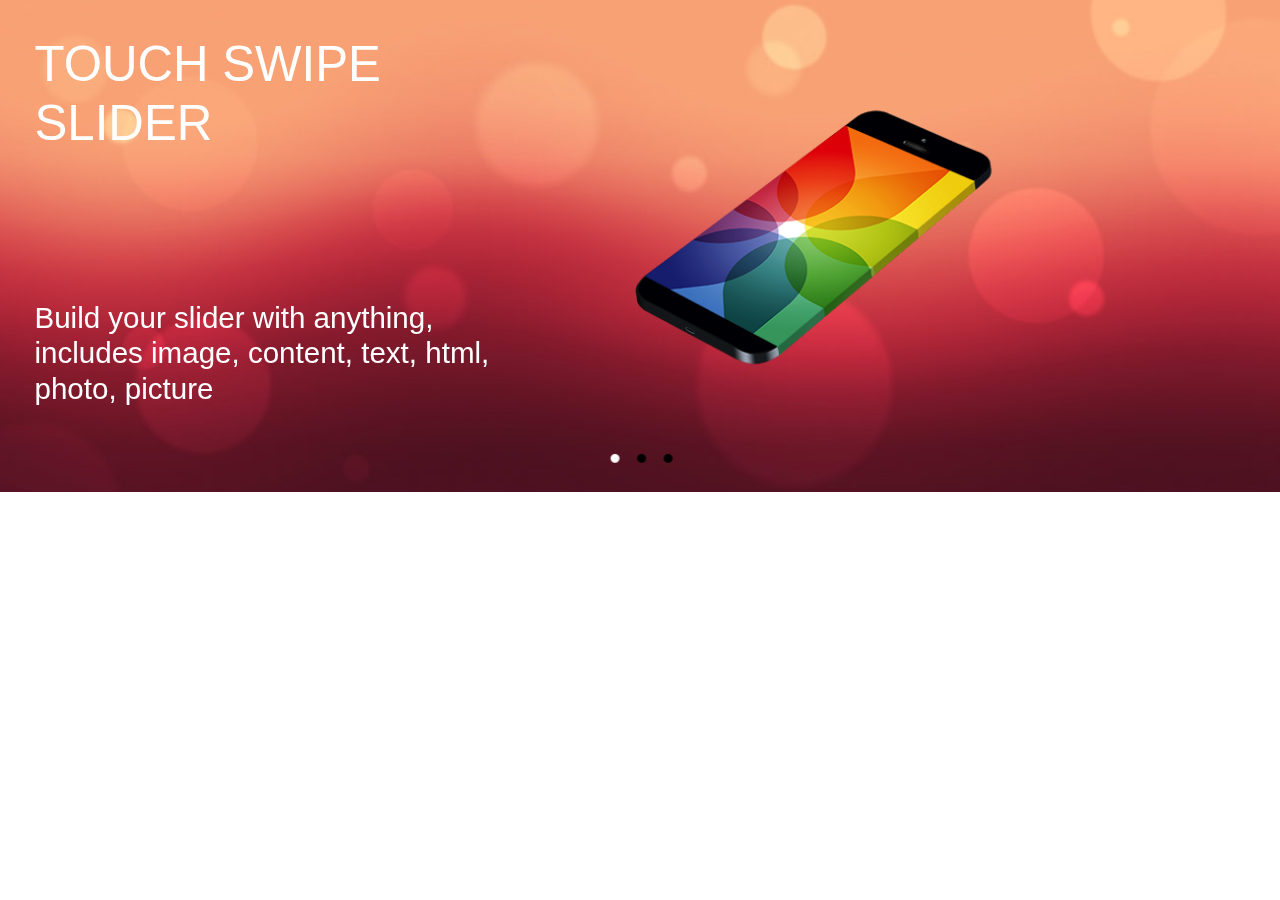
<file: historico/slider/demos-jquery/full-width-slider.source.html>
﻿<!DOCTYPE html>
<html>
<head>
    <meta charset="utf-8">
    <meta name="viewport" content="width=device-width, initial-scale=1.0">
    <title>Full Width Slider - Jssor Slider, Carousel, Slideshow</title>
</head>
<body style="padding:0px; margin:0px; font-family:Arial, Verdana;background-color:#fff;">
    <!-- it works the same with all jquery version from 1.x to 2.x -->
    <script type="text/javascript" src="../js/jquery-1.9.1.min.js"></script>
    <!-- use jssor.slider.mini.js (40KB) instead for release -->
    <!-- jssor.slider.mini.js = (jssor.js + jssor.slider.js) -->
    <script type="text/javascript" src="../js/jssor.js"></script>
    <script type="text/javascript" src="../js/jssor.slider.js"></script>
    <script>
        jQuery(document).ready(function ($) {

            var _CaptionTransitions = [];
            _CaptionTransitions["L"] = { $Duration: 900, x: 0.6, $Easing: { $Left: $JssorEasing$.$EaseInOutSine }, $Opacity: 2 };
            _CaptionTransitions["R"] = { $Duration: 900, x: -0.6, $Easing: { $Left: $JssorEasing$.$EaseInOutSine }, $Opacity: 2 };
            _CaptionTransitions["T"] = { $Duration: 900, y: 0.6, $Easing: { $Top: $JssorEasing$.$EaseInOutSine }, $Opacity: 2 };
            _CaptionTransitions["B"] = { $Duration: 900, y: -0.6, $Easing: { $Top: $JssorEasing$.$EaseInOutSine }, $Opacity: 2 };
            _CaptionTransitions["ZMF|10"] = { $Duration: 900, $Zoom: 11, $Easing: { $Zoom: $JssorEasing$.$EaseOutQuad, $Opacity: $JssorEasing$.$EaseLinear }, $Opacity: 2 };
            _CaptionTransitions["RTT|10"] = { $Duration: 900, $Zoom: 11, $Rotate: 1, $Easing: { $Zoom: $JssorEasing$.$EaseOutQuad, $Opacity: $JssorEasing$.$EaseLinear, $Rotate: $JssorEasing$.$EaseInExpo }, $Opacity: 2, $Round: { $Rotate: 0.8} };
            _CaptionTransitions["RTT|2"] = { $Duration: 900, $Zoom: 3, $Rotate: 1, $Easing: { $Zoom: $JssorEasing$.$EaseInQuad, $Opacity: $JssorEasing$.$EaseLinear, $Rotate: $JssorEasing$.$EaseInQuad }, $Opacity: 2, $Round: { $Rotate: 0.5} };
            _CaptionTransitions["RTTL|BR"] = { $Duration: 900, x: -0.6, y: -0.6, $Zoom: 11, $Rotate: 1, $Easing: { $Left: $JssorEasing$.$EaseInCubic, $Top: $JssorEasing$.$EaseInCubic, $Zoom: $JssorEasing$.$EaseInCubic, $Opacity: $JssorEasing$.$EaseLinear, $Rotate: $JssorEasing$.$EaseInCubic }, $Opacity: 2, $Round: { $Rotate: 0.8} };
            _CaptionTransitions["CLIP|LR"] = { $Duration: 900, $Clip: 15, $Easing: { $Clip: $JssorEasing$.$EaseInOutCubic }, $Opacity: 2 };
            _CaptionTransitions["MCLIP|L"] = { $Duration: 900, $Clip: 1, $Move: true, $Easing: { $Clip: $JssorEasing$.$EaseInOutCubic} };
            _CaptionTransitions["MCLIP|R"] = { $Duration: 900, $Clip: 2, $Move: true, $Easing: { $Clip: $JssorEasing$.$EaseInOutCubic} };

            var options = {
                $FillMode: 2,                                       //[Optional] The way to fill image in slide, 0 stretch, 1 contain (keep aspect ratio and put all inside slide), 2 cover (keep aspect ratio and cover whole slide), 4 actual size, 5 contain for large image, actual size for small image, default value is 0
                $AutoPlay: true,                                    //[Optional] Whether to auto play, to enable slideshow, this option must be set to true, default value is false
                $AutoPlayInterval: 4000,                            //[Optional] Interval (in milliseconds) to go for next slide since the previous stopped if the slider is auto playing, default value is 3000
                $PauseOnHover: 1,                                   //[Optional] Whether to pause when mouse over if a slider is auto playing, 0 no pause, 1 pause for desktop, 2 pause for touch device, 3 pause for desktop and touch device, 4 freeze for desktop, 8 freeze for touch device, 12 freeze for desktop and touch device, default value is 1

                $ArrowKeyNavigation: true,   			            //[Optional] Allows keyboard (arrow key) navigation or not, default value is false
                $SlideEasing: $JssorEasing$.$EaseOutQuint,          //[Optional] Specifies easing for right to left animation, default value is $JssorEasing$.$EaseOutQuad
                $SlideDuration: 800,                               //[Optional] Specifies default duration (swipe) for slide in milliseconds, default value is 500
                $MinDragOffsetToSlide: 20,                          //[Optional] Minimum drag offset to trigger slide , default value is 20
                //$SlideWidth: 600,                                 //[Optional] Width of every slide in pixels, default value is width of 'slides' container
                //$SlideHeight: 300,                                //[Optional] Height of every slide in pixels, default value is height of 'slides' container
                $SlideSpacing: 0, 					                //[Optional] Space between each slide in pixels, default value is 0
                $DisplayPieces: 1,                                  //[Optional] Number of pieces to display (the slideshow would be disabled if the value is set to greater than 1), the default value is 1
                $ParkingPosition: 0,                                //[Optional] The offset position to park slide (this options applys only when slideshow disabled), default value is 0.
                $UISearchMode: 1,                                   //[Optional] The way (0 parellel, 1 recursive, default value is 1) to search UI components (slides container, loading screen, navigator container, arrow navigator container, thumbnail navigator container etc).
                $PlayOrientation: 1,                                //[Optional] Orientation to play slide (for auto play, navigation), 1 horizental, 2 vertical, 5 horizental reverse, 6 vertical reverse, default value is 1
                $DragOrientation: 1,                                //[Optional] Orientation to drag slide, 0 no drag, 1 horizental, 2 vertical, 3 either, default value is 1 (Note that the $DragOrientation should be the same as $PlayOrientation when $DisplayPieces is greater than 1, or parking position is not 0)

                $CaptionSliderOptions: {                            //[Optional] Options which specifies how to animate caption
                    $Class: $JssorCaptionSlider$,                   //[Required] Class to create instance to animate caption
                    $CaptionTransitions: _CaptionTransitions,       //[Required] An array of caption transitions to play caption, see caption transition section at jssor slideshow transition builder
                    $PlayInMode: 1,                                 //[Optional] 0 None (no play), 1 Chain (goes after main slide), 3 Chain Flatten (goes after main slide and flatten all caption animations), default value is 1
                    $PlayOutMode: 3                                 //[Optional] 0 None (no play), 1 Chain (goes before main slide), 3 Chain Flatten (goes before main slide and flatten all caption animations), default value is 1
                },

                $BulletNavigatorOptions: {                          //[Optional] Options to specify and enable navigator or not
                    $Class: $JssorBulletNavigator$,                 //[Required] Class to create navigator instance
                    $ChanceToShow: 2,                               //[Required] 0 Never, 1 Mouse Over, 2 Always
                    $AutoCenter: 1,                                 //[Optional] Auto center navigator in parent container, 0 None, 1 Horizontal, 2 Vertical, 3 Both, default value is 0
                    $Steps: 1,                                      //[Optional] Steps to go for each navigation request, default value is 1
                    $Lanes: 1,                                      //[Optional] Specify lanes to arrange items, default value is 1
                    $SpacingX: 8,                                   //[Optional] Horizontal space between each item in pixel, default value is 0
                    $SpacingY: 8,                                   //[Optional] Vertical space between each item in pixel, default value is 0
                    $Orientation: 1                                 //[Optional] The orientation of the navigator, 1 horizontal, 2 vertical, default value is 1
                },

                $ArrowNavigatorOptions: {                           //[Optional] Options to specify and enable arrow navigator or not
                    $Class: $JssorArrowNavigator$,                  //[Requried] Class to create arrow navigator instance
                    $ChanceToShow: 1,                               //[Required] 0 Never, 1 Mouse Over, 2 Always
                    $AutoCenter: 2,                                 //[Optional] Auto center arrows in parent container, 0 No, 1 Horizontal, 2 Vertical, 3 Both, default value is 0
                    $Steps: 1                                       //[Optional] Steps to go for each navigation request, default value is 1
                }
            };

            var jssor_slider1 = new $JssorSlider$("slider1_container", options);

            //responsive code begin
            //you can remove responsive code if you don't want the slider scales while window resizes
            function ScaleSlider() {
                var bodyWidth = document.body.clientWidth;
                if (bodyWidth)
                    jssor_slider1.$ScaleWidth(Math.min(bodyWidth, 1920));
                else
                    window.setTimeout(ScaleSlider, 30);
            }
            ScaleSlider();

            $(window).bind("load", ScaleSlider);
            $(window).bind("resize", ScaleSlider);
            $(window).bind("orientationchange", ScaleSlider);
            //responsive code end
        });
    </script>
    <!-- Jssor Slider Begin -->
    <!-- To move inline styles to css file/block, please specify a class name for each element. --> 
    <div id="slider1_container" style="position: relative; margin: 0 auto;
        top: 0px; left: 0px; width: 1300px; height: 500px; overflow: hidden;">
        <!-- Loading Screen -->
        <div u="loading" style="position: absolute; top: 0px; left: 0px;">
            <div style="filter: alpha(opacity=70); opacity: 0.7; position: absolute; display: block;
                top: 0px; left: 0px; width: 100%; height: 100%;">
            </div>
            <div style="position: absolute; display: block; background: url(../img/loading.gif) no-repeat center center;
                top: 0px; left: 0px; width: 100%; height: 100%;">
            </div>
        </div>
        <!-- Slides Container -->
        <div u="slides" style="cursor: move; position: absolute; left: 0px; top: 0px; width: 1300px;
            height: 500px; overflow: hidden;">
            <div>
                <img u="image" src="../img/1920/red.jpg" />
                <div u="caption" t="NO" t3="RTT|2" r3="137.5%" du3="3000" d3="500" style="position: absolute; width: 445px; height: 300px; top: 100px; left: 600px;">
                    <img src="../img/new-site/c-phone.png" style="position: absolute; width: 445px; height: 300px; top: 0px; left: 0px;" />
                    <img u="caption" t="CLIP|LR" du="4000" t2="NO" src="../img/new-site/c-jssor-slider.png" style="position: absolute; width: 102px; height: 78px; top: 70px; left: 130px;" />
                    <img u="caption" t="ZMF|10" t2="NO" src="../img/new-site/c-text.png" style="position: absolute; width: 80px; height: 53px; top: 153px; left: 163px;" />
                    <img u="caption" t="RTT|10" t2="NO" src="../img/new-site/c-fruit.png" style="position: absolute; width: 140px; height: 90px; top: 60px; left: 220px;" />
                    <img u="caption" t="T" du="4000" t2="NO" src="../img/new-site/c-navigator.png" style="position: absolute; width: 200px; height: 155px; top: 57px; left: 121px;" />
                </div>
                <div u="caption" t="RTT|2" r="-75%" du="1600" d="2500" t2="NO" style="position: absolute; width: 470px; height: 220px; top: 120px; left: 650px;">
                    <img src="../img/new-site/c-phone-horizontal.png" style="position: absolute; width: 470px; height: 220px; top: 0px; left: 0px;" />
                    <img u="caption" t3="MCLIP|L" du3="2000" src="../img/new-site/c-slide-1.jpg" style="position: absolute; width: 379px; height: 213px; top: 4px; left: 45px;" />
                    <img u="caption" t="MCLIP|R" du="2000" t2="NO" src="../img/new-site/c-slide-3.jpg" style="position: absolute; width: 379px; height: 213px; top: 4px; left: 45px;" />
                    <img u="caption" t="RTTL|BR" x="500%" y="500%" du="1000" d="-3000" r="-30%" t3="L" x3="70%" du3="1600" src="../img/new-site/c-finger-pointing.png" style="position: absolute; width: 257px; height: 300px; top: 80px; left: 200px;" />
                    <img src="../img/new-site/c-navigator-horizontal.png" style="position: absolute; width: 379px; height: 213px; top: 4px; left: 45px;" />
                </div>
                <div style="position: absolute; width: 480px; height: 120px; top: 30px; left: 30px; padding: 5px;
                    text-align: left; line-height: 60px; text-transform: uppercase; font-size: 50px;
                        color: #FFFFFF;">Touch Swipe Slider
                </div>
                <div style="position: absolute; width: 480px; height: 120px; top: 300px; left: 30px; padding: 5px;
                    text-align: left; line-height: 36px; font-size: 30px;
                        color: #FFFFFF;">
                        Build your slider with anything, includes image, content, text, html, photo, picture
                </div>
            </div>
            <div>
                <img u="image" src="../img/1920/purple.jpg" />
                <div style="position: absolute; width: 480px; height: 120px; top: 30px; left: 30px; padding: 5px;
                    text-align: left; line-height: 60px; text-transform: uppercase; font-size: 50px;
                        color: #FFFFFF;">Touch Swipe Slider
                </div>
                <div style="position: absolute; width: 480px; height: 120px; top: 300px; left: 30px; padding: 5px;
                    text-align: left; line-height: 36px; font-size: 30px;
                        color: #FFFFFF;">
                        Build your slider with anything, includes image, content, text, html, photo, picture
                </div>
            </div>
            <div>
                <img u="image" src="../img/1920/blue.jpg" />
                <div style="position: absolute; width: 480px; height: 120px; top: 30px; left: 30px; padding: 5px;
                    text-align: left; line-height: 60px; text-transform: uppercase; font-size: 50px;
                        color: #FFFFFF;">Touch Swipe Slider
                </div>
                <div style="position: absolute; width: 480px; height: 120px; top: 300px; left: 30px; padding: 5px;
                    text-align: left; line-height: 36px; font-size: 30px;
                        color: #FFFFFF;">
                        Build your slider with anything, includes image, content, text, html, photo, picture
                </div>
            </div>
        </div>
                
        <!--#region Bullet Navigator Skin Begin -->
        <!-- Help: http://www.jssor.com/development/slider-with-bullet-navigator-jquery.html -->
        <style>
            /* jssor slider bullet navigator skin 21 css */
            /*
            .jssorb21 div           (normal)
            .jssorb21 div:hover     (normal mouseover)
            .jssorb21 .av           (active)
            .jssorb21 .av:hover     (active mouseover)
            .jssorb21 .dn           (mousedown)
            */
            .jssorb21 {
                position: absolute;
            }
            .jssorb21 div, .jssorb21 div:hover, .jssorb21 .av {
                position: absolute;
                /* size of bullet elment */
                width: 19px;
                height: 19px;
                text-align: center;
                line-height: 19px;
                color: white;
                font-size: 12px;
                background: url(../img/b21.png) no-repeat;
                overflow: hidden;
                cursor: pointer;
            }
            .jssorb21 div { background-position: -5px -5px; }
            .jssorb21 div:hover, .jssorb21 .av:hover { background-position: -35px -5px; }
            .jssorb21 .av { background-position: -65px -5px; }
            .jssorb21 .dn, .jssorb21 .dn:hover { background-position: -95px -5px; }
        </style>
        <!-- bullet navigator container -->
        <div u="navigator" class="jssorb21" style="bottom: 26px; right: 6px;">
            <!-- bullet navigator item prototype -->
            <div u="prototype"></div>
        </div>
        <!--#endregion Bullet Navigator Skin End -->
        
        <!--#region Arrow Navigator Skin Begin -->
        <!-- Help: http://www.jssor.com/development/slider-with-arrow-navigator-jquery.html -->
        <style>
            /* jssor slider arrow navigator skin 21 css */
            /*
            .jssora21l                  (normal)
            .jssora21r                  (normal)
            .jssora21l:hover            (normal mouseover)
            .jssora21r:hover            (normal mouseover)
            .jssora21l.jssora21ldn      (mousedown)
            .jssora21r.jssora21rdn      (mousedown)
            */
            .jssora21l, .jssora21r {
                display: block;
                position: absolute;
                /* size of arrow element */
                width: 55px;
                height: 55px;
                cursor: pointer;
                background: url(../img/a21.png) center center no-repeat;
                overflow: hidden;
            }
            .jssora21l { background-position: -3px -33px; }
            .jssora21r { background-position: -63px -33px; }
            .jssora21l:hover { background-position: -123px -33px; }
            .jssora21r:hover { background-position: -183px -33px; }
            .jssora21l.jssora21ldn { background-position: -243px -33px; }
            .jssora21r.jssora21rdn { background-position: -303px -33px; }
        </style>
        <!-- Arrow Left -->
        <span u="arrowleft" class="jssora21l" style="top: 123px; left: 8px;">
        </span>
        <!-- Arrow Right -->
        <span u="arrowright" class="jssora21r" style="top: 123px; right: 8px;">
        </span>
        <!--#endregion Arrow Navigator Skin End -->
        <a style="display: none" href="http://www.jssor.com">Carousel Slider</a>
    </div>
    <!-- Jssor Slider End -->
</body>
</html>
</file>
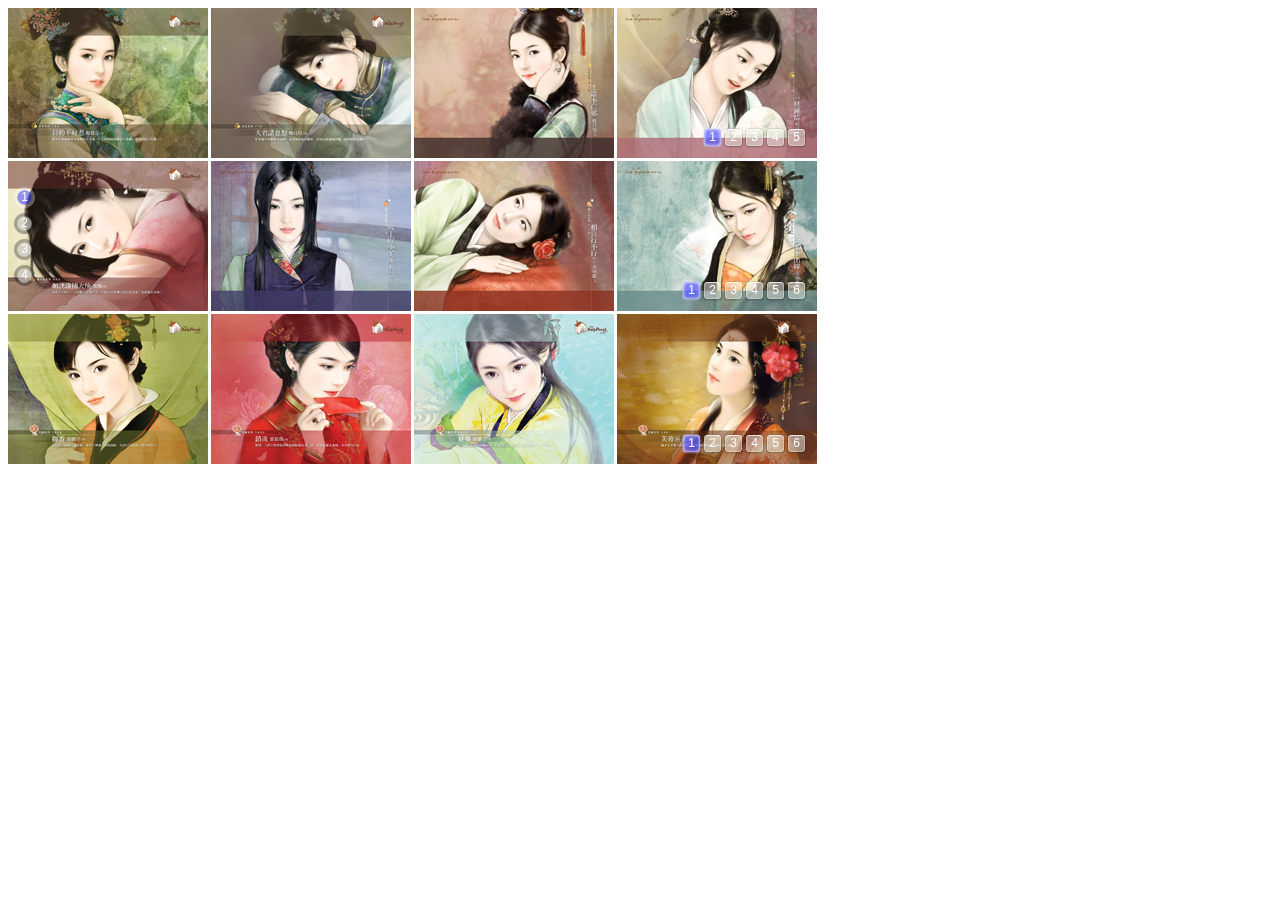
<file: historico/slider/demos-jquery/grid-slider.source.html>
﻿<!DOCTYPE html>
<html>
<head>
    <meta charset="utf-8">
    <meta name="viewport" content="width=device-width, initial-scale=1.0">
    <title>Grid Slider Demo - Jssor Slider, Carousel, Slideshow with Javascript Source Code</title>
</head>
<body style="font-family:Arial, Verdana;background-color:#fff;">
    <!-- it works the same with all jquery version from 1.x to 2.x -->
    <script type="text/javascript" src="../js/jquery-1.9.1.min.js"></script>
    <!-- use jssor.slider.mini.js (40KB) instead for release -->
    <!-- jssor.slider.mini.js = (jssor.js + jssor.slider.js) -->
    <script type="text/javascript" src="../js/jssor.js"></script>
    <script type="text/javascript" src="../js/jssor.slider.js"></script>
    <script>

        jQuery(document).ready(function ($) {

            var nestedSliders = [];

            $.each(["sliderh1_container", "sliderh2_container", "sliderh3_container", "sliderh4_container"], function (index, value) {

                var sliderhOptions = {
                    $PauseOnHover: 1,                               //[Optional] Whether to pause when mouse over if a slider is auto playing, 0 no pause, 1 pause for desktop, 2 pause for touch device, 3 pause for desktop and touch device, 4 freeze for desktop, 8 freeze for touch device, 12 freeze for desktop and touch device, default value is 1
                    $AutoPlaySteps: 4,                                  //[Optional] Steps to go for each navigation request (this options applys only when slideshow disabled), the default value is 1
                    $SlideDuration: 300,                                //[Optional] Specifies default duration (swipe) for slide in milliseconds, default value is 500
                    $MinDragOffsetToSlide: 20,                          //[Optional] Minimum drag offset to trigger slide , default value is 20
                    $SlideWidth: 200,                                   //[Optional] Width of every slide in pixels, default value is width of 'slides' container
                    //$SlideHeight: 150,                                //[Optional] Height of every slide in pixels, default value is height of 'slides' container
                    $SlideSpacing: 3, 					                //[Optional] Space between each slide in pixels, default value is 0
                    $DisplayPieces: 4,                                  //[Optional] Number of pieces to display (the slideshow would be disabled if the value is set to greater than 1), the default value is 1
                    $ParkingPosition: 0,                              //[Optional] The offset position to park slide (this options applys only when slideshow disabled), default value is 0.
                    $UISearchMode: 0,                                   //[Optional] The way (0 parellel, 1 recursive, default value is 1) to search UI components (slides container, loading screen, navigator container, arrow navigator container, thumbnail navigator container etc).

                    $BulletNavigatorOptions: {                                //[Optional] Options to specify and enable navigator or not
                        $Class: $JssorBulletNavigator$,                       //[Required] Class to create navigator instance
                        $ChanceToShow: 2,                               //[Required] 0 Never, 1 Mouse Over, 2 Always
                        $AutoCenter: 0,                                 //[Optional] Auto center navigator in parent container, 0 None, 1 Horizontal, 2 Vertical, 3 Both, default value is 0
                        $Steps: 1,                                      //[Optional] Steps to go for each navigation request, default value is 1
                        $Lanes: 1,                                      //[Optional] Specify lanes to arrange items, default value is 1
                        $SpacingX: 0,                                   //[Optional] Horizontal space between each item in pixel, default value is 0
                        $SpacingY: 0,                                   //[Optional] Vertical space between each item in pixel, default value is 0
                        $Orientation: 1                                 //[Optional] The orientation of the navigator, 1 horizontal, 2 vertical, default value is 1
                    }
                };
                var jssor_sliderh = new $JssorSlider$(value, sliderhOptions);

                nestedSliders.push(jssor_sliderh);
            });

            var options = {
                $AutoPlay: false,                                    //[Optional] Whether to auto play, to enable slideshow, this option must be set to true, default value is false
                $AutoPlaySteps: 1,                                  //[Optional] Steps to go for each navigation request (this options applys only when slideshow disabled), the default value is 1
                $AutoPlayInterval: 4000,                            //[Optional] Interval (in milliseconds) to go for next slide since the previous stopped if the slider is auto playing, default value is 3000
                $PauseOnHover: 1,                               //[Optional] Whether to pause when mouse over if a slider is auto playing, 0 no pause, 1 pause for desktop, 2 pause for touch device, 3 pause for desktop and touch device, 4 freeze for desktop, 8 freeze for touch device, 12 freeze for desktop and touch device, default value is 1

                $ArrowKeyNavigation: true,   			            //[Optional] Allows keyboard (arrow key) navigation or not, default value is false
                $SlideDuration: 300,                                //[Optional] Specifies default duration (swipe) for slide in milliseconds, default value is 500
                $MinDragOffsetToSlide: 80,                          //[Optional] Minimum drag offset to trigger slide , default value is 20
                //$SlideWidth: 600,                                 //[Optional] Width of every slide in pixels, default value is width of 'slides' container
                $SlideHeight: 150,                                //[Optional] Height of every slide in pixels, default value is height of 'slides' container
                $SlideSpacing: 3, 					                //[Optional] Space between each slide in pixels, default value is 0
                $DisplayPieces: 3,                                  //[Optional] Number of pieces to display (the slideshow would be disabled if the value is set to greater than 1), the default value is 1
                $ParkingPosition: 0,                                //[Optional] The offset position to park slide (this options applys only when slideshow disabled), default value is 0.
                $UISearchMode: 0,                                   //[Optional] The way (0 parellel, 1 recursive, default value is 1) to search UI components (slides container, loading screen, navigator container, arrow navigator container, thumbnail navigator container etc).
                $PlayOrientation: 2,                                //[Optional] Orientation to play slide (for auto play, navigation), 1 horizental, 2 vertical, 5 horizental reverse, 6 vertical reverse, default value is 1
                $DragOrientation: 2,                                //[Optional] Orientation to drag slide, 0 no drag, 1 horizental, 2 vertical, 3 either, default value is 1 (Note that the $DragOrientation should be the same as $PlayOrientation when $DisplayPieces is greater than 1, or parking position is not 0),

                $BulletNavigatorOptions: {                                //[Optional] Options to specify and enable navigator or not
                    $Class: $JssorBulletNavigator$,                       //[Required] Class to create navigator instance
                    $ChanceToShow: 2,                               //[Required] 0 Never, 1 Mouse Over, 2 Always
                    $AutoCenter: 2,                                 //[Optional] Auto center navigator in parent container, 0 None, 1 Horizontal, 2 Vertical, 3 Both, default value is 0
                    $SpacingY: 5,                                   //[Optional] Vertical space between each item in pixel, default value is 0
                    $Orientation: 2                                 //[Optional] The orientation of the navigator, 1 horizontal, 2 vertical, default value is 1
                }
            };
            var jssor_slider1 = new $JssorSlider$("slider1_container", options);

            //responsive code begin
            //you can remove responsive code if you don't want the slider scales while window resizes
            function ScaleSlider() {
                var parentWidth = jssor_slider1.$Elmt.parentNode.clientWidth;
                if (parentWidth) {
                    var sliderWidth = parentWidth;

                    //keep the slider width no more than 809
                    sliderWidth = Math.min(sliderWidth, 809);

                    jssor_slider1.$ScaleWidth(sliderWidth);
                }
                else
                    window.setTimeout(ScaleSlider, 30);
            }
            ScaleSlider();

            $(window).bind("load", ScaleSlider);
            $(window).bind("resize", ScaleSlider);
            $(window).bind("orientationchange", ScaleSlider);
            //responsive code end
        });
    </script>
    
    <!-- sliderh style begin -->
    <style>
        /* jssor slider bullet navigator skin 03 css */
        /*
        .jssorb03 div           (normal)
        .jssorb03 div:hover     (normal mouseover)
        .jssorb03 .av           (active)
        .jssorb03 .av:hover     (active mouseover)
        .jssorb03 .dn           (mousedown)
        */
        .jssorb03 {
            position: absolute;
        }
        .jssorb03 div, .jssorb03 div:hover, .jssorb03 .av {
            position: absolute;
            /* size of bullet elment */
            width: 21px;
            height: 21px;
            text-align: center;
            line-height: 21px;
            color: white;
            font-size: 12px;
            background: url(../img/b03.png) no-repeat;
            overflow: hidden;
            cursor: pointer;
        }
        .jssorb03 div { background-position: -5px -4px; }
        .jssorb03 div:hover, .jssorb03 .av:hover { background-position: -35px -4px; }
        .jssorb03 .av { background-position: -65px -4px; }
        .jssorb03 .dn, .jssorb03 .dn:hover { background-position: -95px -4px; }
    </style>
    <!-- sliderh style end -->

    <!-- Jssor Slider Begin -->
    <!-- To move inline styles to css file/block, please specify a class name for each element. --> 
    <div id="slider1_container" style="position: relative; top: 0px; left: 0px; width: 809px; height: 456px; overflow: hidden; ">
            <!-- Slides Container -->
            <div u="slides" style="cursor: move; position: absolute; left: 0px; top: 0px; width: 809px; height: 456px;
                overflow: hidden;">
                <div>
                    <div id="sliderh1_container" style="position: relative; top: 0px; left: 0px; width: 809px;
                        height: 150px;">

                        <!-- Slides Container -->
                        <div u="slides" style="cursor: move; position: absolute; left: 0px; top: 0px; width: 809px; height: 150px;
                            overflow: hidden;">
                            <div><img u="image" src="../img/ancient-lady/005.jpg" /></div>
                            <div><img u="image" src="../img/ancient-lady/006.jpg" /></div>
                            <div><img u="image" src="../img/ancient-lady/011.jpg" /></div>
                            <div><img u="image" src="../img/ancient-lady/013.jpg" /></div>
                            <div><img u="image" src="../img/ancient-lady/014.jpg" /></div>
                        </div>
                        <!--#region Bullet Navigator Skin Begin -->
                        <!-- Help: http://www.jssor.com/development/slider-with-bullet-navigator-jquery.html -->
                        <!-- bullet navigator container -->
                        <div u="navigator" class="jssorb03" style="bottom: 10px; right: 10px;">
                            <!-- bullet navigator item prototype -->
                            <div u="prototype"><div u="numbertemplate"></div></div>
                        </div>
                        <!--#endregion Bullet Navigator Skin End -->
                    </div>
                </div>
                <div>
                    <div id="sliderh2_container" style="position: relative; top: 0px; left: 0px; width: 809px;
                        height: 150px;">

                        <!-- Slides Container -->
                        <div u="slides" style="cursor: move; position: absolute; left: 0px; top: 0px; width: 809px; height: 150px;
                            overflow: hidden;">
                            <div><img u="image" src="../img/ancient-lady/020.jpg" /></div>
                            <div><img u="image" src="../img/ancient-lady/021.jpg" /></div>
                            <div><img u="image" src="../img/ancient-lady/022.jpg" /></div>
                            <div><img u="image" src="../img/ancient-lady/024.jpg" /></div>
                            <div><img u="image" src="../img/ancient-lady/025.jpg" /></div>
                            <div><img u="image" src="../img/ancient-lady/027.jpg" /></div>
                        </div>
                        <!--#region Bullet Navigator Skin Begin -->
                        <!-- Help: http://www.jssor.com/development/slider-with-bullet-navigator-jquery.html -->
                        <!-- bullet navigator container -->
                        <div u="navigator" class="jssorb03" style="bottom: 10px; right: 10px;">
                            <!-- bullet navigator item prototype -->
                            <div u="prototype"><div u="numbertemplate"></div></div>
                        </div>
                        <!--#endregion Bullet Navigator Skin End -->
                    </div>
                </div>
                <div>
                    <div id="sliderh3_container" style="position: relative; top: 0px; left: 0px; width: 809px;
                        height: 150px;">

                        <!-- Slides Container -->
                        <div u="slides" style="cursor: move; position: absolute; left: 0px; top: 0px; width: 809px; height: 150px;
                            overflow: hidden;">
                            <div><img u="image" src="../img/ancient-lady/029.jpg" /></div>
                            <div><img u="image" src="../img/ancient-lady/030.jpg" /></div>
                            <div><img u="image" src="../img/ancient-lady/031.jpg" /></div>
                            <div><img u="image" src="../img/ancient-lady/032.jpg" /></div>
                            <div><img u="image" src="../img/ancient-lady/034.jpg" /></div>
                            <div><img u="image" src="../img/ancient-lady/038.jpg" /></div>
                        </div>
                        <!--#region Bullet Navigator Skin Begin -->
                        <!-- Help: http://www.jssor.com/development/slider-with-bullet-navigator-jquery.html -->
                        <!-- bullet navigator container -->
                        <div u="navigator" class="jssorb03" style="bottom: 10px; right: 10px;">
                            <!-- bullet navigator item prototype -->
                            <div u="prototype"><div u="numbertemplate"></div></div>
                        </div>
                        <!--#endregion Bullet Navigator Skin End -->
                    </div>
                </div>
                <div>
                    <div id="sliderh4_container" style="position: relative; top: 0px; left: 0px; width: 809px;
                        height: 150px;">

                        <!-- Slides Container -->
                        <div u="slides" style="cursor: move; position: absolute; left: 0px; top: 0px; width: 809px; height: 150px;
                            overflow: hidden;">
                            <div><img u="image" src="../img/ancient-lady/039.jpg" /></div>
                            <div><img u="image" src="../img/ancient-lady/043.jpg" /></div>
                            <div><img u="image" src="../img/ancient-lady/044.jpg" /></div>
                            <div><img u="image" src="../img/ancient-lady/047.jpg" /></div>
                            <div><img u="image" src="../img/ancient-lady/050.jpg" /></div>
                        </div>
                        <!--#region Bullet Navigator Skin Begin -->
                        <!-- Help: http://www.jssor.com/development/slider-with-bullet-navigator-jquery.html -->
                        <!-- bullet navigator container -->
                        <div u="navigator" class="jssorb03" style="bottom: 10px; right: 10px;">
                            <!-- bullet navigator item prototype -->
                            <div u="prototype"><div u="numbertemplate"></div></div>
                        </div>
                        <!--#endregion Bullet Navigator Skin End -->
                    </div>
                </div>
            </div>
        
            <!--#region Bullet Navigator Skin Begin -->
            <!-- Help: http://www.jssor.com/development/slider-with-bullet-navigator-jquery.html -->
            <style>
                /* jssor slider bullet navigator skin 02 css */
                /*
                .jssorb02 div           (normal)
                .jssorb02 div:hover     (normal mouseover)
                .jssorb02 .av           (active)
                .jssorb02 .av:hover     (active mouseover)
                .jssorb02 .dn           (mousedown)
                */
                .jssorb02 {
                    position: absolute;
                }
                .jssorb02 div, .jssorb02 div:hover, .jssorb02 .av {
                    position: absolute;
                    /* size of bullet elment */
                    width: 21px;
                    height: 21px;
                    text-align: center;
                    line-height: 21px;
                    color: white;
                    font-size: 12px;
                    background: url(../img/b02.png) no-repeat;
                    overflow: hidden;
                    cursor: pointer;
                }
                .jssorb02 div { background-position: -5px -5px; }
                .jssorb02 div:hover, .jssorb02 .av:hover { background-position: -35px -5px; }
                .jssorb02 .av { background-position: -65px -5px; }
                .jssorb02 .dn, .jssorb02 .dn:hover { background-position: -95px -5px; }
            </style>
            <!-- bullet navigator container -->
            <div u="navigator" class="jssorb02" style="bottom: 16px; left: 6px;">
                <!-- bullet navigator item prototype -->
                <div u="prototype"><div u="numbertemplate"></div></div>
            </div>
            <!--#endregion Bullet Navigator Skin End -->
            <a style="display: none" href="http://www.jssor.com">Carousel Slider</a>
        </div>
    <!-- Jssor Slider End -->
</body>
</html>
</file>
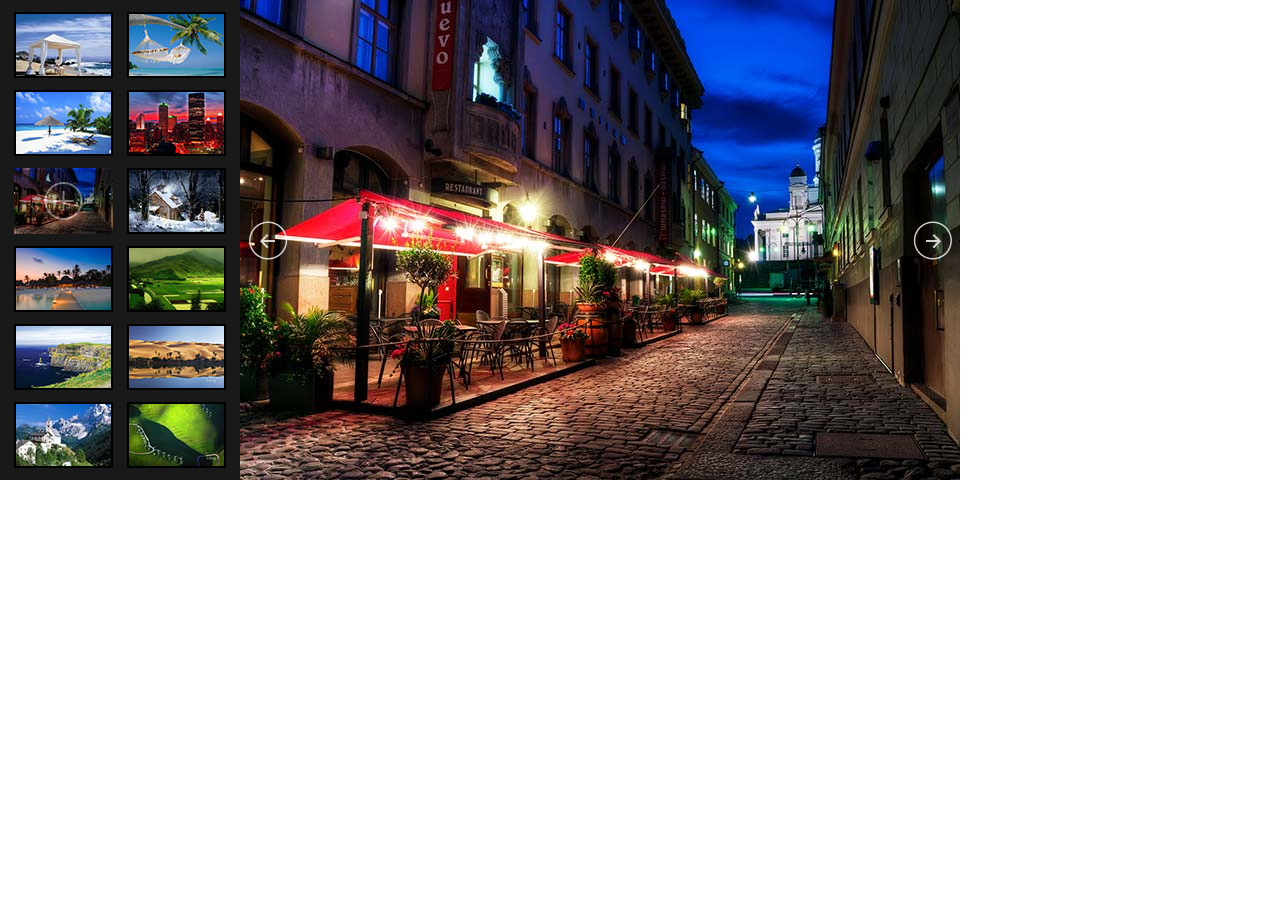
<file: historico/slider/demos-jquery/image-gallery-with-vertical-thumbnail.source.html>
﻿<!DOCTYPE html>
<html>
<head>
    <meta charset="utf-8">
    <meta name="viewport" content="width=device-width, initial-scale=1.0">
    <title>Image Gallery with Vertical Thumbnail Navigater Theme - Jssor Slider, Carousel, Slideshow with Javascript Source Code</title>
</head>
<body style="margin: 0px; padding: 0px; font-family:Arial, Verdana;background-color:#fff;">
    <!-- it works the same with all jquery version from 1.x to 2.x -->
    <script type="text/javascript" src="../js/jquery-1.9.1.min.js"></script>
    <!-- use jssor.slider.mini.js (40KB) instead for release -->
    <!-- jssor.slider.mini.js = (jssor.js + jssor.slider.js) -->
    <script type="text/javascript" src="../js/jssor.js"></script>
    <script type="text/javascript" src="../js/jssor.slider.js"></script>
    <script>
        jQuery(document).ready(function ($) {
            var _SlideshowTransitions = [
            //Zoom- in
            {$Duration: 1200, $Zoom: 1, $Easing: { $Zoom: $JssorEasing$.$EaseInCubic, $Opacity: $JssorEasing$.$EaseOutQuad }, $Opacity: 2 },
            //Zoom+ out
            {$Duration: 1000, $Zoom: 11, $SlideOut: true, $Easing: { $Zoom: $JssorEasing$.$EaseInExpo, $Opacity: $JssorEasing$.$EaseLinear }, $Opacity: 2 },
            //Rotate Zoom- in
            {$Duration: 1200, $Zoom: 1, $Rotate: 1, $During: { $Zoom: [0.2, 0.8], $Rotate: [0.2, 0.8] }, $Easing: { $Zoom: $JssorEasing$.$EaseSwing, $Opacity: $JssorEasing$.$EaseLinear, $Rotate: $JssorEasing$.$EaseSwing }, $Opacity: 2, $Round: { $Rotate: 0.5} },
            //Rotate Zoom+ out
            {$Duration: 1000, $Zoom: 11, $Rotate: 1, $SlideOut: true, $Easing: { $Zoom: $JssorEasing$.$EaseInExpo, $Opacity: $JssorEasing$.$EaseLinear, $Rotate: $JssorEasing$.$EaseInExpo }, $Opacity: 2, $Round: { $Rotate: 0.8} },

            //Zoom HDouble- in
            {$Duration: 1200, x: 0.5, $Cols: 2, $Zoom: 1, $Assembly: 2049, $ChessMode: { $Column: 15 }, $Easing: { $Left: $JssorEasing$.$EaseInCubic, $Zoom: $JssorEasing$.$EaseInCubic, $Opacity: $JssorEasing$.$EaseLinear }, $Opacity: 2 },
            //Zoom HDouble+ out
            {$Duration: 1200, x: 4, $Cols: 2, $Zoom: 11, $SlideOut: true, $Assembly: 2049, $ChessMode: { $Column: 15 }, $Easing: { $Left: $JssorEasing$.$EaseInExpo, $Zoom: $JssorEasing$.$EaseInExpo, $Opacity: $JssorEasing$.$EaseLinear }, $Opacity: 2 },

            //Rotate Zoom- in L
            {$Duration: 1200, x: 0.6, $Zoom: 1, $Rotate: 1, $During: { $Left: [0.2, 0.8], $Zoom: [0.2, 0.8], $Rotate: [0.2, 0.8] }, $Easing: { $Left: $JssorEasing$.$EaseSwing, $Zoom: $JssorEasing$.$EaseSwing, $Opacity: $JssorEasing$.$EaseLinear, $Rotate: $JssorEasing$.$EaseSwing }, $Opacity: 2, $Round: { $Rotate: 0.5} },
            //Rotate Zoom+ out R
            {$Duration: 1000, x: -4, $Zoom: 11, $Rotate: 1, $SlideOut: true, $Easing: { $Left: $JssorEasing$.$EaseInExpo, $Zoom: $JssorEasing$.$EaseInExpo, $Opacity: $JssorEasing$.$EaseLinear, $Rotate: $JssorEasing$.$EaseInExpo }, $Opacity: 2, $Round: { $Rotate: 0.8} },
            //Rotate Zoom- in R
            {$Duration: 1200, x: -0.6, $Zoom: 1, $Rotate: 1, $During: { $Left: [0.2, 0.8], $Zoom: [0.2, 0.8], $Rotate: [0.2, 0.8] }, $Easing: { $Left: $JssorEasing$.$EaseSwing, $Zoom: $JssorEasing$.$EaseSwing, $Opacity: $JssorEasing$.$EaseLinear, $Rotate: $JssorEasing$.$EaseSwing }, $Opacity: 2, $Round: { $Rotate: 0.5} },
            //Rotate Zoom+ out L
            {$Duration: 1000, x: 4, $Zoom: 11, $Rotate: 1, $SlideOut: true, $Easing: { $Left: $JssorEasing$.$EaseInExpo, $Zoom: $JssorEasing$.$EaseInExpo, $Opacity: $JssorEasing$.$EaseLinear, $Rotate: $JssorEasing$.$EaseInExpo }, $Opacity: 2, $Round: { $Rotate: 0.8} },

            //Rotate HDouble- in
            {$Duration: 1200, x: 0.5, y: 0.3, $Cols: 2, $Zoom: 1, $Rotate: 1, $Assembly: 2049, $ChessMode: { $Column: 15 }, $Easing: { $Left: $JssorEasing$.$EaseInCubic, $Top: $JssorEasing$.$EaseInCubic, $Zoom: $JssorEasing$.$EaseInCubic, $Opacity: $JssorEasing$.$EaseOutQuad, $Rotate: $JssorEasing$.$EaseInCubic }, $Opacity: 2, $Round: { $Rotate: 0.7} },
            //Rotate HDouble- out
            {$Duration: 1000, x: 0.5, y: 0.3, $Cols: 2, $Zoom: 1, $Rotate: 1, $SlideOut: true, $Assembly: 2049, $ChessMode: { $Column: 15 }, $Easing: { $Left: $JssorEasing$.$EaseInExpo, $Top: $JssorEasing$.$EaseInExpo, $Zoom: $JssorEasing$.$EaseInExpo, $Opacity: $JssorEasing$.$EaseLinear, $Rotate: $JssorEasing$.$EaseInExpo }, $Opacity: 2, $Round: { $Rotate: 0.7} },
            //Rotate VFork in
            {$Duration: 1200, x: -4, y: 2, $Rows: 2, $Zoom: 11, $Rotate: 1, $Assembly: 2049, $ChessMode: { $Row: 28 }, $Easing: { $Left: $JssorEasing$.$EaseInCubic, $Top: $JssorEasing$.$EaseInCubic, $Zoom: $JssorEasing$.$EaseInCubic, $Opacity: $JssorEasing$.$EaseOutQuad, $Rotate: $JssorEasing$.$EaseInCubic }, $Opacity: 2, $Round: { $Rotate: 0.7} },
            //Rotate HFork in
            {$Duration: 1200, x: 1, y: 2, $Cols: 2, $Zoom: 11, $Rotate: 1, $Assembly: 2049, $ChessMode: { $Column: 19 }, $Easing: { $Left: $JssorEasing$.$EaseInCubic, $Top: $JssorEasing$.$EaseInCubic, $Zoom: $JssorEasing$.$EaseInCubic, $Opacity: $JssorEasing$.$EaseOutQuad, $Rotate: $JssorEasing$.$EaseInCubic }, $Opacity: 2, $Round: { $Rotate: 0.8} }
            ];

            var options = {
                $AutoPlay: true,                                    //[Optional] Whether to auto play, to enable slideshow, this option must be set to true, default value is false
                $AutoPlayInterval: 1500,                            //[Optional] Interval (in milliseconds) to go for next slide since the previous stopped if the slider is auto playing, default value is 3000
                $PauseOnHover: 1,                                //[Optional] Whether to pause when mouse over if a slider is auto playing, 0 no pause, 1 pause for desktop, 2 pause for touch device, 3 pause for desktop and touch device, 4 freeze for desktop, 8 freeze for touch device, 12 freeze for desktop and touch device, default value is 1

                $DragOrientation: 3,                                //[Optional] Orientation to drag slide, 0 no drag, 1 horizental, 2 vertical, 3 either, default value is 1 (Note that the $DragOrientation should be the same as $PlayOrientation when $DisplayPieces is greater than 1, or parking position is not 0)
                $ArrowKeyNavigation: true,   			            //[Optional] Allows keyboard (arrow key) navigation or not, default value is false
                $SlideDuration: 600,                                //Specifies default duration (swipe) for slide in milliseconds

                $SlideshowOptions: {                                //[Optional] Options to specify and enable slideshow or not
                    $Class: $JssorSlideshowRunner$,                 //[Required] Class to create instance of slideshow
                    $Transitions: _SlideshowTransitions,            //[Required] An array of slideshow transitions to play slideshow
                    $TransitionsOrder: 1,                           //[Optional] The way to choose transition to play slide, 1 Sequence, 0 Random
                    $ShowLink: true                                    //[Optional] Whether to bring slide link on top of the slider when slideshow is running, default value is false
                },

                $ArrowNavigatorOptions: {                       //[Optional] Options to specify and enable arrow navigator or not
                    $Class: $JssorArrowNavigator$,              //[Requried] Class to create arrow navigator instance
                    $ChanceToShow: 1,                               //[Required] 0 Never, 1 Mouse Over, 2 Always
                    $AutoCenter: 2,                                 //[Optional] Auto center navigator in parent container, 0 None, 1 Horizontal, 2 Vertical, 3 Both, default value is 0
                    $Steps: 1                                       //[Optional] Steps to go for each navigation request, default value is 1
                },

                $ThumbnailNavigatorOptions: {                       //[Optional] Options to specify and enable thumbnail navigator or not
                    $Class: $JssorThumbnailNavigator$,              //[Required] Class to create thumbnail navigator instance
                    $ChanceToShow: 2,                               //[Required] 0 Never, 1 Mouse Over, 2 Always

                    $ActionMode: 1,                                 //[Optional] 0 None, 1 act by click, 2 act by mouse hover, 3 both, default value is 1
                    $Lanes: 2,                                      //[Optional] Specify lanes to arrange thumbnails, default value is 1
                    $SpacingX: 14,                                   //[Optional] Horizontal space between each thumbnail in pixel, default value is 0
                    $SpacingY: 12,                                   //[Optional] Vertical space between each thumbnail in pixel, default value is 0
                    $DisplayPieces: 6,                             //[Optional] Number of pieces to display, default value is 1
                    $ParkingPosition: 156,                          //[Optional] The offset position to park thumbnail
                    $Orientation: 2                                //[Optional] Orientation to arrange thumbnails, 1 horizental, 2 vertical, default value is 1
                }
            };

            var jssor_slider1 = new $JssorSlider$("slider1_container", options);
            //responsive code begin
            //you can remove responsive code if you don't want the slider scales while window resizes
            function ScaleSlider() {
                var parentWidth = jssor_slider1.$Elmt.parentNode.clientWidth;
                if (parentWidth)
                    jssor_slider1.$ScaleWidth(Math.max(Math.min(parentWidth, 960), 300));
                else
                    window.setTimeout(ScaleSlider, 30);
            }
            ScaleSlider();

            $(window).bind("load", ScaleSlider);
            $(window).bind("resize", ScaleSlider);
            $(window).bind("orientationchange", ScaleSlider);
            //responsive code end
        });
    </script>
    <!-- Jssor Slider Begin -->
    <!-- To move inline styles to css file/block, please specify a class name for each element. --> 
    <div id="slider1_container" style="position: relative; top: 0px; left: 0px; width: 960px;
        height: 480px; background: #191919; overflow: hidden;">

        <!-- Loading Screen -->
        <div u="loading" style="position: absolute; top: 0px; left: 0px;">
            <div style="filter: alpha(opacity=70); opacity:0.7; position: absolute; display: block;
                background-color: #000000; top: 0px; left: 0px;width: 100%;height:100%;">
            </div>
            <div style="position: absolute; display: block; background: url(../img/loading.gif) no-repeat center center;
                top: 0px; left: 0px;width: 100%;height:100%;">
            </div>
        </div>

        <!-- Slides Container -->
        <div u="slides" style="cursor: move; position: absolute; left: 240px; top: 0px; width: 720px; height: 480px; overflow: hidden;">
            <div>
                <img u="image" src="../img/travel/01.jpg" />
                <img u="thumb" src="../img/travel/thumb-01.jpg" />
            </div>
            <div>
                <img u="image" src="../img/travel/02.jpg" />
                <img u="thumb" src="../img/travel/thumb-02.jpg" />
            </div>
            <div>
                <img u="image" src="../img/travel/03.jpg" />
                <img u="thumb" src="../img/travel/thumb-03.jpg" />
            </div>
            <div>
                <img u="image" src="../img/travel/04.jpg" />
                <img u="thumb" src="../img/travel/thumb-04.jpg" />
            </div>
            <div>
                <img u="image" src="../img/travel/05.jpg" />
                <img u="thumb" src="../img/travel/thumb-05.jpg" />
            </div>
            <div>
                <img u="image" src="../img/travel/06.jpg" />
                <img u="thumb" src="../img/travel/thumb-06.jpg" />
            </div>
            <div>
                <img u="image" src="../img/travel/07.jpg" />
                <img u="thumb" src="../img/travel/thumb-07.jpg" />
            </div>
            <div>
                <img u="image" src="../img/travel/08.jpg" />
                <img u="thumb" src="../img/travel/thumb-08.jpg" />
            </div>
            <div>
                <img u="image" src="../img/travel/09.jpg" />
                <img u="thumb" src="../img/travel/thumb-09.jpg" />
            </div>
            <div>
                <img u="image" src="../img/travel/10.jpg" />
                <img u="thumb" src="../img/travel/thumb-10.jpg" />
            </div>
            
            <div>
                <img u="image" src="../img/travel/11.jpg" />
                <img u="thumb" src="../img/travel/thumb-11.jpg" />
            </div>
            <div>
                <img u="image" src="../img/travel/12.jpg" />
                <img u="thumb" src="../img/travel/thumb-12.jpg" />
            </div>
            <div>
                <img u="image" src="../img/travel/13.jpg" />
                <img u="thumb" src="../img/travel/thumb-13.jpg" />
            </div>
            <div>
                <img u="image" src="../img/travel/14.jpg" />
                <img u="thumb" src="../img/travel/thumb-14.jpg" />
            </div>
        </div>
        
        <!--#region Arrow Navigator Skin Begin -->
        <style>
            /* jssor slider arrow navigator skin 05 css */
            /*
            .jssora05l                  (normal)
            .jssora05r                  (normal)
            .jssora05l:hover            (normal mouseover)
            .jssora05r:hover            (normal mouseover)
            .jssora05l.jssora05ldn      (mousedown)
            .jssora05r.jssora05rdn      (mousedown)
            */
            .jssora05l, .jssora05r {
                display: block;
                position: absolute;
                /* size of arrow element */
                width: 40px;
                height: 40px;
                cursor: pointer;
                background: url(../img/a17.png) no-repeat;
                overflow: hidden;
            }
            .jssora05l { background-position: -10px -40px; }
            .jssora05r { background-position: -70px -40px; }
            .jssora05l:hover { background-position: -130px -40px; }
            .jssora05r:hover { background-position: -190px -40px; }
            .jssora05l.jssora05ldn { background-position: -250px -40px; }
            .jssora05r.jssora05rdn { background-position: -310px -40px; }
        </style>
        <!-- Arrow Left -->
        <span u="arrowleft" class="jssora05l" style="top: 158px; left: 248px;">
        </span>
        <!-- Arrow Right -->
        <span u="arrowright" class="jssora05r" style="top: 158px; right: 8px">
        </span>
        <!--#endregion Arrow Navigator Skin End -->
        <!--#region Thumbnail Navigator Skin Begin -->
        <!-- Help: http://www.jssor.com/development/slider-with-thumbnail-navigator-jquery.html -->
        <style>
            /* jssor slider thumbnail navigator skin 02 css */
            /*
            .jssort02 .p            (normal)
            .jssort02 .p:hover      (normal mouseover)
            .jssort02 .p.pav        (active)
            .jssort02 .p.pdn        (mousedown)
            */

            .jssort02 {
                position: absolute;
                /* size of thumbnail navigator container */
                width: 240px;
                height: 480px;
            }

                .jssort02 .p {
                    position: absolute;
                    top: 0;
                    left: 0;
                    width: 99px;
                    height: 66px;
                }

                .jssort02 .t {
                    position: absolute;
                    top: 0;
                    left: 0;
                    width: 100%;
                    height: 100%;
                    border: none;
                }

                .jssort02 .w {
                    position: absolute;
                    top: 0px;
                    left: 0px;
                    width: 100%;
                    height: 100%;
                }

                .jssort02 .c {
                    position: absolute;
                    top: 0px;
                    left: 0px;
                    width: 95px;
                    height: 62px;
                    border: #000 2px solid;
                    background: url(../img/t01.png) -800px -800px no-repeat;
                    _background: none;
                }

                .jssort02 .pav .c {
                    top: 2px;
                    _top: 0px;
                    left: 2px;
                    _left: 0px;
                    width: 95px;
                    height: 62px;
                    border: #000 0px solid;
                    _border: #fff 2px solid;
                    background-position: 50% 50%;
                }

                .jssort02 .p:hover .c {
                    top: 0px;
                    left: 0px;
                    width: 97px;
                    height: 64px;
                    border: #fff 1px solid;
                    background-position: 50% 50%;
                }

                .jssort02 .p.pdn .c {
                    background-position: 50% 50%;
                    width: 95px;
                    height: 62px;
                    border: #000 2px solid;
                }

                * html .jssort02 .c, * html .jssort02 .pdn .c, * html .jssort02 .pav .c {
                    /* ie quirks mode adjust */
                    width /**/: 99px;
                    height /**/: 66px;
                }
        </style>

        <!-- thumbnail navigator container -->
        <div u="thumbnavigator" class="jssort02" style="left: 0px; bottom: 0px;">
            <!-- Thumbnail Item Skin Begin -->
            <div u="slides" style="cursor: default;">
                <div u="prototype" class="p">
                    <div class=w><div u="thumbnailtemplate" class="t"></div></div>
                    <div class=c></div>
                </div>
            </div>
            <!-- Thumbnail Item Skin End -->
        </div>
        <!--#endregion Thumbnail Navigator Skin End -->
        <a style="display: none" href="http://www.jssor.com">Carousel Slider</a>
    </div>
    <!-- Jssor Slider End -->
</body>
</html>
</file>
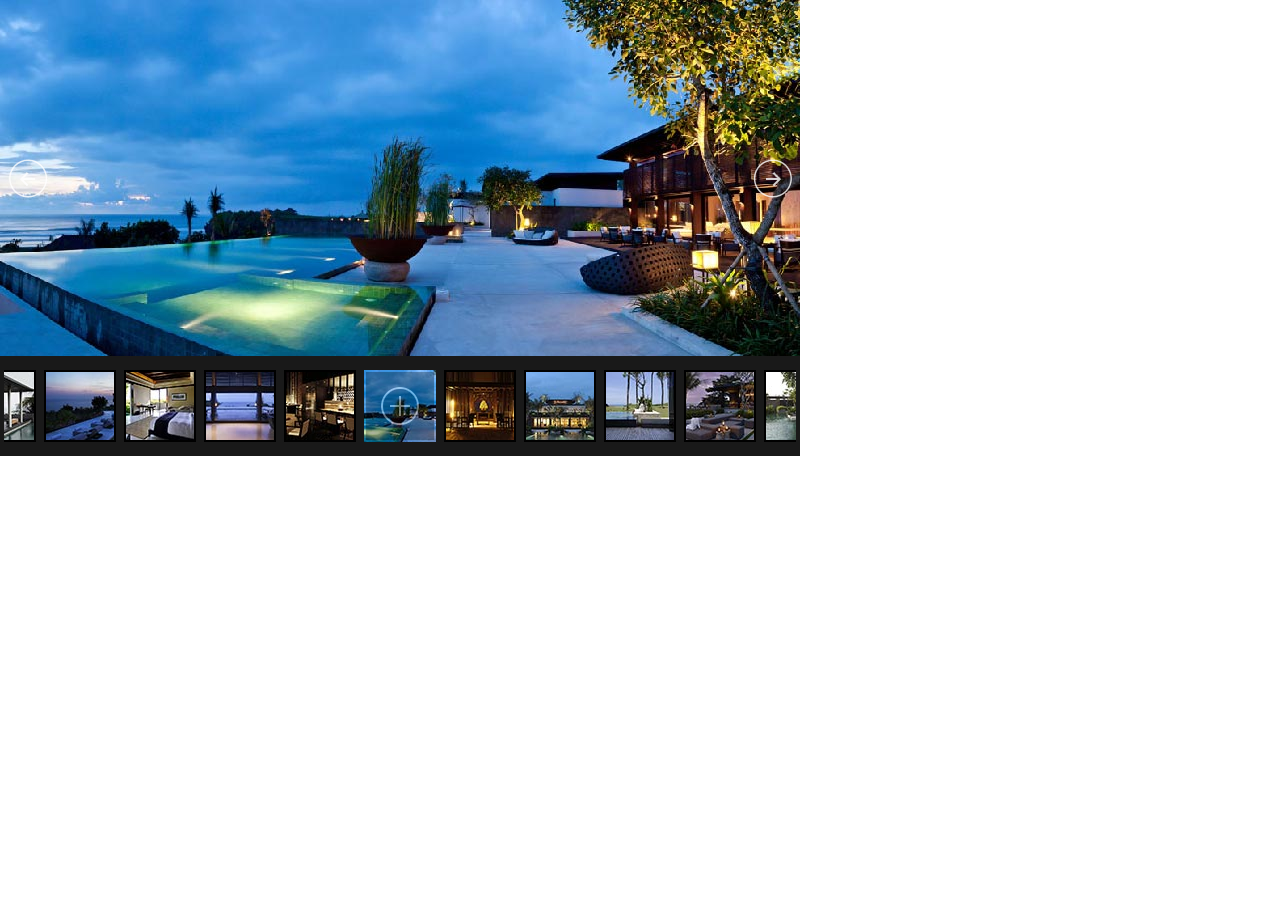
<file: historico/slider/demos-jquery/image-gallery.source.html>
﻿<!DOCTYPE html>
<html>
<head>
    <meta charset="utf-8">
    <meta name="viewport" content="width=device-width, initial-scale=1.0">
    <title>Image Gallery Theme - Jssor Slider, Carousel, Slideshow with Javascript Source Code</title>
</head>
<body style="padding: 0; margin: 0; font-family:Arial, Verdana;background-color:#fff;">
    <!-- it works the same with all jquery version from 1.x to 2.x -->
    <script type="text/javascript" src="../js/jquery-1.9.1.min.js"></script>
    <!-- use jssor.slider.mini.js (40KB) instead for release -->
    <!-- jssor.slider.mini.js = (jssor.js + jssor.slider.js) -->
    <script type="text/javascript" src="../js/jssor.js"></script>
    <script type="text/javascript" src="../js/jssor.slider.js"></script>
    <script>

        jQuery(document).ready(function ($) {

            var _SlideshowTransitions = [
            //Fade in L
                {$Duration: 1200, x: 0.3, $During: { $Left: [0.3, 0.7] }, $Easing: { $Left: $JssorEasing$.$EaseInCubic, $Opacity: $JssorEasing$.$EaseLinear }, $Opacity: 2 }
            //Fade out R
                , { $Duration: 1200, x: -0.3, $SlideOut: true, $Easing: { $Left: $JssorEasing$.$EaseInCubic, $Opacity: $JssorEasing$.$EaseLinear }, $Opacity: 2 }
            //Fade in R
                , { $Duration: 1200, x: -0.3, $During: { $Left: [0.3, 0.7] }, $Easing: { $Left: $JssorEasing$.$EaseInCubic, $Opacity: $JssorEasing$.$EaseLinear }, $Opacity: 2 }
            //Fade out L
                , { $Duration: 1200, x: 0.3, $SlideOut: true, $Easing: { $Left: $JssorEasing$.$EaseInCubic, $Opacity: $JssorEasing$.$EaseLinear }, $Opacity: 2 }

            //Fade in T
                , { $Duration: 1200, y: 0.3, $During: { $Top: [0.3, 0.7] }, $Easing: { $Top: $JssorEasing$.$EaseInCubic, $Opacity: $JssorEasing$.$EaseLinear }, $Opacity: 2, $Outside: true }
            //Fade out B
                , { $Duration: 1200, y: -0.3, $SlideOut: true, $Easing: { $Top: $JssorEasing$.$EaseInCubic, $Opacity: $JssorEasing$.$EaseLinear }, $Opacity: 2, $Outside: true }
            //Fade in B
                , { $Duration: 1200, y: -0.3, $During: { $Top: [0.3, 0.7] }, $Easing: { $Top: $JssorEasing$.$EaseInCubic, $Opacity: $JssorEasing$.$EaseLinear }, $Opacity: 2 }
            //Fade out T
                , { $Duration: 1200, y: 0.3, $SlideOut: true, $Easing: { $Top: $JssorEasing$.$EaseInCubic, $Opacity: $JssorEasing$.$EaseLinear }, $Opacity: 2 }

            //Fade in LR
                , { $Duration: 1200, x: 0.3, $Cols: 2, $During: { $Left: [0.3, 0.7] }, $ChessMode: { $Column: 3 }, $Easing: { $Left: $JssorEasing$.$EaseInCubic, $Opacity: $JssorEasing$.$EaseLinear }, $Opacity: 2, $Outside: true }
            //Fade out LR
                , { $Duration: 1200, x: 0.3, $Cols: 2, $SlideOut: true, $ChessMode: { $Column: 3 }, $Easing: { $Left: $JssorEasing$.$EaseInCubic, $Opacity: $JssorEasing$.$EaseLinear }, $Opacity: 2, $Outside: true }
            //Fade in TB
                , { $Duration: 1200, y: 0.3, $Rows: 2, $During: { $Top: [0.3, 0.7] }, $ChessMode: { $Row: 12 }, $Easing: { $Top: $JssorEasing$.$EaseInCubic, $Opacity: $JssorEasing$.$EaseLinear }, $Opacity: 2 }
            //Fade out TB
                , { $Duration: 1200, y: 0.3, $Rows: 2, $SlideOut: true, $ChessMode: { $Row: 12 }, $Easing: { $Top: $JssorEasing$.$EaseInCubic, $Opacity: $JssorEasing$.$EaseLinear }, $Opacity: 2 }

            //Fade in LR Chess
                , { $Duration: 1200, y: 0.3, $Cols: 2, $During: { $Top: [0.3, 0.7] }, $ChessMode: { $Column: 12 }, $Easing: { $Top: $JssorEasing$.$EaseInCubic, $Opacity: $JssorEasing$.$EaseLinear }, $Opacity: 2, $Outside: true }
            //Fade out LR Chess
                , { $Duration: 1200, y: -0.3, $Cols: 2, $SlideOut: true, $ChessMode: { $Column: 12 }, $Easing: { $Top: $JssorEasing$.$EaseInCubic, $Opacity: $JssorEasing$.$EaseLinear }, $Opacity: 2 }
            //Fade in TB Chess
                , { $Duration: 1200, x: 0.3, $Rows: 2, $During: { $Left: [0.3, 0.7] }, $ChessMode: { $Row: 3 }, $Easing: { $Left: $JssorEasing$.$EaseInCubic, $Opacity: $JssorEasing$.$EaseLinear }, $Opacity: 2, $Outside: true }
            //Fade out TB Chess
                , { $Duration: 1200, x: -0.3, $Rows: 2, $SlideOut: true, $ChessMode: { $Row: 3 }, $Easing: { $Left: $JssorEasing$.$EaseInCubic, $Opacity: $JssorEasing$.$EaseLinear }, $Opacity: 2 }

            //Fade in Corners
                , { $Duration: 1200, x: 0.3, y: 0.3, $Cols: 2, $Rows: 2, $During: { $Left: [0.3, 0.7], $Top: [0.3, 0.7] }, $ChessMode: { $Column: 3, $Row: 12 }, $Easing: { $Left: $JssorEasing$.$EaseInCubic, $Top: $JssorEasing$.$EaseInCubic, $Opacity: $JssorEasing$.$EaseLinear }, $Opacity: 2, $Outside: true }
            //Fade out Corners
                , { $Duration: 1200, x: 0.3, y: 0.3, $Cols: 2, $Rows: 2, $During: { $Left: [0.3, 0.7], $Top: [0.3, 0.7] }, $SlideOut: true, $ChessMode: { $Column: 3, $Row: 12 }, $Easing: { $Left: $JssorEasing$.$EaseInCubic, $Top: $JssorEasing$.$EaseInCubic, $Opacity: $JssorEasing$.$EaseLinear }, $Opacity: 2, $Outside: true }

            //Fade Clip in H
                , { $Duration: 1200, $Delay: 20, $Clip: 3, $Assembly: 260, $Easing: { $Clip: $JssorEasing$.$EaseInCubic, $Opacity: $JssorEasing$.$EaseLinear }, $Opacity: 2 }
            //Fade Clip out H
                , { $Duration: 1200, $Delay: 20, $Clip: 3, $SlideOut: true, $Assembly: 260, $Easing: { $Clip: $JssorEasing$.$EaseOutCubic, $Opacity: $JssorEasing$.$EaseLinear }, $Opacity: 2 }
            //Fade Clip in V
                , { $Duration: 1200, $Delay: 20, $Clip: 12, $Assembly: 260, $Easing: { $Clip: $JssorEasing$.$EaseInCubic, $Opacity: $JssorEasing$.$EaseLinear }, $Opacity: 2 }
            //Fade Clip out V
                , { $Duration: 1200, $Delay: 20, $Clip: 12, $SlideOut: true, $Assembly: 260, $Easing: { $Clip: $JssorEasing$.$EaseOutCubic, $Opacity: $JssorEasing$.$EaseLinear }, $Opacity: 2 }
                ];

            var options = {
                $AutoPlay: true,                                    //[Optional] Whether to auto play, to enable slideshow, this option must be set to true, default value is false
                $AutoPlayInterval: 1500,                            //[Optional] Interval (in milliseconds) to go for next slide since the previous stopped if the slider is auto playing, default value is 3000
                $PauseOnHover: 1,                                //[Optional] Whether to pause when mouse over if a slider is auto playing, 0 no pause, 1 pause for desktop, 2 pause for touch device, 3 pause for desktop and touch device, 4 freeze for desktop, 8 freeze for touch device, 12 freeze for desktop and touch device, default value is 1

                $DragOrientation: 3,                                //[Optional] Orientation to drag slide, 0 no drag, 1 horizental, 2 vertical, 3 either, default value is 1 (Note that the $DragOrientation should be the same as $PlayOrientation when $DisplayPieces is greater than 1, or parking position is not 0)
                $ArrowKeyNavigation: true,   			            //[Optional] Allows keyboard (arrow key) navigation or not, default value is false
                $SlideDuration: 800,                                //Specifies default duration (swipe) for slide in milliseconds

                $SlideshowOptions: {                                //[Optional] Options to specify and enable slideshow or not
                    $Class: $JssorSlideshowRunner$,                 //[Required] Class to create instance of slideshow
                    $Transitions: _SlideshowTransitions,            //[Required] An array of slideshow transitions to play slideshow
                    $TransitionsOrder: 1,                           //[Optional] The way to choose transition to play slide, 1 Sequence, 0 Random
                    $ShowLink: true                                    //[Optional] Whether to bring slide link on top of the slider when slideshow is running, default value is false
                },

                $ArrowNavigatorOptions: {                       //[Optional] Options to specify and enable arrow navigator or not
                    $Class: $JssorArrowNavigator$,              //[Requried] Class to create arrow navigator instance
                    $ChanceToShow: 1                               //[Required] 0 Never, 1 Mouse Over, 2 Always
                },

                $ThumbnailNavigatorOptions: {                       //[Optional] Options to specify and enable thumbnail navigator or not
                    $Class: $JssorThumbnailNavigator$,              //[Required] Class to create thumbnail navigator instance
                    $ChanceToShow: 2,                               //[Required] 0 Never, 1 Mouse Over, 2 Always

                    $ActionMode: 1,                                 //[Optional] 0 None, 1 act by click, 2 act by mouse hover, 3 both, default value is 1
                    $SpacingX: 8,                                   //[Optional] Horizontal space between each thumbnail in pixel, default value is 0
                    $DisplayPieces: 10,                             //[Optional] Number of pieces to display, default value is 1
                    $ParkingPosition: 360                          //[Optional] The offset position to park thumbnail
                }
            };

            var jssor_slider1 = new $JssorSlider$("slider1_container", options);
            //responsive code begin
            //you can remove responsive code if you don't want the slider scales while window resizes
            function ScaleSlider() {
                var parentWidth = jssor_slider1.$Elmt.parentNode.clientWidth;
                if (parentWidth)
                    jssor_slider1.$ScaleWidth(Math.max(Math.min(parentWidth, 800), 300));
                else
                    window.setTimeout(ScaleSlider, 30);
            }
            ScaleSlider();

            $(window).bind("load", ScaleSlider);
            $(window).bind("resize", ScaleSlider);
            $(window).bind("orientationchange", ScaleSlider);
            //responsive code end
        });
    </script>
    <!-- Jssor Slider Begin -->
    <!-- To move inline styles to css file/block, please specify a class name for each element. --> 
    <div id="slider1_container" style="position: relative; top: 0px; left: 0px; width: 800px;
        height: 456px; background: #191919; overflow: hidden;">

        <!-- Loading Screen -->
        <div u="loading" style="position: absolute; top: 0px; left: 0px;">
            <div style="filter: alpha(opacity=70); opacity:0.7; position: absolute; display: block;
                background-color: #000000; top: 0px; left: 0px;width: 100%;height:100%;">
            </div>
            <div style="position: absolute; display: block; background: url(../img/loading.gif) no-repeat center center;
                top: 0px; left: 0px;width: 100%;height:100%;">
            </div>
        </div>

        <!-- Slides Container -->
        <div u="slides" style="cursor: move; position: absolute; left: 0px; top: 0px; width: 800px; height: 356px; overflow: hidden;">
            <div>
                <img u="image" src="../img/alila/01.jpg" />
                <img u="thumb" src="../img/alila/thumb-01.jpg" />
            </div>
            <div>
                <img u="image" src="../img/alila/02.jpg" />
                <img u="thumb" src="../img/alila/thumb-02.jpg" />
            </div>
            <div>
                <img u="image" src="../img/alila/03.jpg" />
                <img u="thumb" src="../img/alila/thumb-03.jpg" />
            </div>
            <div>
                <img u="image" src="../img/alila/04.jpg" />
                <img u="thumb" src="../img/alila/thumb-04.jpg" />
            </div>
            <div>
                <img u="image" src="../img/alila/05.jpg" />
                <img u="thumb" src="../img/alila/thumb-05.jpg" />
            </div>
            <div>
                <img u="image" src="../img/alila/06.jpg" />
                <img u="thumb" src="../img/alila/thumb-06.jpg" />
            </div>
            <div>
                <img u="image" src="../img/alila/07.jpg" />
                <img u="thumb" src="../img/alila/thumb-07.jpg" />
            </div>
            <div>
                <img u="image" src="../img/alila/08.jpg" />
                <img u="thumb" src="../img/alila/thumb-08.jpg" />
            </div>
            <div>
                <img u="image" src="../img/alila/09.jpg" />
                <img u="thumb" src="../img/alila/thumb-09.jpg" />
            </div>
            <div>
                <img u="image" src="../img/alila/10.jpg" />
                <img u="thumb" src="../img/alila/thumb-10.jpg" />
            </div>
            
            <div>
                <img u="image" src="../img/alila/11.jpg" />
                <img u="thumb" src="../img/alila/thumb-11.jpg" />
            </div>
            <div>
                <img u="image" src="../img/alila/12.jpg" />
                <img u="thumb" src="../img/alila/thumb-12.jpg" />
            </div>
        </div>
        
        <!--#region Arrow Navigator Skin Begin -->
        <style>
            /* jssor slider arrow navigator skin 05 css */
            /*
            .jssora05l                  (normal)
            .jssora05r                  (normal)
            .jssora05l:hover            (normal mouseover)
            .jssora05r:hover            (normal mouseover)
            .jssora05l.jssora05ldn      (mousedown)
            .jssora05r.jssora05rdn      (mousedown)
            */
            .jssora05l, .jssora05r {
                display: block;
                position: absolute;
                /* size of arrow element */
                width: 40px;
                height: 40px;
                cursor: pointer;
                background: url(../img/a17.png) no-repeat;
                overflow: hidden;
            }
            .jssora05l { background-position: -10px -40px; }
            .jssora05r { background-position: -70px -40px; }
            .jssora05l:hover { background-position: -130px -40px; }
            .jssora05r:hover { background-position: -190px -40px; }
            .jssora05l.jssora05ldn { background-position: -250px -40px; }
            .jssora05r.jssora05rdn { background-position: -310px -40px; }
        </style>
        <!-- Arrow Left -->
        <span u="arrowleft" class="jssora05l" style="top: 158px; left: 8px;">
        </span>
        <!-- Arrow Right -->
        <span u="arrowright" class="jssora05r" style="top: 158px; right: 8px">
        </span>
        <!--#endregion Arrow Navigator Skin End -->
        <!--#region Thumbnail Navigator Skin Begin -->
        <!-- Help: http://www.jssor.com/development/slider-with-thumbnail-navigator-jquery.html -->
        <style>
            /* jssor slider thumbnail navigator skin 01 css */
            /*
            .jssort01 .p            (normal)
            .jssort01 .p:hover      (normal mouseover)
            .jssort01 .p.pav        (active)
            .jssort01 .p.pdn        (mousedown)
            */

            .jssort01 {
                position: absolute;
                /* size of thumbnail navigator container */
                width: 800px;
                height: 100px;
            }

                .jssort01 .p {
                    position: absolute;
                    top: 0;
                    left: 0;
                    width: 72px;
                    height: 72px;
                }

                .jssort01 .t {
                    position: absolute;
                    top: 0;
                    left: 0;
                    width: 100%;
                    height: 100%;
                    border: none;
                }

                .jssort01 .w {
                    position: absolute;
                    top: 0px;
                    left: 0px;
                    width: 100%;
                    height: 100%;
                }

                .jssort01 .c {
                    position: absolute;
                    top: 0px;
                    left: 0px;
                    width: 68px;
                    height: 68px;
                    border: #000 2px solid;
                    background: url(../img/t01.png) -800px -800px no-repeat;
                    _background: none;
                }

                .jssort01 .pav .c {
                    top: 2px;
                    _top: 0px;
                    left: 2px;
                    _left: 0px;
                    width: 68px;
                    height: 68px;
                    border: #000 0px solid;
                    _border: #fff 2px solid;
                    background-position: 50% 50%;
                }

                .jssort01 .p:hover .c {
                    top: 0px;
                    left: 0px;
                    width: 70px;
                    height: 70px;
                    border: #fff 1px solid;
                    background-position: 50% 50%;
                }

                .jssort01 .p.pdn .c {
                    background-position: 50% 50%;
                    width: 68px;
                    height: 68px;
                    border: #000 2px solid;
                }

                * html .jssort01 .c, * html .jssort01 .pdn .c, * html .jssort01 .pav .c {
                    /* ie quirks mode adjust */
                    width /**/: 72px;
                    height /**/: 72px;
                }
        </style>

        <!-- thumbnail navigator container -->
        <div u="thumbnavigator" class="jssort01" style="left: 0px; bottom: 0px;">
            <!-- Thumbnail Item Skin Begin -->
            <div u="slides" style="cursor: default;">
                <div u="prototype" class="p">
                    <div class=w><div u="thumbnailtemplate" class="t"></div></div>
                    <div class=c></div>
                </div>
            </div>
            <!-- Thumbnail Item Skin End -->
        </div>
        <!--#endregion Thumbnail Navigator Skin End -->
        <a style="display: none" href="http://www.jssor.com">Carousel Slider</a>
    </div>
    <!-- Jssor Slider End -->
</body>
</html>
</file>
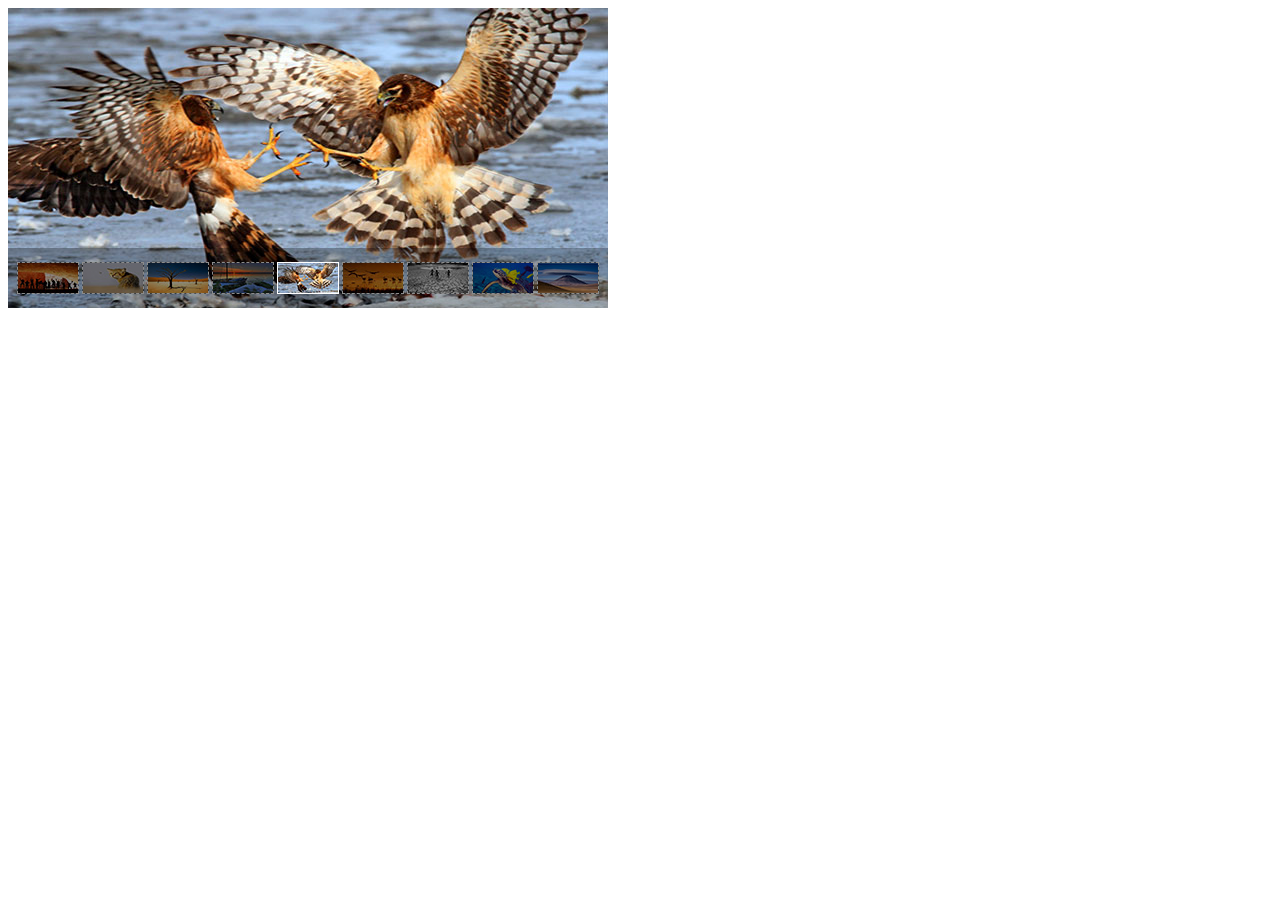
<file: historico/slider/demos-jquery/image-slider-2.source.html>
﻿<!DOCTYPE html>
<html>
<head>
    <meta charset="utf-8">
    <meta name="viewport" content="width=device-width, initial-scale=1.0">
    <title>Image Slider Theme - Jssor Slider, Carousel, Slideshow with Javascript Source Code</title>
</head>
<body style="font-family:Arial, Verdana;background-color:#fff;">
    <!-- Caption Style -->
    <style> 
        .captionOrange, .captionBlack
        {
            color: #fff;
            font-size: 20px;
            line-height: 30px;
            text-align: center;
            border-radius: 4px;
        }
        .captionOrange
        {
            background: #EB5100;
            background-color: rgba(235, 81, 0, 0.6);
        }
        .captionBlack
        {
        	font-size:16px;
            background: #000;
            background-color: rgba(0, 0, 0, 0.4);
        }
        a.captionOrange, A.captionOrange:active, A.captionOrange:visited
        {
        	color: #ffffff;
        	text-decoration: none;
        }
        a.captionOrange:hover
        {
            color: #eb5100;
            text-decoration: underline;
            background-color: #eeeeee;
            background-color: rgba(238, 238, 238, 0.7);
        }
        .bricon
        {
            background: url(../img/browser-icons.png);
        }
    </style>
    <!-- it works the same with all jquery version from 1.x to 2.x -->
    <script type="text/javascript" src="../js/jquery-1.9.1.min.js"></script>
    <!-- use jssor.slider.mini.js (40KB) instead for release -->
    <!-- jssor.slider.mini.js = (jssor.js + jssor.slider.js) -->
    <script type="text/javascript" src="../js/jssor.js"></script>
    <script type="text/javascript" src="../js/jssor.slider.js"></script>
    <script>

        jQuery(document).ready(function ($) {
            var options = {
                $AutoPlay: true,                                    //[Optional] Whether to auto play, to enable slideshow, this option must be set to true, default value is false
                $AutoPlaySteps: 1,                                  //[Optional] Steps to go for each navigation request (this options applys only when slideshow disabled), the default value is 1
                $AutoPlayInterval: 4000,                            //[Optional] Interval (in milliseconds) to go for next slide since the previous stopped if the slider is auto playing, default value is 3000
                $PauseOnHover: 1,                               //[Optional] Whether to pause when mouse over if a slider is auto playing, 0 no pause, 1 pause for desktop, 2 pause for touch device, 3 pause for desktop and touch device, 4 freeze for desktop, 8 freeze for touch device, 12 freeze for desktop and touch device, default value is 1

                $ArrowKeyNavigation: true,   			            //[Optional] Allows keyboard (arrow key) navigation or not, default value is false
                $SlideDuration: 500,                                //[Optional] Specifies default duration (swipe) for slide in milliseconds, default value is 500
                $MinDragOffsetToSlide: 20,                          //[Optional] Minimum drag offset to trigger slide , default value is 20
                //$SlideWidth: 600,                                 //[Optional] Width of every slide in pixels, default value is width of 'slides' container
                //$SlideHeight: 300,                                //[Optional] Height of every slide in pixels, default value is height of 'slides' container
                $SlideSpacing: 0, 					                //[Optional] Space between each slide in pixels, default value is 0
                $DisplayPieces: 1,                                  //[Optional] Number of pieces to display (the slideshow would be disabled if the value is set to greater than 1), the default value is 1
                $ParkingPosition: 0,                                //[Optional] The offset position to park slide (this options applys only when slideshow disabled), default value is 0.
                $UISearchMode: 1,                                   //[Optional] The way (0 parellel, 1 recursive, default value is 1) to search UI components (slides container, loading screen, navigator container, arrow navigator container, thumbnail navigator container etc).
                $PlayOrientation: 1,                                //[Optional] Orientation to play slide (for auto play, navigation), 1 horizental, 2 vertical, 5 horizental reverse, 6 vertical reverse, default value is 1
                $DragOrientation: 3,                                //[Optional] Orientation to drag slide, 0 no drag, 1 horizental, 2 vertical, 3 either, default value is 1 (Note that the $DragOrientation should be the same as $PlayOrientation when $DisplayPieces is greater than 1, or parking position is not 0)

                $ArrowNavigatorOptions: {
                    $Class: $JssorArrowNavigator$,              //[Requried] Class to create arrow navigator instance
                    $ChanceToShow: 1,                               //[Required] 0 Never, 1 Mouse Over, 2 Always
                    $AutoCenter: 2,                                 //[Optional] Auto center arrows in parent container, 0 No, 1 Horizontal, 2 Vertical, 3 Both, default value is 0
                    $Steps: 1                                       //[Optional] Steps to go for each navigation request, default value is 1
                },

                $ThumbnailNavigatorOptions: {
                    $Class: $JssorThumbnailNavigator$,              //[Required] Class to create thumbnail navigator instance
                    $ChanceToShow: 2,                               //[Required] 0 Never, 1 Mouse Over, 2 Always

                    $ActionMode: 1,                                 //[Optional] 0 None, 1 act by click, 2 act by mouse hover, 3 both, default value is 1
                    $AutoCenter: 3,                                 //[Optional] Auto center thumbnail items in the thumbnail navigator container, 0 None, 1 Horizontal, 2 Vertical, 3 Both, default value is 3
                    $Lanes: 1,                                      //[Optional] Specify lanes to arrange thumbnails, default value is 1
                    $SpacingX: 3,                                   //[Optional] Horizontal space between each thumbnail in pixel, default value is 0
                    $SpacingY: 3,                                   //[Optional] Vertical space between each thumbnail in pixel, default value is 0
                    $DisplayPieces: 9,                              //[Optional] Number of pieces to display, default value is 1
                    $ParkingPosition: 260,                          //[Optional] The offset position to park thumbnail
                    $Orientation: 1,                                //[Optional] Orientation to arrange thumbnails, 1 horizental, 2 vertical, default value is 1
                    $DisableDrag: false                            //[Optional] Disable drag or not, default value is false
                }
            };

            var jssor_slider2 = new $JssorSlider$("slider2_container", options);
            //responsive code begin
            //you can remove responsive code if you don't want the slider scales while window resizes
            function ScaleSlider() {
                var parentWidth = jssor_slider2.$Elmt.parentNode.clientWidth;
                if (parentWidth)
                    jssor_slider2.$ScaleWidth(Math.min(parentWidth, 600));
                else
                    window.setTimeout(ScaleSlider, 30);
            }
            ScaleSlider();

            $(window).bind("load", ScaleSlider);
            $(window).bind("resize", ScaleSlider);
            $(window).bind("orientationchange", ScaleSlider);
            //responsive code end
        });
    </script>
    <!-- Jssor Slider Begin -->
    <!-- To move inline styles to css file/block, please specify a class name for each element. --> 
    <div id="slider2_container" style="position: relative; top: 0px; left: 0px; width: 600px; height: 300px; overflow: hidden; ">

        <!-- Loading Screen -->
        <div u="loading" style="position: absolute; top: 0px; left: 0px;">
            <div style="filter: alpha(opacity=70); opacity:0.7; position: absolute; display: block;
                background-color: #000000; top: 0px; left: 0px;width: 100%;height:100%;">
            </div>
            <div style="position: absolute; display: block; background: url(../img/loading.gif) no-repeat center center;
                top: 0px; left: 0px;width: 100%;height:100%;">
            </div>
        </div>

        <!-- Slides Container -->
        <div u="slides" style="cursor: move; position: absolute; left: 0px; top: 0px; width: 600px; height: 300px; overflow: hidden;">
            <div>
                <img u="image" src="../img/photography/002.jpg" />
                <img u="thumb" src="../img/photography/thumb-002.jpg" />
            </div>
            <div>
                <img u="image" src="../img/photography/003.jpg" />
                <img u="thumb" src="../img/photography/thumb-003.jpg" />
            </div>
            <div>
                <img u="image" src="../img/photography/004.jpg" />
                <img u="thumb" src="../img/photography/thumb-004.jpg" />
            </div>
            <div>
                <img u="image" src="../img/photography/005.jpg" />
                <img u="thumb" src="../img/photography/thumb-005.jpg" />
            </div>
            <div>
                <img u="image" src="../img/photography/006.jpg" />
                <img u="thumb" src="../img/photography/thumb-006.jpg" />
            </div>
            <div>
                <img u="image" src="../img/photography/007.jpg" />
                <img u="thumb" src="../img/photography/thumb-007.jpg" />
            </div>
            <div>
                <img u="image" src="../img/photography/008.jpg" />
                <img u="thumb" src="../img/photography/thumb-008.jpg" />
            </div>
            <div>
                <img u="image" src="../img/photography/009.jpg" />
                <img u="thumb" src="../img/photography/thumb-009.jpg" />
            </div>
            <div>
                <img u="image" src="../img/photography/010.jpg" />
                <img u="thumb" src="../img/photography/thumb-010.jpg" />
            </div>
            <div>
                <img u="image" src="../img/photography/011.jpg" />
                <img u="thumb" src="../img/photography/thumb-011.jpg" />
            </div>
        </div>
        
        <!--#region Arrow Navigator Skin Begin -->
        <!-- Help: http://www.jssor.com/development/slider-with-arrow-navigator-jquery.html -->
        <style>
            /* jssor slider arrow navigator skin 02 css */
            /*
            .jssora02l                  (normal)
            .jssora02r                  (normal)
            .jssora02l:hover            (normal mouseover)
            .jssora02r:hover            (normal mouseover)
            .jssora02l.jssora02ldn      (mousedown)
            .jssora02r.jssora02rdn      (mousedown)
            */
            .jssora02l, .jssora02r {
                display: block;
                position: absolute;
                /* size of arrow element */
                width: 55px;
                height: 55px;
                cursor: pointer;
                background: url(../img/a02.png) no-repeat;
                overflow: hidden;
            }
            .jssora02l { background-position: -3px -33px; }
            .jssora02r { background-position: -63px -33px; }
            .jssora02l:hover { background-position: -123px -33px; }
            .jssora02r:hover { background-position: -183px -33px; }
            .jssora02l.jssora02ldn { background-position: -3px -33px; }
            .jssora02r.jssora02rdn { background-position: -63px -33px; }
        </style>
        <!-- Arrow Left -->
        <span u="arrowleft" class="jssora02l" style="top: 123px; left: 8px;">
        </span>
        <!-- Arrow Right -->
        <span u="arrowright" class="jssora02r" style="top: 123px; right: 8px;">
        </span>
        <!--#endregion Arrow Navigator Skin End -->
        <!--#region Thumbnail Navigator Skin Begin -->
        <!-- Help: http://www.jssor.com/development/slider-with-thumbnail-navigator-jquery.html -->
        <style>
            /* jssor slider thumbnail navigator skin 03 css */
            /*
            .jssort03 .p            (normal)
            .jssort03 .p:hover      (normal mouseover)
            .jssort03 .pav          (active)
            .jssort03 .pdn          (mousedown)
            */

            .jssort03 {
                position: absolute;
                /* size of thumbnail navigator container */
                width: 600px;
                height: 60px;
            }

                .jssort03 .p {
                    position: absolute;
                    top: 0;
                    left: 0;
                    width: 62px;
                    height: 32px;
                }

                .jssort03 .t {
                    position: absolute;
                    top: 0;
                    left: 0;
                    width: 100%;
                    height: 100%;
                    border: none;
                }

                .jssort03 .w, .jssort03 .pav:hover .w {
                    position: absolute;
                    width: 60px;
                    height: 30px;
                    border: white 1px dashed;
                }

                .jssort03 .pdn .w, .jssort03 .pav .w {
                    border-style: solid;
                }

                .jssort03 .c {
                    position: absolute;
                    top: 0;
                    left: 0;
                    width: 62px;
                    height: 32px;
                    background-color: #000;
                    filter: alpha(opacity=45);
                    opacity: .45;
                    transition: opacity .6s;
                    -moz-transition: opacity .6s;
                    -webkit-transition: opacity .6s;
                    -o-transition: opacity .6s;
                }

                .jssort03 .p:hover .c, .jssort03 .pav .c {
                    filter: alpha(opacity=0);
                    opacity: 0;
                }

                .jssort03 .p:hover .c {
                    transition: none;
                    -moz-transition: none;
                    -webkit-transition: none;
                    -o-transition: none;
                }

                * html .jssort03 .w {
                    width /**/: 62px;
                    height /**/: 32px;
                }
        </style>

        <!-- thumbnail navigator container -->
        <div u="thumbnavigator" class="jssort03" style="left: 0px; bottom: 0px;">

            <!-- the following background element is optional -->
            <div style=" background-color: #000; filter:alpha(opacity=30); opacity:.3; width: 100%; height:100%;"></div>

            <!-- Thumbnail Item Skin Begin -->
            <div u="slides" style="cursor: default;">
                <div u="prototype" class="p">
                    <div class=w><div u="thumbnailtemplate" class="t"></div></div>
                    <div class=c></div>
                </div>
            </div>
            <!-- Thumbnail Item Skin End -->
        </div>
        <!--#endregion Thumbnail Navigator Skin End -->
        <a style="display: none" href="http://www.jssor.com">Carousel Slider</a>
    </div>
    <!-- Jssor Slider End -->
</body>
</html>
</file>
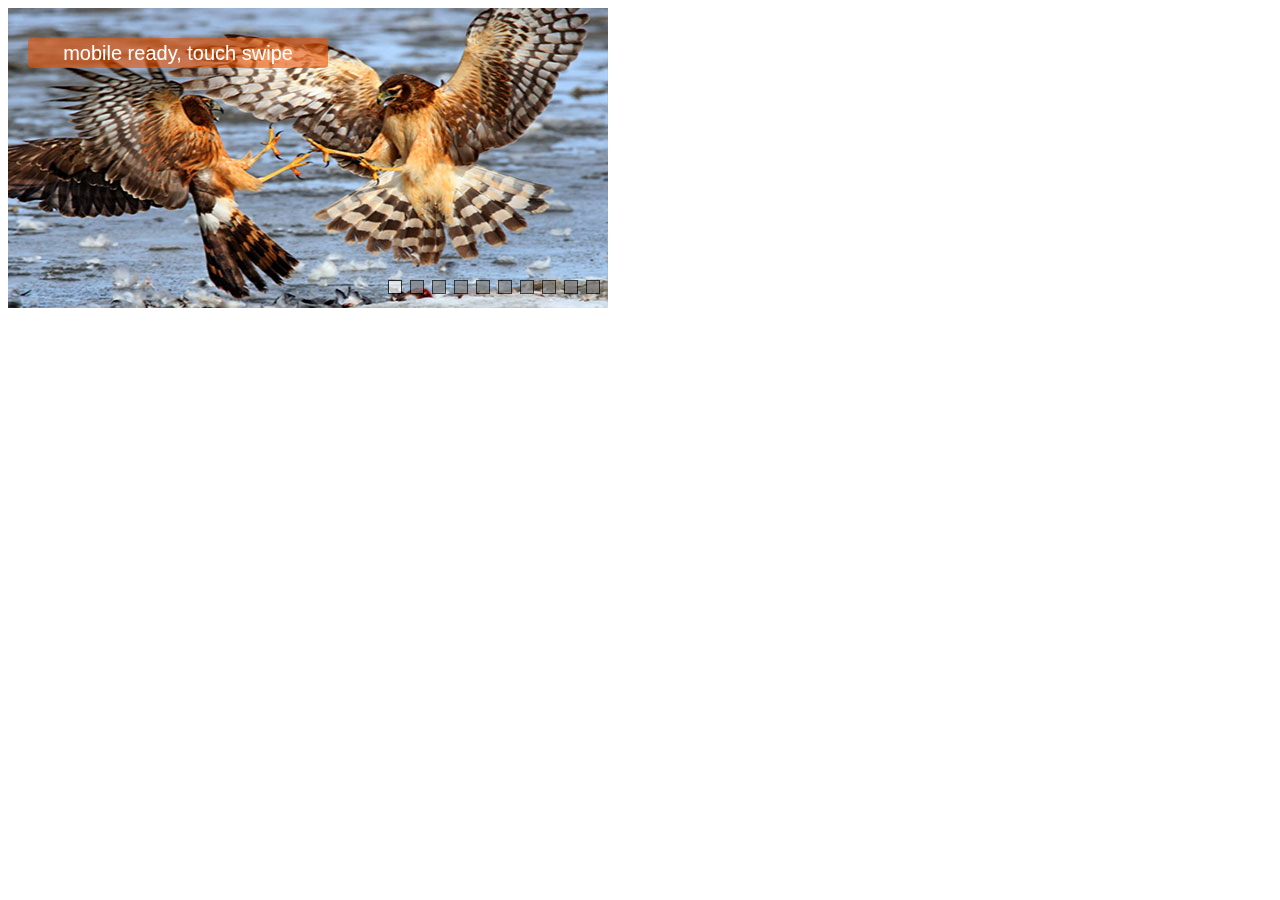
<file: historico/slider/demos-jquery/image-slider.source.html>
﻿<!DOCTYPE html>
<html>
<head>
    <meta charset="utf-8">
    <meta name="viewport" content="width=device-width, initial-scale=1.0">
    <title>Image Slider Theme - Jssor Slider, Carousel, Slideshow with Javascript Source Code</title>
</head>
<body style="font-family:Arial, Verdana;background-color:#fff;">
    <!-- Caption Style -->
    <style> 
        .captionOrange, .captionBlack
        {
            color: #fff;
            font-size: 20px;
            line-height: 30px;
            text-align: center;
            border-radius: 4px;
        }
        .captionOrange
        {
            background: #EB5100;
            background-color: rgba(235, 81, 0, 0.6);
        }
        .captionBlack
        {
        	font-size:16px;
            background: #000;
            background-color: rgba(0, 0, 0, 0.4);
        }
        a.captionOrange, A.captionOrange:active, A.captionOrange:visited
        {
        	color: #ffffff;
        	text-decoration: none;
        }
        a.captionOrange:hover
        {
            color: #eb5100;
            text-decoration: underline;
            background-color: #eeeeee;
            background-color: rgba(238, 238, 238, 0.7);
        }
        .bricon
        {
            background: url(../img/browser-icons.png);
        }
    </style>
    <!-- it works the same with all jquery version from 1.x to 2.x -->
    <script type="text/javascript" src="../js/jquery-1.9.1.min.js"></script>
    <!-- use jssor.slider.mini.js (40KB) instead for release -->
    <!-- jssor.slider.mini.js = (jssor.js + jssor.slider.js) -->
    <script type="text/javascript" src="../js/jssor.js"></script>
    <script type="text/javascript" src="../js/jssor.slider.js"></script>
    <script>

        jQuery(document).ready(function ($) {
            //Reference http://www.jssor.com/development/slider-with-caption-jquery.html
            //Reference http://www.jssor.com/development/reference-ui-definition.html#captiondefinition
            //Reference http://www.jssor.com/development/tool-caption-transition-viewer.html

            var _CaptionTransitions = [
            //CLIP|LR
            {$Duration: 900, $Clip: 3, $Easing: $JssorEasing$.$EaseInOutCubic },
            //CLIP|TB
            {$Duration: 900, $Clip: 12, $Easing: $JssorEasing$.$EaseInOutCubic },

            //ZMF|10
            {$Duration: 600, $Zoom: 11, $Easing: { $Zoom: $JssorEasing$.$EaseInExpo, $Opacity: $JssorEasing$.$EaseLinear }, $Opacity: 2 },

            //ZML|R
            {$Duration: 600, x: -0.6, $Zoom: 11, $Easing: { $Left: $JssorEasing$.$EaseInCubic, $Zoom: $JssorEasing$.$EaseInCubic }, $Opacity: 2 },
            //ZML|B
            {$Duration: 600, y: -0.6, $Zoom: 11, $Easing: { $Top: $JssorEasing$.$EaseInCubic, $Zoom: $JssorEasing$.$EaseInCubic }, $Opacity: 2 },

            //ZMS|B
            {$Duration: 700, y: -0.6, $Zoom: 1, $Easing: { $Top: $JssorEasing$.$EaseInCubic, $Zoom: $JssorEasing$.$EaseInCubic }, $Opacity: 2 },

            //RTT|10
            {$Duration: 700, $Zoom: 11, $Rotate: 1, $Easing: { $Zoom: $JssorEasing$.$EaseInExpo, $Opacity: $JssorEasing$.$EaseLinear, $Rotate: $JssorEasing$.$EaseInExpo }, $Opacity: 2, $Round: { $Rotate: 0.8} },

            //RTTL|R
            {$Duration: 700, x: -0.6, $Zoom: 11, $Rotate: 1, $Easing: { $Left: $JssorEasing$.$EaseInCubic, $Zoom: $JssorEasing$.$EaseInCubic, $Opacity: $JssorEasing$.$EaseLinear, $Rotate: $JssorEasing$.$EaseInCubic }, $Opacity: 2, $Round: { $Rotate: 0.8} },
            //RTTL|B
            {$Duration: 700, y: -0.6, $Zoom: 11, $Rotate: 1, $Easing: { $Top: $JssorEasing$.$EaseInCubic, $Zoom: $JssorEasing$.$EaseInCubic, $Opacity: $JssorEasing$.$EaseLinear, $Rotate: $JssorEasing$.$EaseInCubic }, $Opacity: 2, $Round: { $Rotate: 0.8} },

            //RTTS|R
            {$Duration: 700, x: -0.6, $Zoom: 1, $Rotate: 1, $Easing: { $Left: $JssorEasing$.$EaseInQuad, $Zoom: $JssorEasing$.$EaseInQuad, $Rotate: $JssorEasing$.$EaseInQuad, $Opacity: $JssorEasing$.$EaseOutQuad }, $Opacity: 2, $Round: { $Rotate: 1.2} },
            //RTTS|B
            {$Duration: 700, y: -0.6, $Zoom: 1, $Rotate: 1, $Easing: { $Top: $JssorEasing$.$EaseInQuad, $Zoom: $JssorEasing$.$EaseInQuad, $Rotate: $JssorEasing$.$EaseInQuad, $Opacity: $JssorEasing$.$EaseOutQuad }, $Opacity: 2, $Round: { $Rotate: 1.2} },

            //R|IB
            {$Duration: 900, x: -0.6, $Easing: { $Left: $JssorEasing$.$EaseInOutBack }, $Opacity: 2 },
            //B|IB
            {$Duration: 900, y: -0.6, $Easing: { $Top: $JssorEasing$.$EaseInOutBack }, $Opacity: 2 },

            ];

            var options = {
                $AutoPlay: true,                                    //[Optional] Whether to auto play, to enable slideshow, this option must be set to true, default value is false
                $AutoPlaySteps: 1,                                  //[Optional] Steps to go for each navigation request (this options applys only when slideshow disabled), the default value is 1
                $AutoPlayInterval: 4000,                            //[Optional] Interval (in milliseconds) to go for next slide since the previous stopped if the slider is auto playing, default value is 3000
                $PauseOnHover: 1,                               //[Optional] Whether to pause when mouse over if a slider is auto playing, 0 no pause, 1 pause for desktop, 2 pause for touch device, 3 pause for desktop and touch device, 4 freeze for desktop, 8 freeze for touch device, 12 freeze for desktop and touch device, default value is 1

                $ArrowKeyNavigation: true,   			            //[Optional] Allows keyboard (arrow key) navigation or not, default value is false
                $SlideDuration: 500,                                //[Optional] Specifies default duration (swipe) for slide in milliseconds, default value is 500
                $MinDragOffsetToSlide: 20,                          //[Optional] Minimum drag offset to trigger slide , default value is 20
                //$SlideWidth: 600,                                 //[Optional] Width of every slide in pixels, default value is width of 'slides' container
                //$SlideHeight: 300,                                //[Optional] Height of every slide in pixels, default value is height of 'slides' container
                $SlideSpacing: 0, 					                //[Optional] Space between each slide in pixels, default value is 0
                $DisplayPieces: 1,                                  //[Optional] Number of pieces to display (the slideshow would be disabled if the value is set to greater than 1), the default value is 1
                $ParkingPosition: 0,                                //[Optional] The offset position to park slide (this options applys only when slideshow disabled), default value is 0.
                $UISearchMode: 1,                                   //[Optional] The way (0 parellel, 1 recursive, default value is 1) to search UI components (slides container, loading screen, navigator container, arrow navigator container, thumbnail navigator container etc).
                $PlayOrientation: 1,                                //[Optional] Orientation to play slide (for auto play, navigation), 1 horizental, 2 vertical, 5 horizental reverse, 6 vertical reverse, default value is 1
                $DragOrientation: 3,                                //[Optional] Orientation to drag slide, 0 no drag, 1 horizental, 2 vertical, 3 either, default value is 1 (Note that the $DragOrientation should be the same as $PlayOrientation when $DisplayPieces is greater than 1, or parking position is not 0)

                $CaptionSliderOptions: {                            //[Optional] Options which specifies how to animate caption
                    $Class: $JssorCaptionSlider$,                   //[Required] Class to create instance to animate caption
                    $CaptionTransitions: _CaptionTransitions,       //[Required] An array of caption transitions to play caption, see caption transition section at jssor slideshow transition builder
                    $PlayInMode: 1,                                 //[Optional] 0 None (no play), 1 Chain (goes after main slide), 3 Chain Flatten (goes after main slide and flatten all caption animations), default value is 1
                    $PlayOutMode: 3                                 //[Optional] 0 None (no play), 1 Chain (goes before main slide), 3 Chain Flatten (goes before main slide and flatten all caption animations), default value is 1
                },

                $BulletNavigatorOptions: {                                //[Optional] Options to specify and enable navigator or not
                    $Class: $JssorBulletNavigator$,                       //[Required] Class to create navigator instance
                    $ChanceToShow: 2,                               //[Required] 0 Never, 1 Mouse Over, 2 Always
                    $AutoCenter: 0,                                 //[Optional] Auto center navigator in parent container, 0 None, 1 Horizontal, 2 Vertical, 3 Both, default value is 0
                    $Steps: 1,                                      //[Optional] Steps to go for each navigation request, default value is 1
                    $Lanes: 1,                                      //[Optional] Specify lanes to arrange items, default value is 1
                    $SpacingX: 10,                                   //[Optional] Horizontal space between each item in pixel, default value is 0
                    $SpacingY: 10,                                   //[Optional] Vertical space between each item in pixel, default value is 0
                    $Orientation: 1                                 //[Optional] The orientation of the navigator, 1 horizontal, 2 vertical, default value is 1
                },

                $ArrowNavigatorOptions: {
                    $Class: $JssorArrowNavigator$,              //[Requried] Class to create arrow navigator instance
                    $ChanceToShow: 1,                               //[Required] 0 Never, 1 Mouse Over, 2 Always
                    $AutoCenter: 2,                                 //[Optional] Auto center arrows in parent container, 0 No, 1 Horizontal, 2 Vertical, 3 Both, default value is 0
                    $Steps: 1                                       //[Optional] Steps to go for each navigation request, default value is 1
                }
            };
            var jssor_slider1 = new $JssorSlider$("slider1_container", options);
            //responsive code begin
            //you can remove responsive code if you don't want the slider scales while window resizes
            function ScaleSlider() {
                var parentWidth = jssor_slider1.$Elmt.parentNode.clientWidth;
                if (parentWidth)
                    jssor_slider1.$ScaleWidth(Math.min(parentWidth, 600));
                else
                    window.setTimeout(ScaleSlider, 30);
            }
            ScaleSlider();

            $(window).bind("load", ScaleSlider);
            $(window).bind("resize", ScaleSlider);
            $(window).bind("orientationchange", ScaleSlider);
            //responsive code end
        });
    </script>
    <!-- Jssor Slider Begin -->
    <!-- To move inline styles to css file/block, please specify a class name for each element. --> 
    <div id="slider1_container" style="position: relative; top: 0px; left: 0px; width: 600px; height: 300px; overflow: hidden; ">

        <!-- Loading Screen -->
        <div u="loading" style="position: absolute; top: 0px; left: 0px;">
            <div style="filter: alpha(opacity=70); opacity:0.7; position: absolute; display: block;
                background-color: #000000; top: 0px; left: 0px;width: 100%;height:100%;">
            </div>
            <div style="position: absolute; display: block; background: url(../img/loading.gif) no-repeat center center;
                top: 0px; left: 0px;width: 100%;height:100%;">
            </div>
        </div>

        <!-- Slides Container -->
        <div u="slides" style="cursor: move; position: absolute; left: 0px; top: 0px; width: 600px; height: 300px; overflow: hidden;">
            <div>
                <img u="image" src="../img/photography/002.jpg" />
                <div u=caption t="*" class="captionOrange"  style="position:absolute; left:20px; top: 30px; width:300px; height:30px;"> 
                mobile ready, touch swipe
                </div>
            </div>
            <div>
                <img u="image" src="../img/photography/003.jpg" />
                <div u=caption t="*" class="captionOrange"  style="position:absolute; left:20px; top: 30px; width:300px; height:30px;"> 
                finger catchable right to left
                </div>
            </div>
            <div>
                <img u="image" src="../img/photography/004.jpg" />
                <div u=caption t="*" class="captionOrange"  style="position:absolute; left:20px; top: 30px; width:300px; height:30px;"> 
                responsive, scale smoothly
                </div>
            </div>
            <div>
                <img u="image" src="../img/photography/005.jpg" />
                <div u=caption t="*" class="captionOrange"  style="position:absolute; left:20px; top: 30px; width:300px; height:30px;"> 
                random caption transition
                </div>
            </div>
            <div>
                <img u="image" src="../img/photography/006.jpg" />
                <div u=caption t="*" class="captionOrange"  style="position:absolute; left:20px; top: 30px; width:300px; height:30px;"> 
                mobile ready, touch swipe
                </div>
            </div>
            <div>
                <img u="image" src="../img/photography/007.jpg" />
                <div u=caption t="*" class="captionOrange"  style="position:absolute; left:20px; top: 30px; width:300px; height:30px;"> 
                finger catchable right to left
                </div>
            </div>
            <div>
                <img u="image" src="../img/photography/008.jpg" />
                <div u=caption t="*" class="captionOrange"  style="position:absolute; left:20px; top: 30px; width:300px; height:30px;"> 
                responsive, scale smoothly
                </div>
            </div>
            <div>
                <img u="image" src="../img/photography/009.jpg" />
                <div u=caption t="*" class="captionOrange"  style="position:absolute; left:20px; top: 30px; width:300px; height:30px;"> 
                random caption transition
                </div>
            </div>
            <div>
                <img u="image" src="../img/photography/010.jpg" />
                <div u=caption t="*" class="captionOrange"  style="position:absolute; left:20px; top: 30px; width:300px; height:30px;"> 
                mobile ready, touch swipe
                </div>
            </div>
            <div>
                <img u="image" src="../img/photography/011.jpg" />
                <div u=caption t="*" class="captionOrange"  style="position:absolute; left:20px; top: 30px; width:300px; height:30px;"> 
                finger catchable right to left
                </div>
            </div>
        </div>
        
        <!--#region Bullet Navigator Skin Begin -->
        <!-- Help: http://www.jssor.com/development/slider-with-bullet-navigator-jquery.html -->
        <style>
            /* jssor slider bullet navigator skin 01 css */
            /*
            .jssorb01 div           (normal)
            .jssorb01 div:hover     (normal mouseover)
            .jssorb01 .av           (active)
            .jssorb01 .av:hover     (active mouseover)
            .jssorb01 .dn           (mousedown)
            */
            .jssorb01 {
                position: absolute;
            }
            .jssorb01 div, .jssorb01 div:hover, .jssorb01 .av {
                position: absolute;
                /* size of bullet elment */
                width: 12px;
                height: 12px;
                filter: alpha(opacity=70);
                opacity: .7;
                overflow: hidden;
                cursor: pointer;
                border: #000 1px solid;
            }
            .jssorb01 div { background-color: gray; }
            .jssorb01 div:hover, .jssorb01 .av:hover { background-color: #d3d3d3; }
            .jssorb01 .av { background-color: #fff; }
            .jssorb01 .dn, .jssorb01 .dn:hover { background-color: #555555; }
        </style>
        <!-- bullet navigator container -->
        <div u="navigator" class="jssorb01" style="bottom: 16px; right: 10px;">
            <!-- bullet navigator item prototype -->
            <div u="prototype"></div>
        </div>
        <!--#endregion Bullet Navigator Skin End -->
        
        <!--#region Arrow Navigator Skin Begin -->
        <!-- Help: http://www.jssor.com/development/slider-with-arrow-navigator-jquery.html -->
        <style>
            /* jssor slider arrow navigator skin 02 css */
            /*
            .jssora02l                  (normal)
            .jssora02r                  (normal)
            .jssora02l:hover            (normal mouseover)
            .jssora02r:hover            (normal mouseover)
            .jssora02l.jssora02ldn      (mousedown)
            .jssora02r.jssora02rdn      (mousedown)
            */
            .jssora02l, .jssora02r {
                display: block;
                position: absolute;
                /* size of arrow element */
                width: 55px;
                height: 55px;
                cursor: pointer;
                background: url(../img/a02.png) no-repeat;
                overflow: hidden;
            }
            .jssora02l { background-position: -3px -33px; }
            .jssora02r { background-position: -63px -33px; }
            .jssora02l:hover { background-position: -123px -33px; }
            .jssora02r:hover { background-position: -183px -33px; }
            .jssora02l.jssora02ldn { background-position: -3px -33px; }
            .jssora02r.jssora02rdn { background-position: -63px -33px; }
        </style>
        <!-- Arrow Left -->
        <span u="arrowleft" class="jssora02l" style="top: 123px; left: 8px;">
        </span>
        <!-- Arrow Right -->
        <span u="arrowright" class="jssora02r" style="top: 123px; right: 8px;">
        </span>
        <!--#endregion Arrow Navigator Skin End -->
        <a style="display: none" href="http://www.jssor.com">Carousel Slider</a>
    </div>
    <!-- Jssor Slider End -->
</body>
</html>
</file>
<file: style.css>
body, html {
	margin: 0;
	padding: 0;
	overflow: hidden;
	font-family: Verdana, Geneva, sans-serif;
}

body {
	background-color: #000;
	background-image: url("pattern_dark.png");
	background-repeat: repeat;
	background-position: center center;
}

.logoTop {
	position: absolute;
	top: 50%;
	left: 50%;
	height: 100px;
	width: 480px;
	margin-left: -240px;
	margin-top: -250px;
}

.bodyShadow {
	background-color: rgba(0, 0, 0, 0.5);
	position: absolute;
	width: 100%;
	height: 100%;
}

.logoContainer {
	width: 200px;
	height: 200px;
	position: absolute;
	top: 50%;
	left: 50%;
	margin-left: -100px;
	margin-top: -100px;
}

.logoAnimated {
	width: 100%;
	height: 100%;
	position: absolute;
}

.links {
	height: 50px;
	width: 640px;
	overflow: hidden;
	position: absolute;
	top: 50%;
	left: 50%;
	margin-left: -320px;
	margin-top: 150px;
	background-color: rgba(0, 0, 0, 0.3);
	border-radius: 5px;
}

.links .item {
	width: 160px;
	height: 50px;
	float: left;
	text-align: center;
	line-height: 50px;
	color: #fff;
	font-family: Verdana, Geneva, sans-serif;
	cursor: pointer;
}

.links .item:hover {
	background-color: rgba(0, 0, 0, 0.3);
	color: #FF9900;
}

.contato .data {
	position: absolute;
	line-height: 50px;
	color: #FFF;
	text-shadow: 0px 0px 8px rgba(0, 0, 0, 1);
	height: 100px;
	width: 100%;
	text-align: center;
	top: 50%;
	margin-top: -50px;
	font-size: 20pt;
}

.closeContato {
	position: absolute;
	top: 50%;
	left: 50%;
	height: 30px;
	width: 70px;
	margin-left: -35px;
	margin-top: 200px;
	text-align: center;
	line-height: 30px;
	color: #fff;
	background-color: rgba(0, 0, 0, 0.3);
	display: none;
	border-bottom-left-radius: 5px;
	border-bottom-left-right: 5px;
	cursor: pointer;
}
</file>
